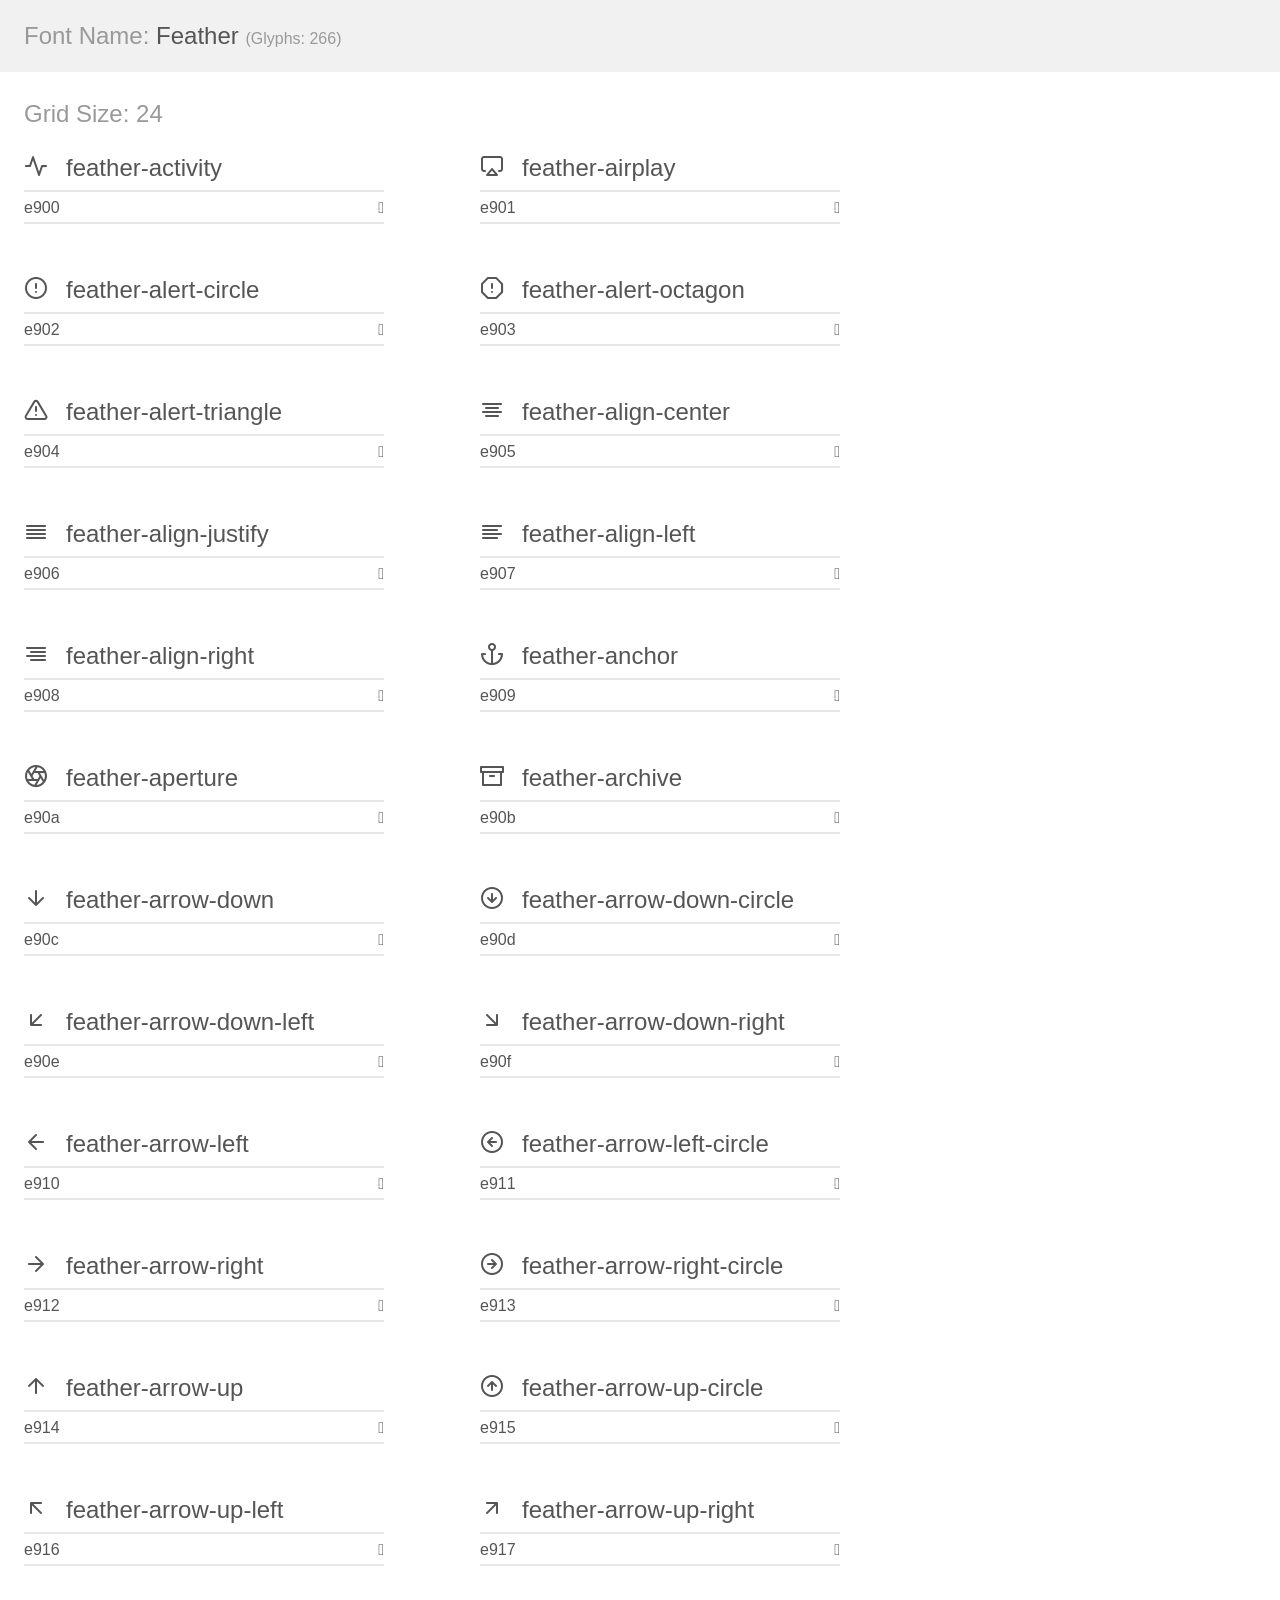
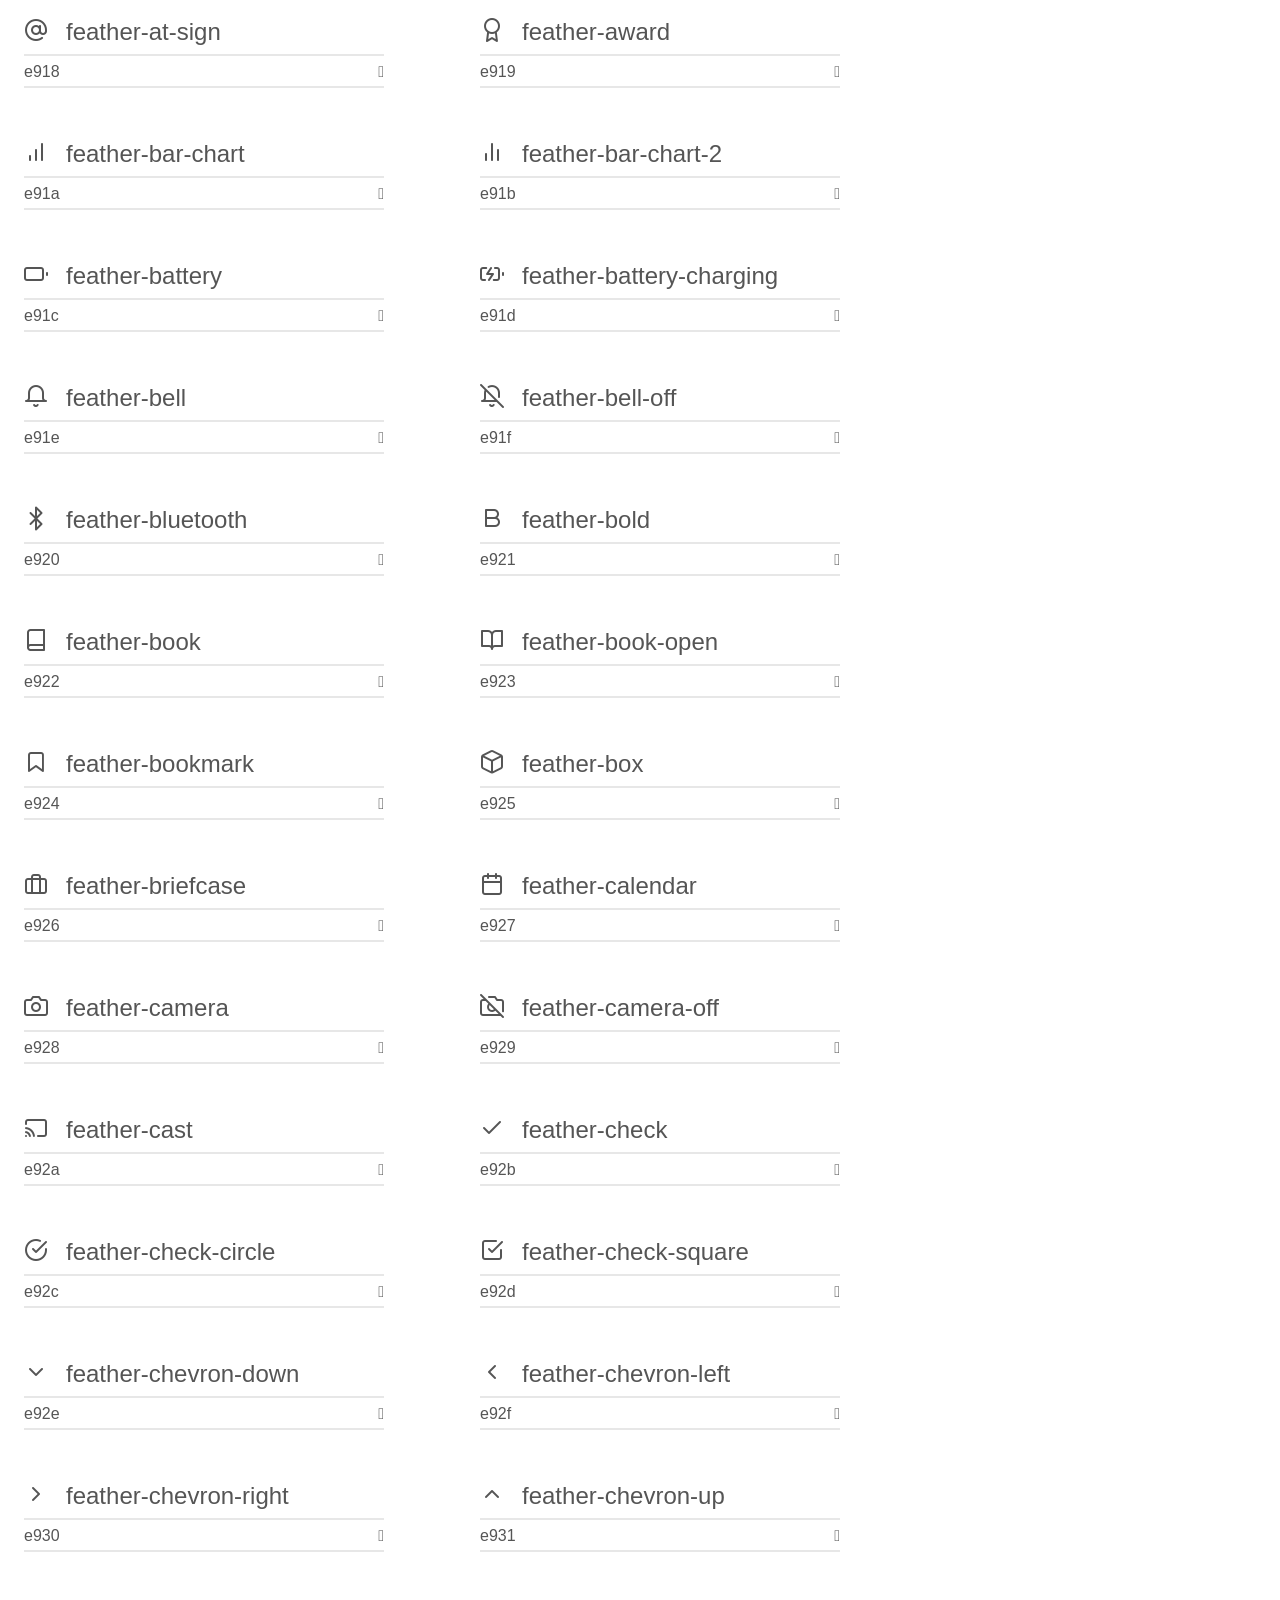
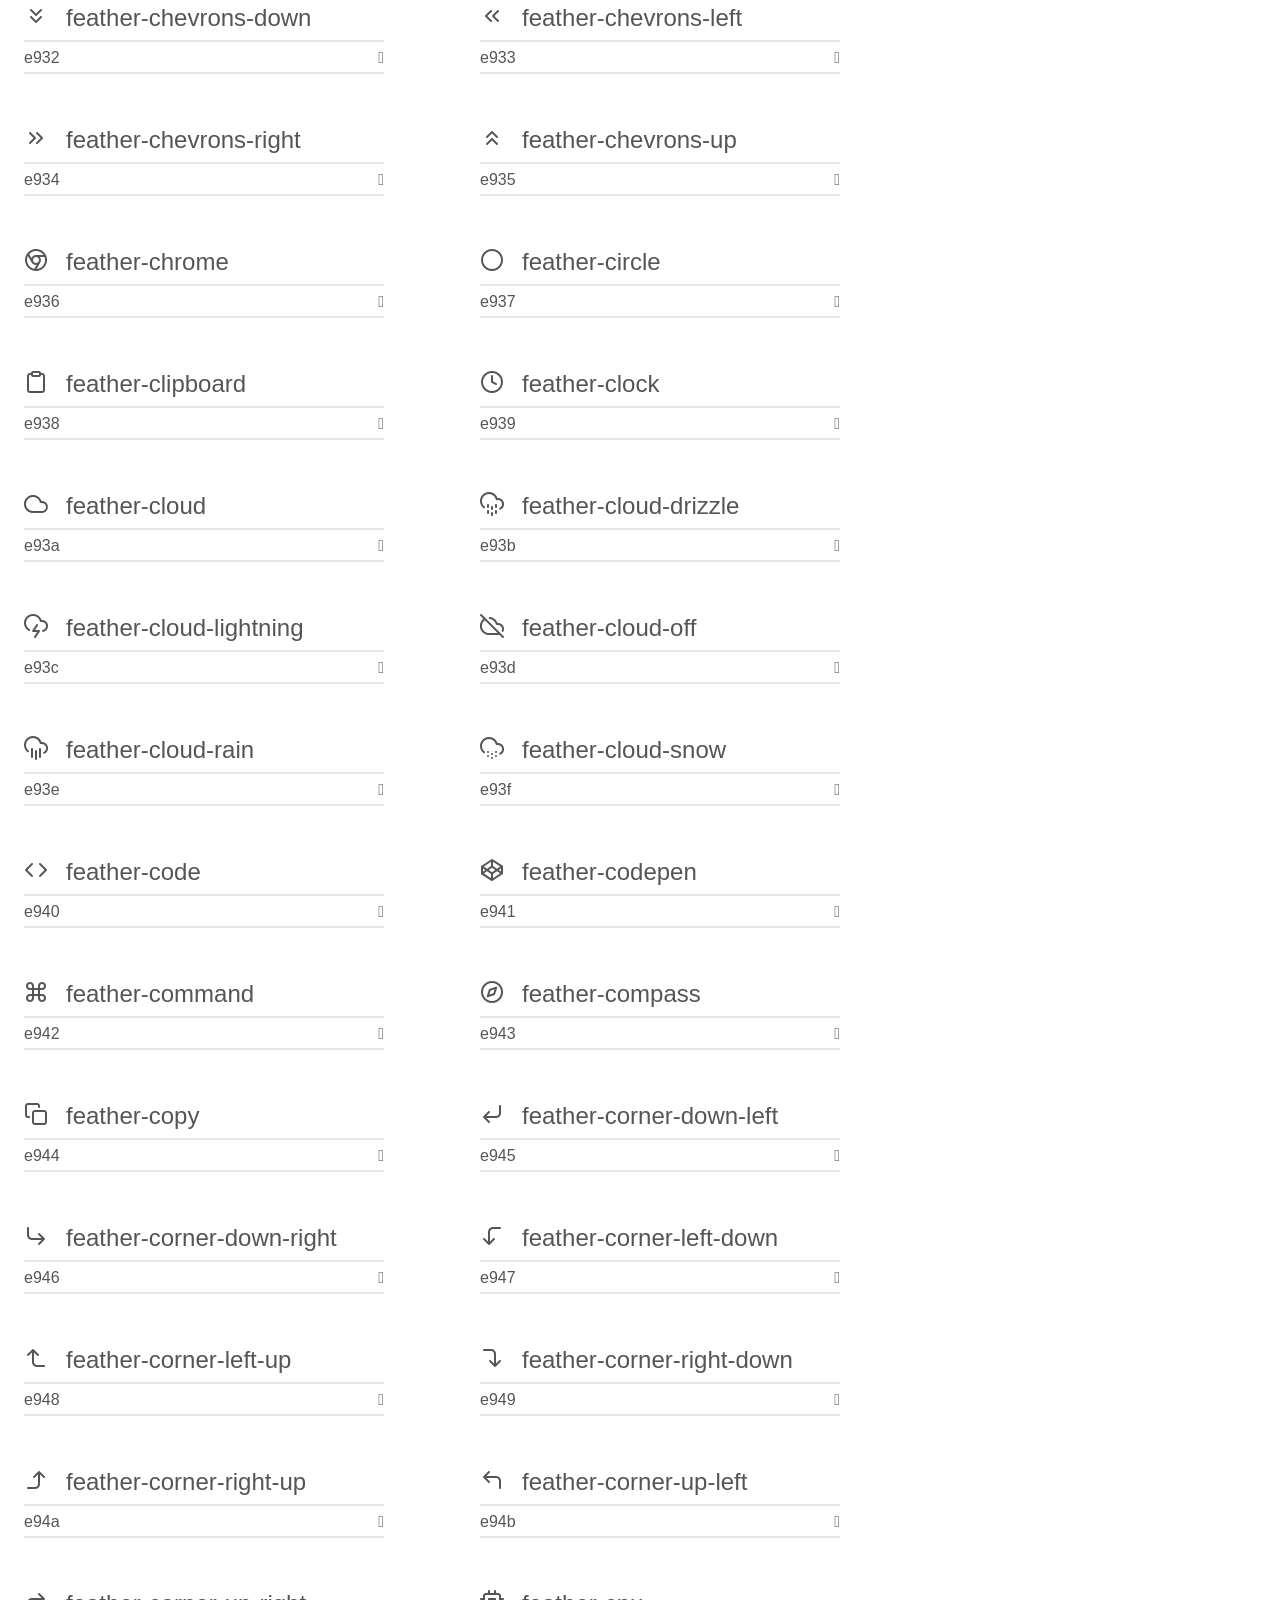
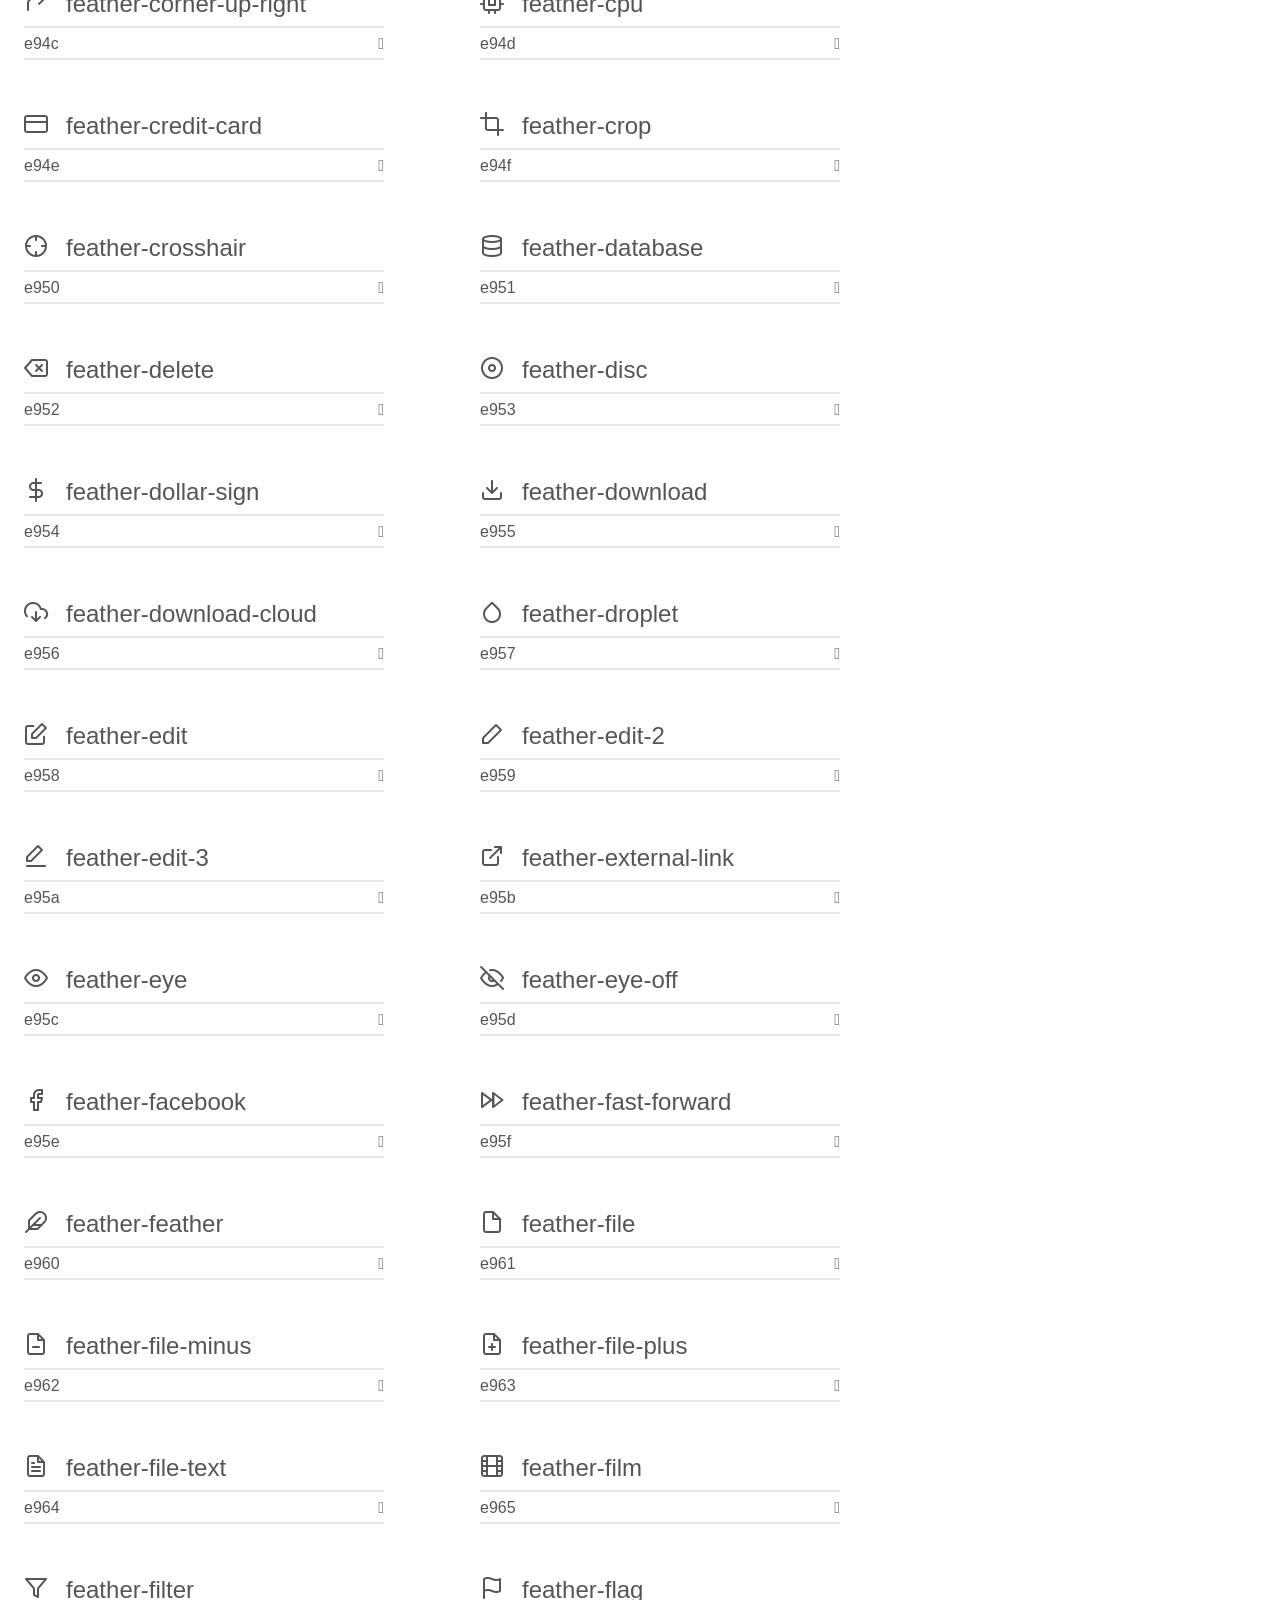
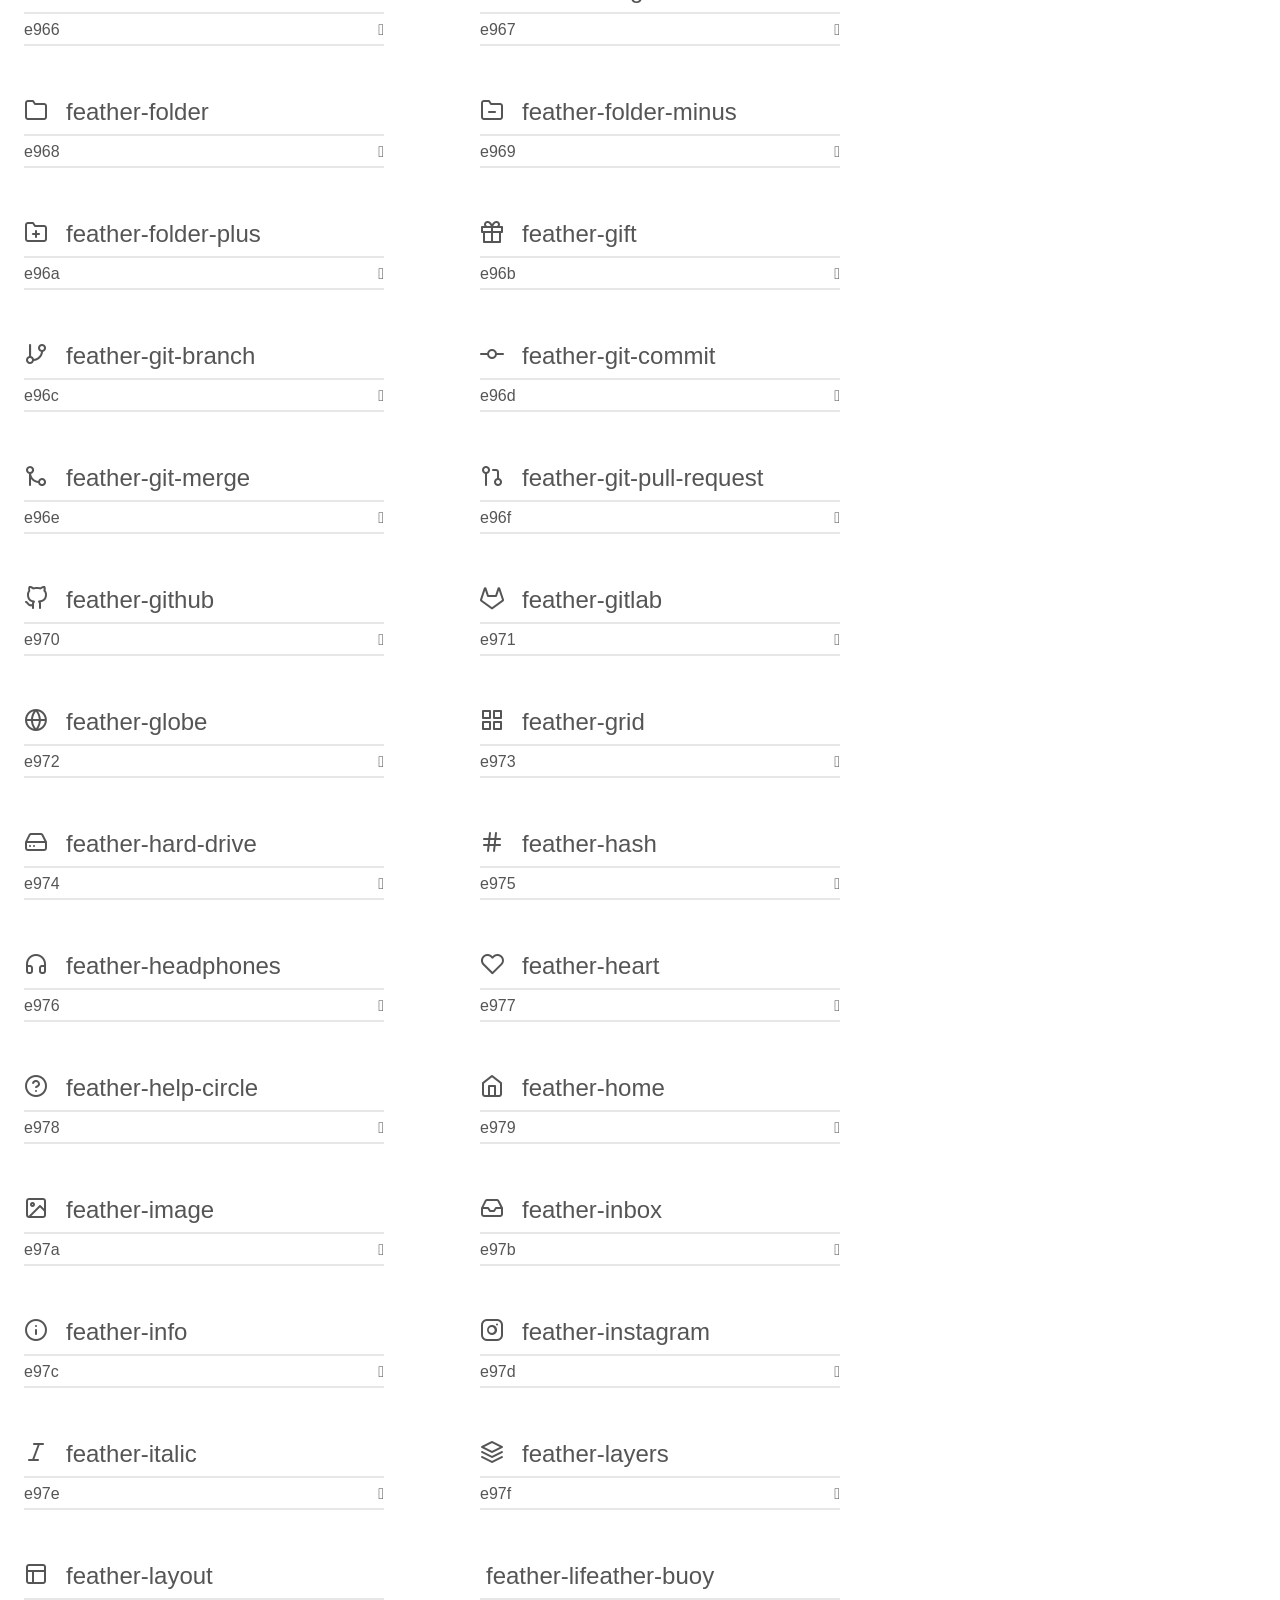
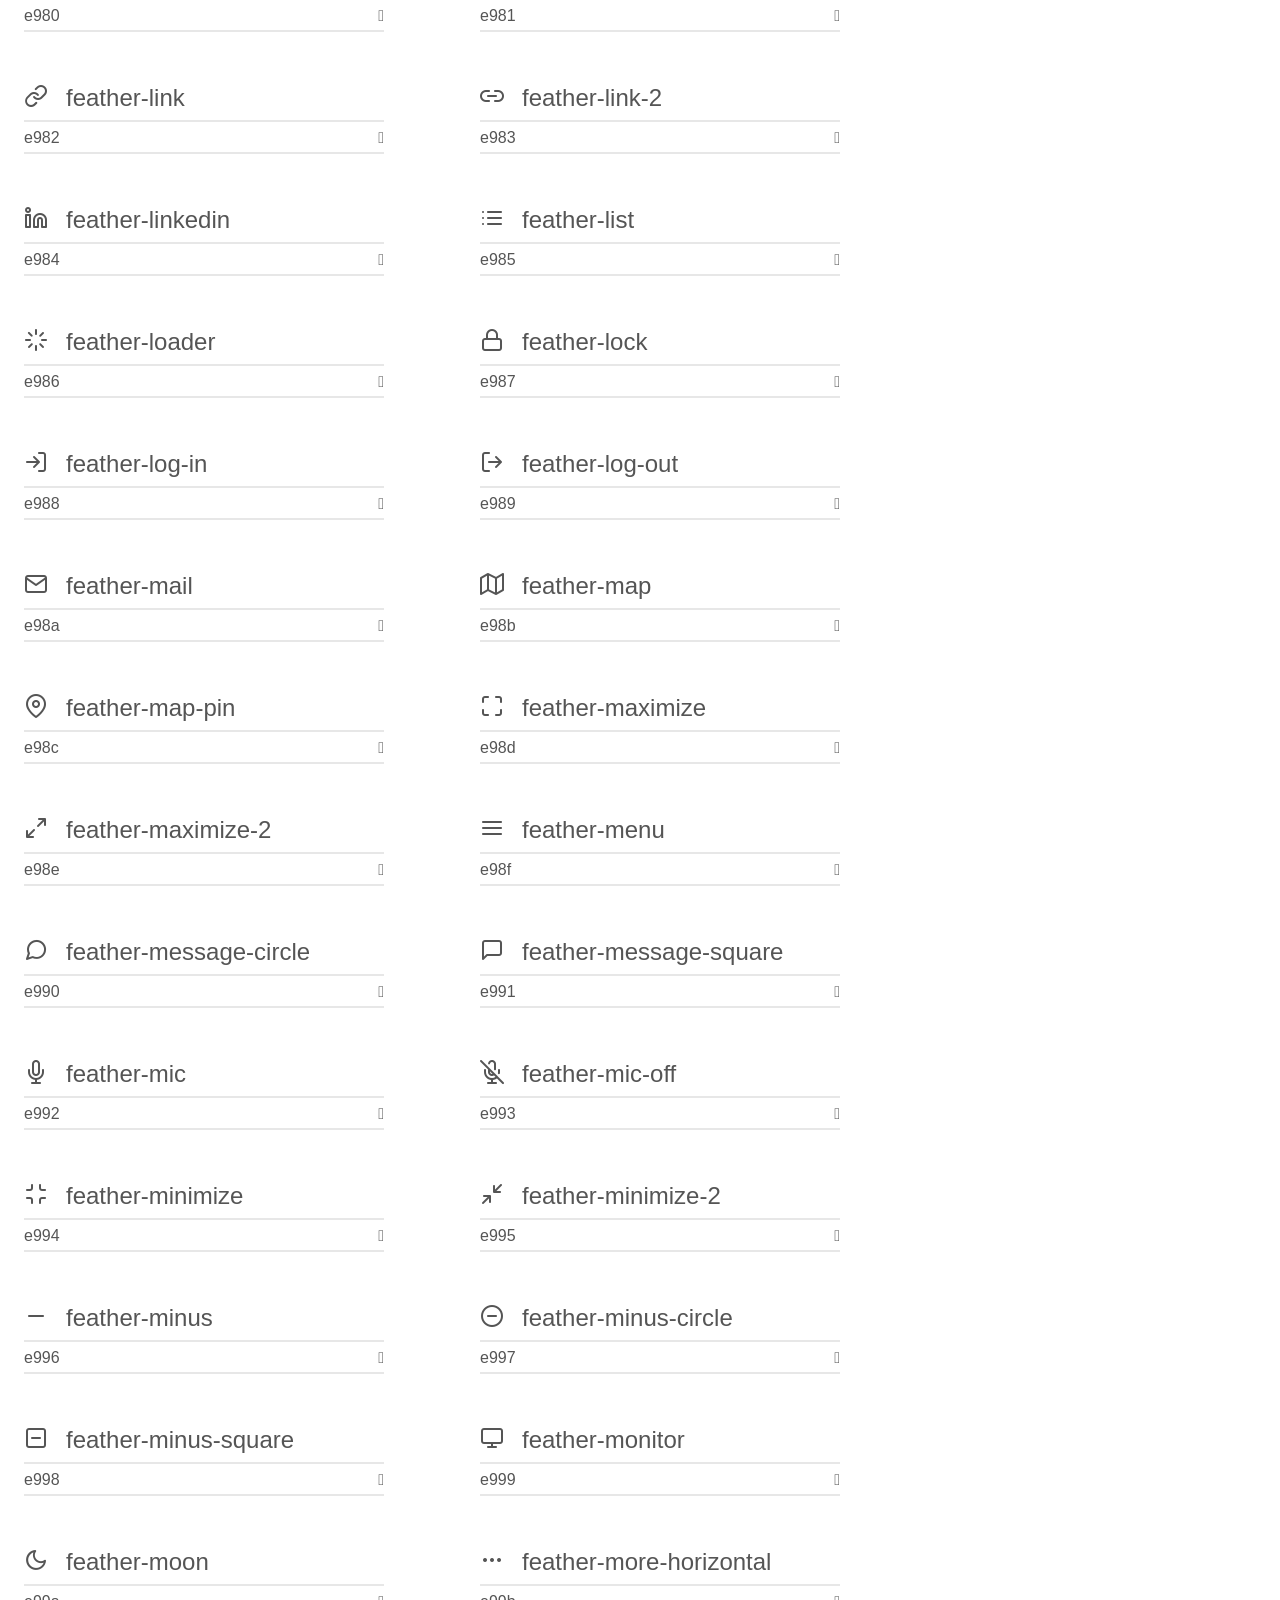
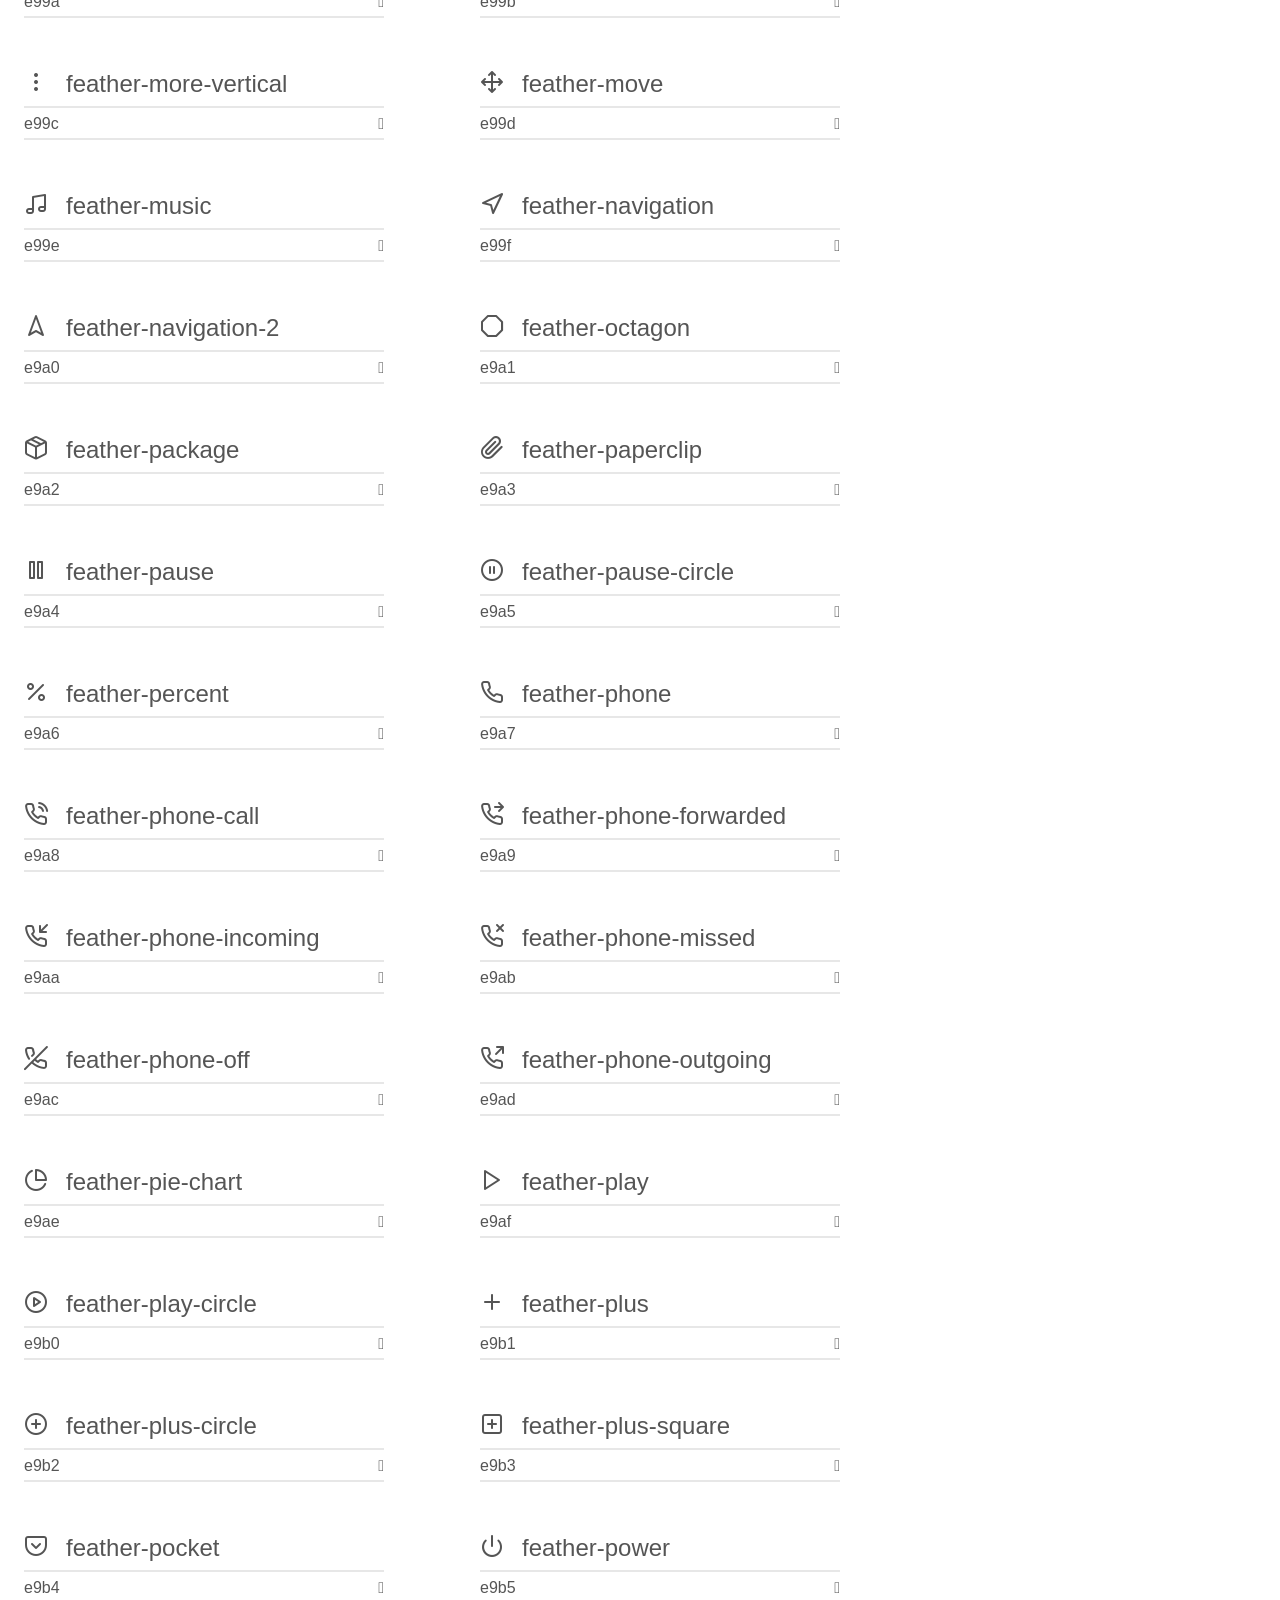
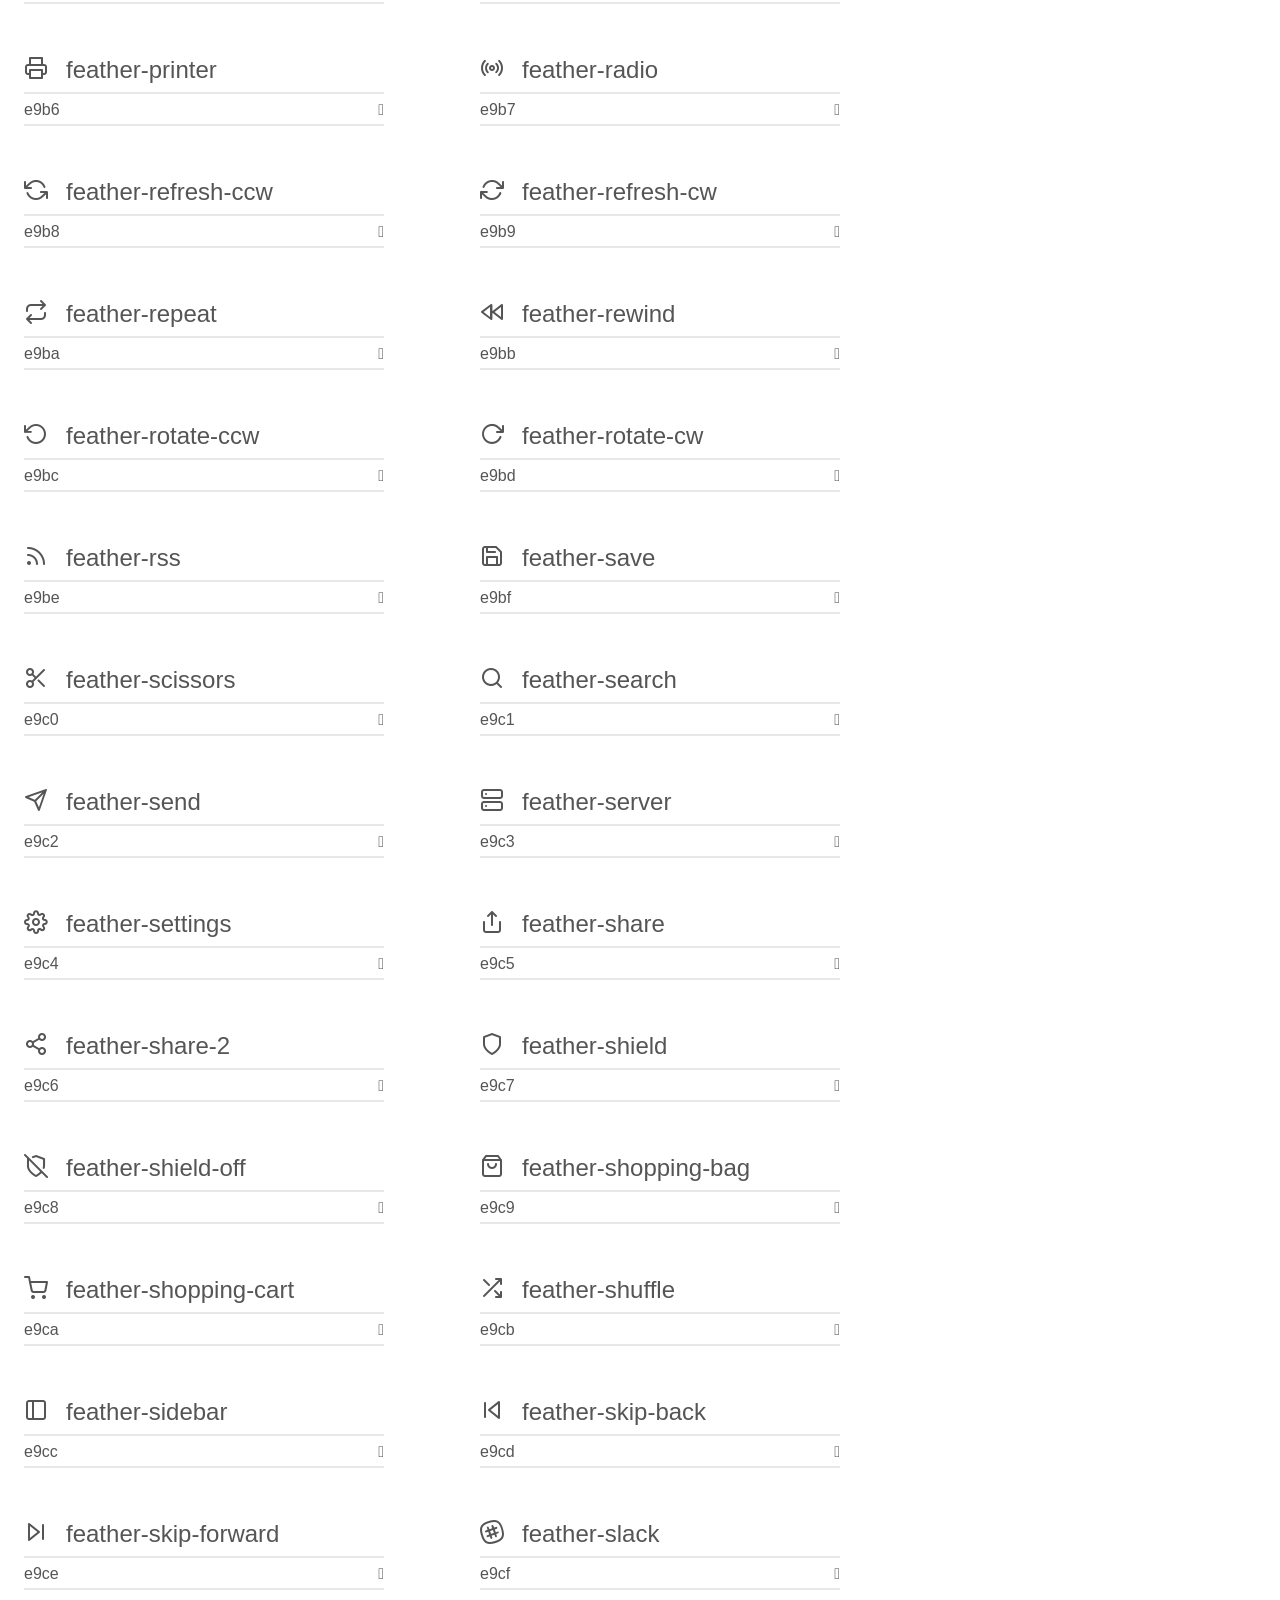
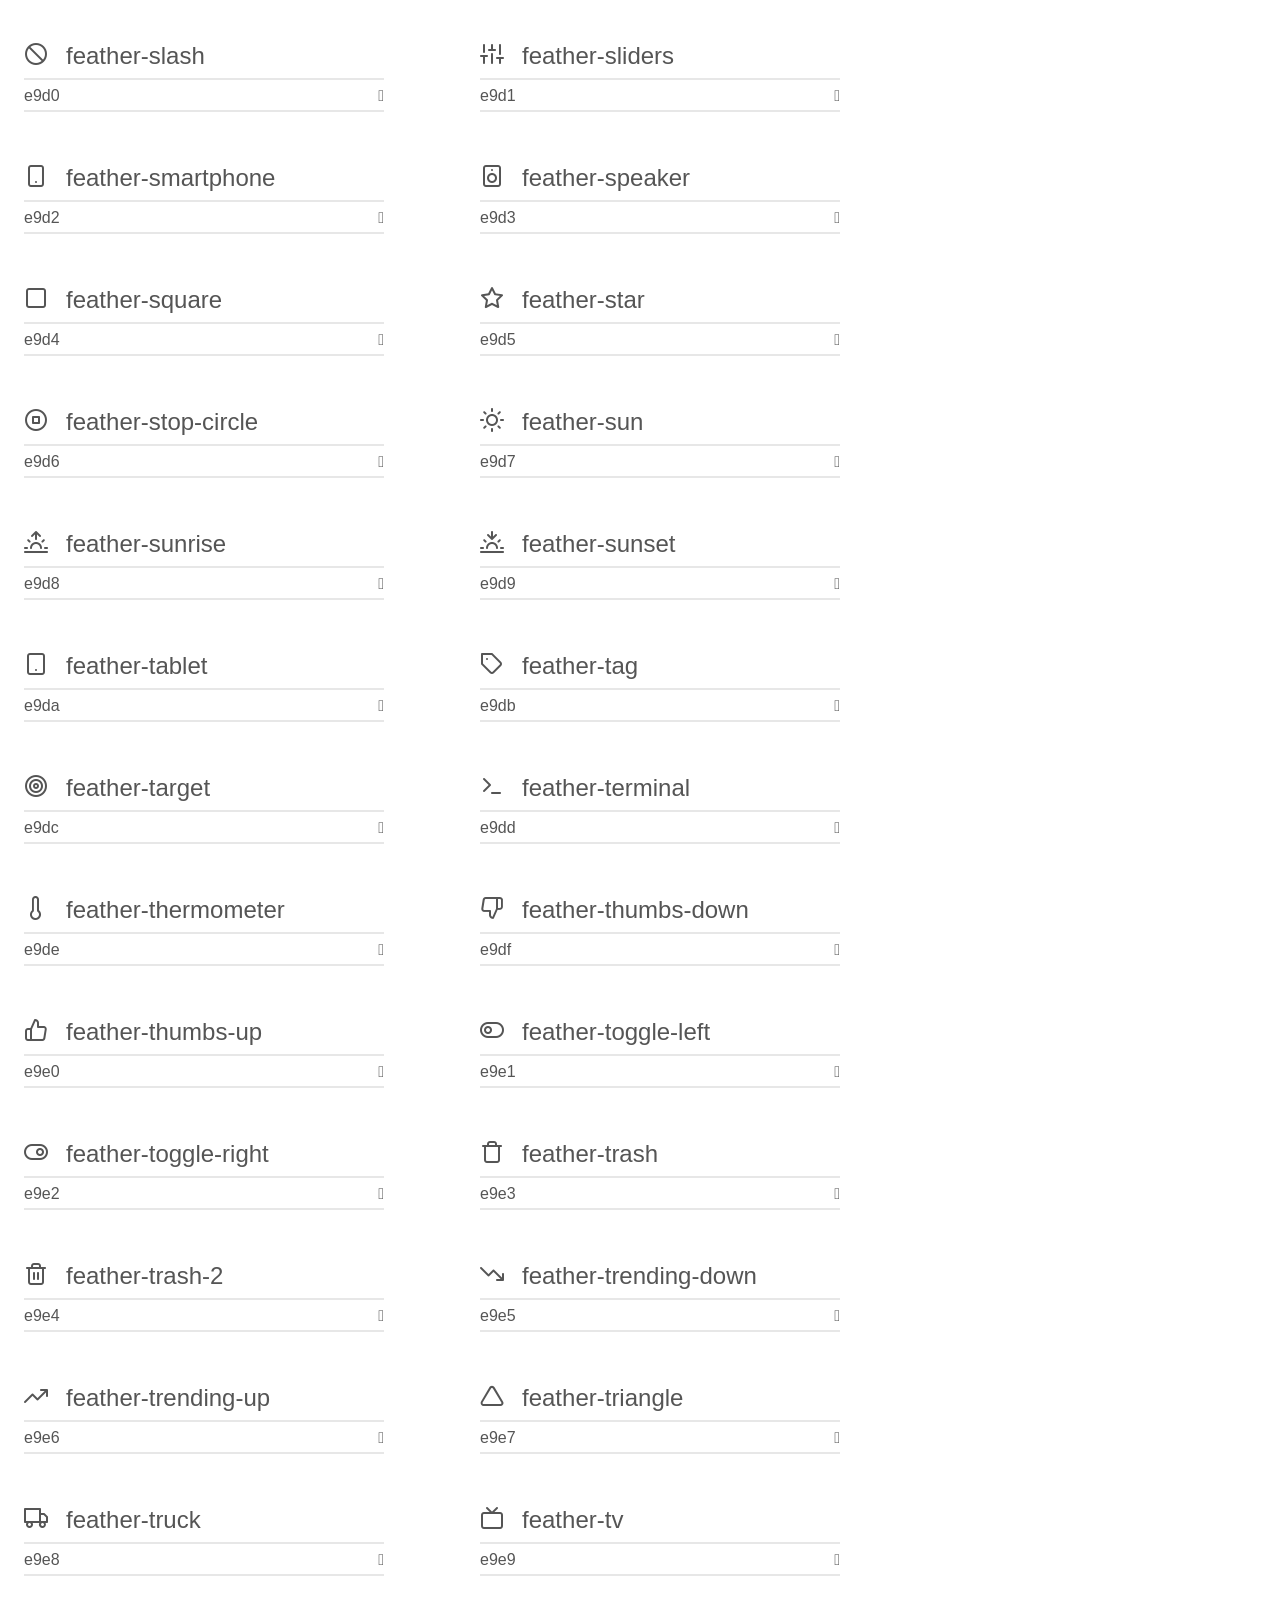
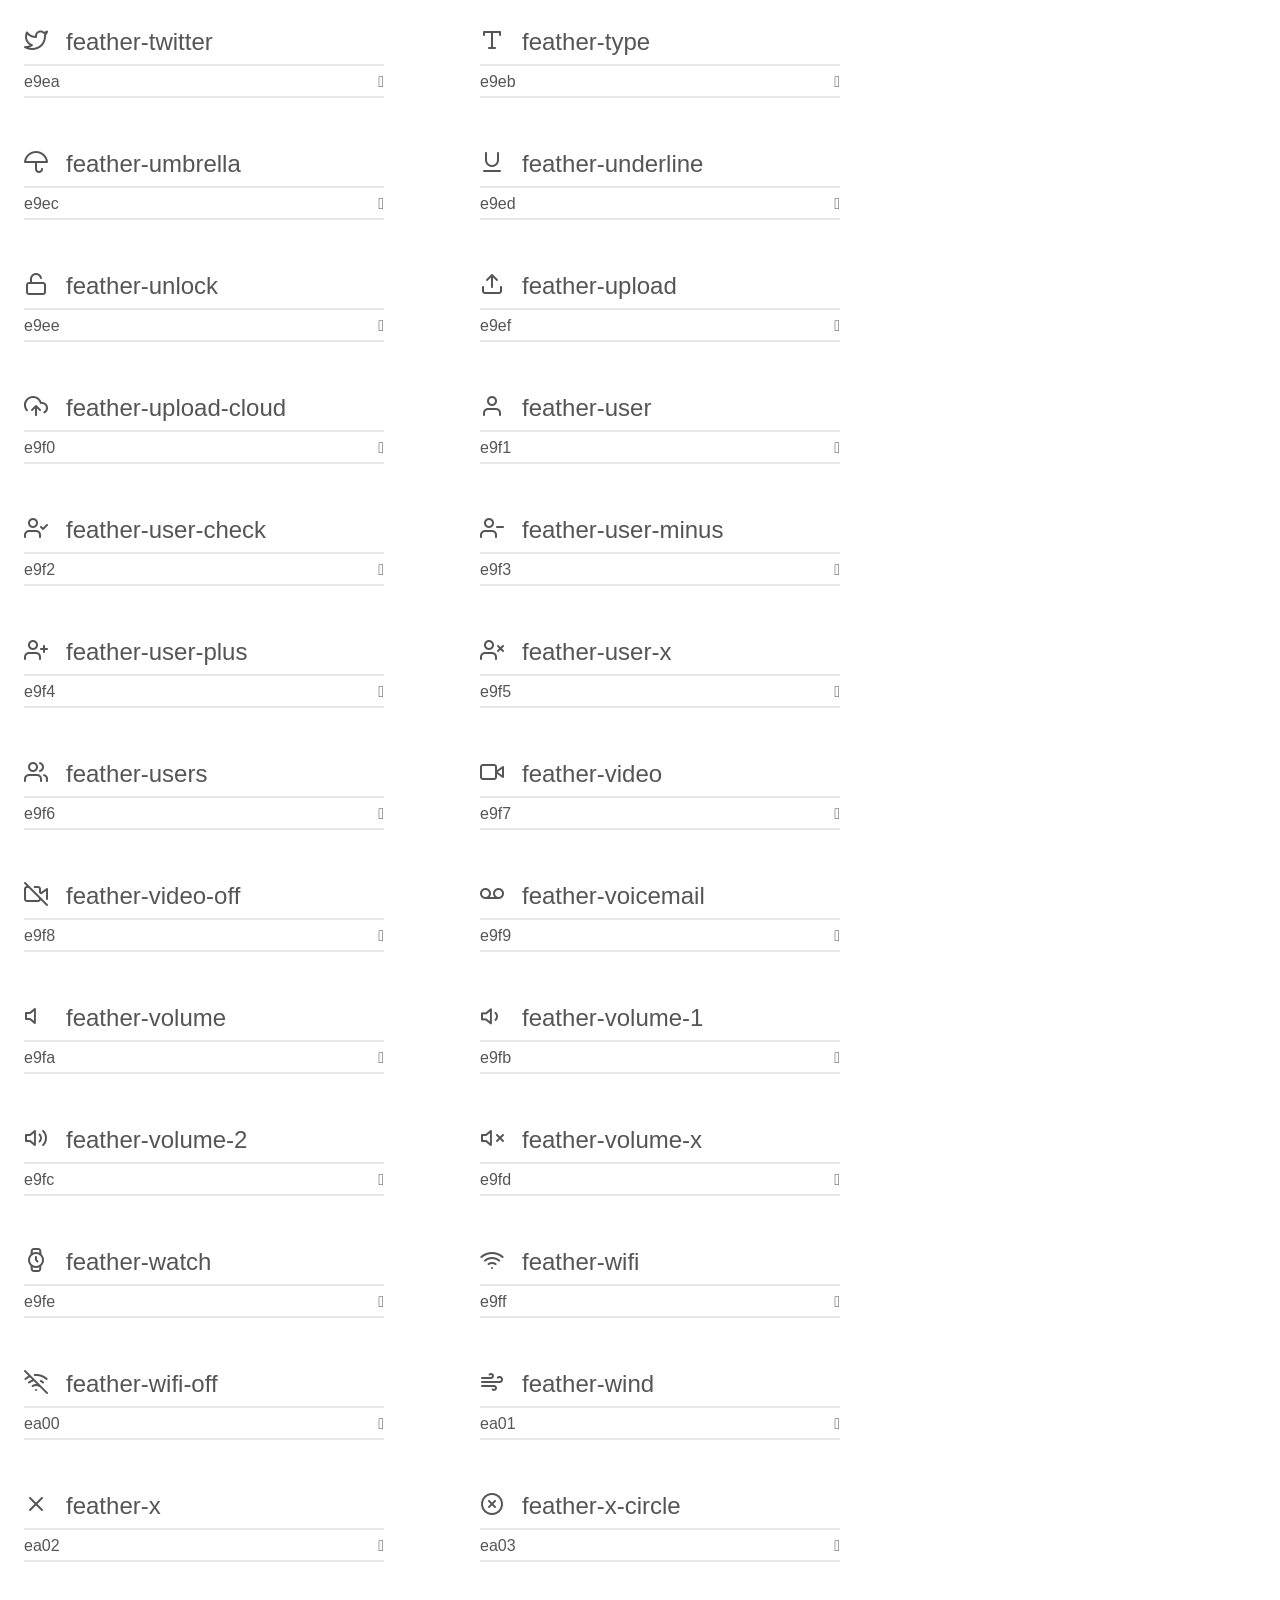
<file: src/assets/fonts/feather-icons-web/index.html>
<!doctype html>
<html>
<head>
    <meta charset="utf-8">
    <title>IcoMoon Demo</title>
    <meta name="description" content="An Icon Font Generated By IcoMoon.io">
    <meta name="viewport" content="width=device-width, initial-scale=1">
    <link rel="stylesheet" href="demo.css">
    <link rel="stylesheet" href="feather.css"></head>
<body>
    <div class="bgc1 clearfix">
        <h1 class="mhmm mvm"><span class="fgc1">Font Name:</span> Feather <small class="fgc1">(Glyphs:&nbsp;266)</small></h1>
    </div>
    <div class="clearfix mhl ptl">
        <h1 class="mvm mtn fgc1">Grid Size: 24</h1>
        <div class="glyph fs1">
            <div class="clearfix bshadow0 pbs">
                <span class="feather-activity">

                </span>
                <span class="mls"> feather-activity</span>
            </div>
            <fieldset class="fs0 size1of1 clearfix hidden-false">
                <input type="text" readonly value="e900" class="unit size1of2" />
                <input type="text" maxlength="1" readonly value="&#xe900;" class="unitRight size1of2 talign-right" />
            </fieldset>
            <div class="fs0 bshadow0 clearfix hidden-true">
                <span class="unit pvs fgc1">liga: </span>
                <input type="text" readonly value="" class="liga unitRight" />
            </div>
        </div>
        <div class="glyph fs1">
            <div class="clearfix bshadow0 pbs">
                <span class="feather-airplay">

                </span>
                <span class="mls"> feather-airplay</span>
            </div>
            <fieldset class="fs0 size1of1 clearfix hidden-false">
                <input type="text" readonly value="e901" class="unit size1of2" />
                <input type="text" maxlength="1" readonly value="&#xe901;" class="unitRight size1of2 talign-right" />
            </fieldset>
            <div class="fs0 bshadow0 clearfix hidden-true">
                <span class="unit pvs fgc1">liga: </span>
                <input type="text" readonly value="" class="liga unitRight" />
            </div>
        </div>
        <div class="glyph fs1">
            <div class="clearfix bshadow0 pbs">
                <span class="feather-alert-circle">

                </span>
                <span class="mls"> feather-alert-circle</span>
            </div>
            <fieldset class="fs0 size1of1 clearfix hidden-false">
                <input type="text" readonly value="e902" class="unit size1of2" />
                <input type="text" maxlength="1" readonly value="&#xe902;" class="unitRight size1of2 talign-right" />
            </fieldset>
            <div class="fs0 bshadow0 clearfix hidden-true">
                <span class="unit pvs fgc1">liga: </span>
                <input type="text" readonly value="" class="liga unitRight" />
            </div>
        </div>
        <div class="glyph fs1">
            <div class="clearfix bshadow0 pbs">
                <span class="feather-alert-octagon">

                </span>
                <span class="mls"> feather-alert-octagon</span>
            </div>
            <fieldset class="fs0 size1of1 clearfix hidden-false">
                <input type="text" readonly value="e903" class="unit size1of2" />
                <input type="text" maxlength="1" readonly value="&#xe903;" class="unitRight size1of2 talign-right" />
            </fieldset>
            <div class="fs0 bshadow0 clearfix hidden-true">
                <span class="unit pvs fgc1">liga: </span>
                <input type="text" readonly value="" class="liga unitRight" />
            </div>
        </div>
        <div class="glyph fs1">
            <div class="clearfix bshadow0 pbs">
                <span class="feather-alert-triangle">

                </span>
                <span class="mls"> feather-alert-triangle</span>
            </div>
            <fieldset class="fs0 size1of1 clearfix hidden-false">
                <input type="text" readonly value="e904" class="unit size1of2" />
                <input type="text" maxlength="1" readonly value="&#xe904;" class="unitRight size1of2 talign-right" />
            </fieldset>
            <div class="fs0 bshadow0 clearfix hidden-true">
                <span class="unit pvs fgc1">liga: </span>
                <input type="text" readonly value="" class="liga unitRight" />
            </div>
        </div>
        <div class="glyph fs1">
            <div class="clearfix bshadow0 pbs">
                <span class="feather-align-center">

                </span>
                <span class="mls"> feather-align-center</span>
            </div>
            <fieldset class="fs0 size1of1 clearfix hidden-false">
                <input type="text" readonly value="e905" class="unit size1of2" />
                <input type="text" maxlength="1" readonly value="&#xe905;" class="unitRight size1of2 talign-right" />
            </fieldset>
            <div class="fs0 bshadow0 clearfix hidden-true">
                <span class="unit pvs fgc1">liga: </span>
                <input type="text" readonly value="" class="liga unitRight" />
            </div>
        </div>
        <div class="glyph fs1">
            <div class="clearfix bshadow0 pbs">
                <span class="feather-align-justify">

                </span>
                <span class="mls"> feather-align-justify</span>
            </div>
            <fieldset class="fs0 size1of1 clearfix hidden-false">
                <input type="text" readonly value="e906" class="unit size1of2" />
                <input type="text" maxlength="1" readonly value="&#xe906;" class="unitRight size1of2 talign-right" />
            </fieldset>
            <div class="fs0 bshadow0 clearfix hidden-true">
                <span class="unit pvs fgc1">liga: </span>
                <input type="text" readonly value="" class="liga unitRight" />
            </div>
        </div>
        <div class="glyph fs1">
            <div class="clearfix bshadow0 pbs">
                <span class="feather-align-left">

                </span>
                <span class="mls"> feather-align-left</span>
            </div>
            <fieldset class="fs0 size1of1 clearfix hidden-false">
                <input type="text" readonly value="e907" class="unit size1of2" />
                <input type="text" maxlength="1" readonly value="&#xe907;" class="unitRight size1of2 talign-right" />
            </fieldset>
            <div class="fs0 bshadow0 clearfix hidden-true">
                <span class="unit pvs fgc1">liga: </span>
                <input type="text" readonly value="" class="liga unitRight" />
            </div>
        </div>
        <div class="glyph fs1">
            <div class="clearfix bshadow0 pbs">
                <span class="feather-align-right">

                </span>
                <span class="mls"> feather-align-right</span>
            </div>
            <fieldset class="fs0 size1of1 clearfix hidden-false">
                <input type="text" readonly value="e908" class="unit size1of2" />
                <input type="text" maxlength="1" readonly value="&#xe908;" class="unitRight size1of2 talign-right" />
            </fieldset>
            <div class="fs0 bshadow0 clearfix hidden-true">
                <span class="unit pvs fgc1">liga: </span>
                <input type="text" readonly value="" class="liga unitRight" />
            </div>
        </div>
        <div class="glyph fs1">
            <div class="clearfix bshadow0 pbs">
                <span class="feather-anchor">

                </span>
                <span class="mls"> feather-anchor</span>
            </div>
            <fieldset class="fs0 size1of1 clearfix hidden-false">
                <input type="text" readonly value="e909" class="unit size1of2" />
                <input type="text" maxlength="1" readonly value="&#xe909;" class="unitRight size1of2 talign-right" />
            </fieldset>
            <div class="fs0 bshadow0 clearfix hidden-true">
                <span class="unit pvs fgc1">liga: </span>
                <input type="text" readonly value="" class="liga unitRight" />
            </div>
        </div>
        <div class="glyph fs1">
            <div class="clearfix bshadow0 pbs">
                <span class="feather-aperture">

                </span>
                <span class="mls"> feather-aperture</span>
            </div>
            <fieldset class="fs0 size1of1 clearfix hidden-false">
                <input type="text" readonly value="e90a" class="unit size1of2" />
                <input type="text" maxlength="1" readonly value="&#xe90a;" class="unitRight size1of2 talign-right" />
            </fieldset>
            <div class="fs0 bshadow0 clearfix hidden-true">
                <span class="unit pvs fgc1">liga: </span>
                <input type="text" readonly value="" class="liga unitRight" />
            </div>
        </div>
        <div class="glyph fs1">
            <div class="clearfix bshadow0 pbs">
                <span class="feather-archive">

                </span>
                <span class="mls"> feather-archive</span>
            </div>
            <fieldset class="fs0 size1of1 clearfix hidden-false">
                <input type="text" readonly value="e90b" class="unit size1of2" />
                <input type="text" maxlength="1" readonly value="&#xe90b;" class="unitRight size1of2 talign-right" />
            </fieldset>
            <div class="fs0 bshadow0 clearfix hidden-true">
                <span class="unit pvs fgc1">liga: </span>
                <input type="text" readonly value="" class="liga unitRight" />
            </div>
        </div>
        <div class="glyph fs1">
            <div class="clearfix bshadow0 pbs">
                <span class="feather-arrow-down">

                </span>
                <span class="mls"> feather-arrow-down</span>
            </div>
            <fieldset class="fs0 size1of1 clearfix hidden-false">
                <input type="text" readonly value="e90c" class="unit size1of2" />
                <input type="text" maxlength="1" readonly value="&#xe90c;" class="unitRight size1of2 talign-right" />
            </fieldset>
            <div class="fs0 bshadow0 clearfix hidden-true">
                <span class="unit pvs fgc1">liga: </span>
                <input type="text" readonly value="" class="liga unitRight" />
            </div>
        </div>
        <div class="glyph fs1">
            <div class="clearfix bshadow0 pbs">
                <span class="feather-arrow-down-circle">

                </span>
                <span class="mls"> feather-arrow-down-circle</span>
            </div>
            <fieldset class="fs0 size1of1 clearfix hidden-false">
                <input type="text" readonly value="e90d" class="unit size1of2" />
                <input type="text" maxlength="1" readonly value="&#xe90d;" class="unitRight size1of2 talign-right" />
            </fieldset>
            <div class="fs0 bshadow0 clearfix hidden-true">
                <span class="unit pvs fgc1">liga: </span>
                <input type="text" readonly value="" class="liga unitRight" />
            </div>
        </div>
        <div class="glyph fs1">
            <div class="clearfix bshadow0 pbs">
                <span class="feather-arrow-down-left">

                </span>
                <span class="mls"> feather-arrow-down-left</span>
            </div>
            <fieldset class="fs0 size1of1 clearfix hidden-false">
                <input type="text" readonly value="e90e" class="unit size1of2" />
                <input type="text" maxlength="1" readonly value="&#xe90e;" class="unitRight size1of2 talign-right" />
            </fieldset>
            <div class="fs0 bshadow0 clearfix hidden-true">
                <span class="unit pvs fgc1">liga: </span>
                <input type="text" readonly value="" class="liga unitRight" />
            </div>
        </div>
        <div class="glyph fs1">
            <div class="clearfix bshadow0 pbs">
                <span class="feather-arrow-down-right">

                </span>
                <span class="mls"> feather-arrow-down-right</span>
            </div>
            <fieldset class="fs0 size1of1 clearfix hidden-false">
                <input type="text" readonly value="e90f" class="unit size1of2" />
                <input type="text" maxlength="1" readonly value="&#xe90f;" class="unitRight size1of2 talign-right" />
            </fieldset>
            <div class="fs0 bshadow0 clearfix hidden-true">
                <span class="unit pvs fgc1">liga: </span>
                <input type="text" readonly value="" class="liga unitRight" />
            </div>
        </div>
        <div class="glyph fs1">
            <div class="clearfix bshadow0 pbs">
                <span class="feather-arrow-left">

                </span>
                <span class="mls"> feather-arrow-left</span>
            </div>
            <fieldset class="fs0 size1of1 clearfix hidden-false">
                <input type="text" readonly value="e910" class="unit size1of2" />
                <input type="text" maxlength="1" readonly value="&#xe910;" class="unitRight size1of2 talign-right" />
            </fieldset>
            <div class="fs0 bshadow0 clearfix hidden-true">
                <span class="unit pvs fgc1">liga: </span>
                <input type="text" readonly value="" class="liga unitRight" />
            </div>
        </div>
        <div class="glyph fs1">
            <div class="clearfix bshadow0 pbs">
                <span class="feather-arrow-left-circle">

                </span>
                <span class="mls"> feather-arrow-left-circle</span>
            </div>
            <fieldset class="fs0 size1of1 clearfix hidden-false">
                <input type="text" readonly value="e911" class="unit size1of2" />
                <input type="text" maxlength="1" readonly value="&#xe911;" class="unitRight size1of2 talign-right" />
            </fieldset>
            <div class="fs0 bshadow0 clearfix hidden-true">
                <span class="unit pvs fgc1">liga: </span>
                <input type="text" readonly value="" class="liga unitRight" />
            </div>
        </div>
        <div class="glyph fs1">
            <div class="clearfix bshadow0 pbs">
                <span class="feather-arrow-right">

                </span>
                <span class="mls"> feather-arrow-right</span>
            </div>
            <fieldset class="fs0 size1of1 clearfix hidden-false">
                <input type="text" readonly value="e912" class="unit size1of2" />
                <input type="text" maxlength="1" readonly value="&#xe912;" class="unitRight size1of2 talign-right" />
            </fieldset>
            <div class="fs0 bshadow0 clearfix hidden-true">
                <span class="unit pvs fgc1">liga: </span>
                <input type="text" readonly value="" class="liga unitRight" />
            </div>
        </div>
        <div class="glyph fs1">
            <div class="clearfix bshadow0 pbs">
                <span class="feather-arrow-right-circle">

                </span>
                <span class="mls"> feather-arrow-right-circle</span>
            </div>
            <fieldset class="fs0 size1of1 clearfix hidden-false">
                <input type="text" readonly value="e913" class="unit size1of2" />
                <input type="text" maxlength="1" readonly value="&#xe913;" class="unitRight size1of2 talign-right" />
            </fieldset>
            <div class="fs0 bshadow0 clearfix hidden-true">
                <span class="unit pvs fgc1">liga: </span>
                <input type="text" readonly value="" class="liga unitRight" />
            </div>
        </div>
        <div class="glyph fs1">
            <div class="clearfix bshadow0 pbs">
                <span class="feather-arrow-up">

                </span>
                <span class="mls"> feather-arrow-up</span>
            </div>
            <fieldset class="fs0 size1of1 clearfix hidden-false">
                <input type="text" readonly value="e914" class="unit size1of2" />
                <input type="text" maxlength="1" readonly value="&#xe914;" class="unitRight size1of2 talign-right" />
            </fieldset>
            <div class="fs0 bshadow0 clearfix hidden-true">
                <span class="unit pvs fgc1">liga: </span>
                <input type="text" readonly value="" class="liga unitRight" />
            </div>
        </div>
        <div class="glyph fs1">
            <div class="clearfix bshadow0 pbs">
                <span class="feather-arrow-up-circle">

                </span>
                <span class="mls"> feather-arrow-up-circle</span>
            </div>
            <fieldset class="fs0 size1of1 clearfix hidden-false">
                <input type="text" readonly value="e915" class="unit size1of2" />
                <input type="text" maxlength="1" readonly value="&#xe915;" class="unitRight size1of2 talign-right" />
            </fieldset>
            <div class="fs0 bshadow0 clearfix hidden-true">
                <span class="unit pvs fgc1">liga: </span>
                <input type="text" readonly value="" class="liga unitRight" />
            </div>
        </div>
        <div class="glyph fs1">
            <div class="clearfix bshadow0 pbs">
                <span class="feather-arrow-up-left">

                </span>
                <span class="mls"> feather-arrow-up-left</span>
            </div>
            <fieldset class="fs0 size1of1 clearfix hidden-false">
                <input type="text" readonly value="e916" class="unit size1of2" />
                <input type="text" maxlength="1" readonly value="&#xe916;" class="unitRight size1of2 talign-right" />
            </fieldset>
            <div class="fs0 bshadow0 clearfix hidden-true">
                <span class="unit pvs fgc1">liga: </span>
                <input type="text" readonly value="" class="liga unitRight" />
            </div>
        </div>
        <div class="glyph fs1">
            <div class="clearfix bshadow0 pbs">
                <span class="feather-arrow-up-right">

                </span>
                <span class="mls"> feather-arrow-up-right</span>
            </div>
            <fieldset class="fs0 size1of1 clearfix hidden-false">
                <input type="text" readonly value="e917" class="unit size1of2" />
                <input type="text" maxlength="1" readonly value="&#xe917;" class="unitRight size1of2 talign-right" />
            </fieldset>
            <div class="fs0 bshadow0 clearfix hidden-true">
                <span class="unit pvs fgc1">liga: </span>
                <input type="text" readonly value="" class="liga unitRight" />
            </div>
        </div>
        <div class="glyph fs1">
            <div class="clearfix bshadow0 pbs">
                <span class="feather-at-sign">

                </span>
                <span class="mls"> feather-at-sign</span>
            </div>
            <fieldset class="fs0 size1of1 clearfix hidden-false">
                <input type="text" readonly value="e918" class="unit size1of2" />
                <input type="text" maxlength="1" readonly value="&#xe918;" class="unitRight size1of2 talign-right" />
            </fieldset>
            <div class="fs0 bshadow0 clearfix hidden-true">
                <span class="unit pvs fgc1">liga: </span>
                <input type="text" readonly value="" class="liga unitRight" />
            </div>
        </div>
        <div class="glyph fs1">
            <div class="clearfix bshadow0 pbs">
                <span class="feather-award">

                </span>
                <span class="mls"> feather-award</span>
            </div>
            <fieldset class="fs0 size1of1 clearfix hidden-false">
                <input type="text" readonly value="e919" class="unit size1of2" />
                <input type="text" maxlength="1" readonly value="&#xe919;" class="unitRight size1of2 talign-right" />
            </fieldset>
            <div class="fs0 bshadow0 clearfix hidden-true">
                <span class="unit pvs fgc1">liga: </span>
                <input type="text" readonly value="" class="liga unitRight" />
            </div>
        </div>
        <div class="glyph fs1">
            <div class="clearfix bshadow0 pbs">
                <span class="feather-bar-chart">

                </span>
                <span class="mls"> feather-bar-chart</span>
            </div>
            <fieldset class="fs0 size1of1 clearfix hidden-false">
                <input type="text" readonly value="e91a" class="unit size1of2" />
                <input type="text" maxlength="1" readonly value="&#xe91a;" class="unitRight size1of2 talign-right" />
            </fieldset>
            <div class="fs0 bshadow0 clearfix hidden-true">
                <span class="unit pvs fgc1">liga: </span>
                <input type="text" readonly value="" class="liga unitRight" />
            </div>
        </div>
        <div class="glyph fs1">
            <div class="clearfix bshadow0 pbs">
                <span class="feather-bar-chart-2">

                </span>
                <span class="mls"> feather-bar-chart-2</span>
            </div>
            <fieldset class="fs0 size1of1 clearfix hidden-false">
                <input type="text" readonly value="e91b" class="unit size1of2" />
                <input type="text" maxlength="1" readonly value="&#xe91b;" class="unitRight size1of2 talign-right" />
            </fieldset>
            <div class="fs0 bshadow0 clearfix hidden-true">
                <span class="unit pvs fgc1">liga: </span>
                <input type="text" readonly value="" class="liga unitRight" />
            </div>
        </div>
        <div class="glyph fs1">
            <div class="clearfix bshadow0 pbs">
                <span class="feather-battery">

                </span>
                <span class="mls"> feather-battery</span>
            </div>
            <fieldset class="fs0 size1of1 clearfix hidden-false">
                <input type="text" readonly value="e91c" class="unit size1of2" />
                <input type="text" maxlength="1" readonly value="&#xe91c;" class="unitRight size1of2 talign-right" />
            </fieldset>
            <div class="fs0 bshadow0 clearfix hidden-true">
                <span class="unit pvs fgc1">liga: </span>
                <input type="text" readonly value="" class="liga unitRight" />
            </div>
        </div>
        <div class="glyph fs1">
            <div class="clearfix bshadow0 pbs">
                <span class="feather-battery-charging">

                </span>
                <span class="mls"> feather-battery-charging</span>
            </div>
            <fieldset class="fs0 size1of1 clearfix hidden-false">
                <input type="text" readonly value="e91d" class="unit size1of2" />
                <input type="text" maxlength="1" readonly value="&#xe91d;" class="unitRight size1of2 talign-right" />
            </fieldset>
            <div class="fs0 bshadow0 clearfix hidden-true">
                <span class="unit pvs fgc1">liga: </span>
                <input type="text" readonly value="" class="liga unitRight" />
            </div>
        </div>
        <div class="glyph fs1">
            <div class="clearfix bshadow0 pbs">
                <span class="feather-bell">

                </span>
                <span class="mls"> feather-bell</span>
            </div>
            <fieldset class="fs0 size1of1 clearfix hidden-false">
                <input type="text" readonly value="e91e" class="unit size1of2" />
                <input type="text" maxlength="1" readonly value="&#xe91e;" class="unitRight size1of2 talign-right" />
            </fieldset>
            <div class="fs0 bshadow0 clearfix hidden-true">
                <span class="unit pvs fgc1">liga: </span>
                <input type="text" readonly value="" class="liga unitRight" />
            </div>
        </div>
        <div class="glyph fs1">
            <div class="clearfix bshadow0 pbs">
                <span class="feather-bell-off">

                </span>
                <span class="mls"> feather-bell-off</span>
            </div>
            <fieldset class="fs0 size1of1 clearfix hidden-false">
                <input type="text" readonly value="e91f" class="unit size1of2" />
                <input type="text" maxlength="1" readonly value="&#xe91f;" class="unitRight size1of2 talign-right" />
            </fieldset>
            <div class="fs0 bshadow0 clearfix hidden-true">
                <span class="unit pvs fgc1">liga: </span>
                <input type="text" readonly value="" class="liga unitRight" />
            </div>
        </div>
        <div class="glyph fs1">
            <div class="clearfix bshadow0 pbs">
                <span class="feather-bluetooth">

                </span>
                <span class="mls"> feather-bluetooth</span>
            </div>
            <fieldset class="fs0 size1of1 clearfix hidden-false">
                <input type="text" readonly value="e920" class="unit size1of2" />
                <input type="text" maxlength="1" readonly value="&#xe920;" class="unitRight size1of2 talign-right" />
            </fieldset>
            <div class="fs0 bshadow0 clearfix hidden-true">
                <span class="unit pvs fgc1">liga: </span>
                <input type="text" readonly value="" class="liga unitRight" />
            </div>
        </div>
        <div class="glyph fs1">
            <div class="clearfix bshadow0 pbs">
                <span class="feather-bold">

                </span>
                <span class="mls"> feather-bold</span>
            </div>
            <fieldset class="fs0 size1of1 clearfix hidden-false">
                <input type="text" readonly value="e921" class="unit size1of2" />
                <input type="text" maxlength="1" readonly value="&#xe921;" class="unitRight size1of2 talign-right" />
            </fieldset>
            <div class="fs0 bshadow0 clearfix hidden-true">
                <span class="unit pvs fgc1">liga: </span>
                <input type="text" readonly value="" class="liga unitRight" />
            </div>
        </div>
        <div class="glyph fs1">
            <div class="clearfix bshadow0 pbs">
                <span class="feather-book">

                </span>
                <span class="mls"> feather-book</span>
            </div>
            <fieldset class="fs0 size1of1 clearfix hidden-false">
                <input type="text" readonly value="e922" class="unit size1of2" />
                <input type="text" maxlength="1" readonly value="&#xe922;" class="unitRight size1of2 talign-right" />
            </fieldset>
            <div class="fs0 bshadow0 clearfix hidden-true">
                <span class="unit pvs fgc1">liga: </span>
                <input type="text" readonly value="" class="liga unitRight" />
            </div>
        </div>
        <div class="glyph fs1">
            <div class="clearfix bshadow0 pbs">
                <span class="feather-book-open">

                </span>
                <span class="mls"> feather-book-open</span>
            </div>
            <fieldset class="fs0 size1of1 clearfix hidden-false">
                <input type="text" readonly value="e923" class="unit size1of2" />
                <input type="text" maxlength="1" readonly value="&#xe923;" class="unitRight size1of2 talign-right" />
            </fieldset>
            <div class="fs0 bshadow0 clearfix hidden-true">
                <span class="unit pvs fgc1">liga: </span>
                <input type="text" readonly value="" class="liga unitRight" />
            </div>
        </div>
        <div class="glyph fs1">
            <div class="clearfix bshadow0 pbs">
                <span class="feather-bookmark">

                </span>
                <span class="mls"> feather-bookmark</span>
            </div>
            <fieldset class="fs0 size1of1 clearfix hidden-false">
                <input type="text" readonly value="e924" class="unit size1of2" />
                <input type="text" maxlength="1" readonly value="&#xe924;" class="unitRight size1of2 talign-right" />
            </fieldset>
            <div class="fs0 bshadow0 clearfix hidden-true">
                <span class="unit pvs fgc1">liga: </span>
                <input type="text" readonly value="" class="liga unitRight" />
            </div>
        </div>
        <div class="glyph fs1">
            <div class="clearfix bshadow0 pbs">
                <span class="feather-box">

                </span>
                <span class="mls"> feather-box</span>
            </div>
            <fieldset class="fs0 size1of1 clearfix hidden-false">
                <input type="text" readonly value="e925" class="unit size1of2" />
                <input type="text" maxlength="1" readonly value="&#xe925;" class="unitRight size1of2 talign-right" />
            </fieldset>
            <div class="fs0 bshadow0 clearfix hidden-true">
                <span class="unit pvs fgc1">liga: </span>
                <input type="text" readonly value="" class="liga unitRight" />
            </div>
        </div>
        <div class="glyph fs1">
            <div class="clearfix bshadow0 pbs">
                <span class="feather-briefcase">

                </span>
                <span class="mls"> feather-briefcase</span>
            </div>
            <fieldset class="fs0 size1of1 clearfix hidden-false">
                <input type="text" readonly value="e926" class="unit size1of2" />
                <input type="text" maxlength="1" readonly value="&#xe926;" class="unitRight size1of2 talign-right" />
            </fieldset>
            <div class="fs0 bshadow0 clearfix hidden-true">
                <span class="unit pvs fgc1">liga: </span>
                <input type="text" readonly value="" class="liga unitRight" />
            </div>
        </div>
        <div class="glyph fs1">
            <div class="clearfix bshadow0 pbs">
                <span class="feather-calendar">

                </span>
                <span class="mls"> feather-calendar</span>
            </div>
            <fieldset class="fs0 size1of1 clearfix hidden-false">
                <input type="text" readonly value="e927" class="unit size1of2" />
                <input type="text" maxlength="1" readonly value="&#xe927;" class="unitRight size1of2 talign-right" />
            </fieldset>
            <div class="fs0 bshadow0 clearfix hidden-true">
                <span class="unit pvs fgc1">liga: </span>
                <input type="text" readonly value="" class="liga unitRight" />
            </div>
        </div>
        <div class="glyph fs1">
            <div class="clearfix bshadow0 pbs">
                <span class="feather-camera">

                </span>
                <span class="mls"> feather-camera</span>
            </div>
            <fieldset class="fs0 size1of1 clearfix hidden-false">
                <input type="text" readonly value="e928" class="unit size1of2" />
                <input type="text" maxlength="1" readonly value="&#xe928;" class="unitRight size1of2 talign-right" />
            </fieldset>
            <div class="fs0 bshadow0 clearfix hidden-true">
                <span class="unit pvs fgc1">liga: </span>
                <input type="text" readonly value="" class="liga unitRight" />
            </div>
        </div>
        <div class="glyph fs1">
            <div class="clearfix bshadow0 pbs">
                <span class="feather-camera-off">

                </span>
                <span class="mls"> feather-camera-off</span>
            </div>
            <fieldset class="fs0 size1of1 clearfix hidden-false">
                <input type="text" readonly value="e929" class="unit size1of2" />
                <input type="text" maxlength="1" readonly value="&#xe929;" class="unitRight size1of2 talign-right" />
            </fieldset>
            <div class="fs0 bshadow0 clearfix hidden-true">
                <span class="unit pvs fgc1">liga: </span>
                <input type="text" readonly value="" class="liga unitRight" />
            </div>
        </div>
        <div class="glyph fs1">
            <div class="clearfix bshadow0 pbs">
                <span class="feather-cast">

                </span>
                <span class="mls"> feather-cast</span>
            </div>
            <fieldset class="fs0 size1of1 clearfix hidden-false">
                <input type="text" readonly value="e92a" class="unit size1of2" />
                <input type="text" maxlength="1" readonly value="&#xe92a;" class="unitRight size1of2 talign-right" />
            </fieldset>
            <div class="fs0 bshadow0 clearfix hidden-true">
                <span class="unit pvs fgc1">liga: </span>
                <input type="text" readonly value="" class="liga unitRight" />
            </div>
        </div>
        <div class="glyph fs1">
            <div class="clearfix bshadow0 pbs">
                <span class="feather-check">

                </span>
                <span class="mls"> feather-check</span>
            </div>
            <fieldset class="fs0 size1of1 clearfix hidden-false">
                <input type="text" readonly value="e92b" class="unit size1of2" />
                <input type="text" maxlength="1" readonly value="&#xe92b;" class="unitRight size1of2 talign-right" />
            </fieldset>
            <div class="fs0 bshadow0 clearfix hidden-true">
                <span class="unit pvs fgc1">liga: </span>
                <input type="text" readonly value="" class="liga unitRight" />
            </div>
        </div>
        <div class="glyph fs1">
            <div class="clearfix bshadow0 pbs">
                <span class="feather-check-circle">

                </span>
                <span class="mls"> feather-check-circle</span>
            </div>
            <fieldset class="fs0 size1of1 clearfix hidden-false">
                <input type="text" readonly value="e92c" class="unit size1of2" />
                <input type="text" maxlength="1" readonly value="&#xe92c;" class="unitRight size1of2 talign-right" />
            </fieldset>
            <div class="fs0 bshadow0 clearfix hidden-true">
                <span class="unit pvs fgc1">liga: </span>
                <input type="text" readonly value="" class="liga unitRight" />
            </div>
        </div>
        <div class="glyph fs1">
            <div class="clearfix bshadow0 pbs">
                <span class="feather-check-square">

                </span>
                <span class="mls"> feather-check-square</span>
            </div>
            <fieldset class="fs0 size1of1 clearfix hidden-false">
                <input type="text" readonly value="e92d" class="unit size1of2" />
                <input type="text" maxlength="1" readonly value="&#xe92d;" class="unitRight size1of2 talign-right" />
            </fieldset>
            <div class="fs0 bshadow0 clearfix hidden-true">
                <span class="unit pvs fgc1">liga: </span>
                <input type="text" readonly value="" class="liga unitRight" />
            </div>
        </div>
        <div class="glyph fs1">
            <div class="clearfix bshadow0 pbs">
                <span class="feather-chevron-down">

                </span>
                <span class="mls"> feather-chevron-down</span>
            </div>
            <fieldset class="fs0 size1of1 clearfix hidden-false">
                <input type="text" readonly value="e92e" class="unit size1of2" />
                <input type="text" maxlength="1" readonly value="&#xe92e;" class="unitRight size1of2 talign-right" />
            </fieldset>
            <div class="fs0 bshadow0 clearfix hidden-true">
                <span class="unit pvs fgc1">liga: </span>
                <input type="text" readonly value="" class="liga unitRight" />
            </div>
        </div>
        <div class="glyph fs1">
            <div class="clearfix bshadow0 pbs">
                <span class="feather-chevron-left">

                </span>
                <span class="mls"> feather-chevron-left</span>
            </div>
            <fieldset class="fs0 size1of1 clearfix hidden-false">
                <input type="text" readonly value="e92f" class="unit size1of2" />
                <input type="text" maxlength="1" readonly value="&#xe92f;" class="unitRight size1of2 talign-right" />
            </fieldset>
            <div class="fs0 bshadow0 clearfix hidden-true">
                <span class="unit pvs fgc1">liga: </span>
                <input type="text" readonly value="" class="liga unitRight" />
            </div>
        </div>
        <div class="glyph fs1">
            <div class="clearfix bshadow0 pbs">
                <span class="feather-chevron-right">

                </span>
                <span class="mls"> feather-chevron-right</span>
            </div>
            <fieldset class="fs0 size1of1 clearfix hidden-false">
                <input type="text" readonly value="e930" class="unit size1of2" />
                <input type="text" maxlength="1" readonly value="&#xe930;" class="unitRight size1of2 talign-right" />
            </fieldset>
            <div class="fs0 bshadow0 clearfix hidden-true">
                <span class="unit pvs fgc1">liga: </span>
                <input type="text" readonly value="" class="liga unitRight" />
            </div>
        </div>
        <div class="glyph fs1">
            <div class="clearfix bshadow0 pbs">
                <span class="feather-chevron-up">

                </span>
                <span class="mls"> feather-chevron-up</span>
            </div>
            <fieldset class="fs0 size1of1 clearfix hidden-false">
                <input type="text" readonly value="e931" class="unit size1of2" />
                <input type="text" maxlength="1" readonly value="&#xe931;" class="unitRight size1of2 talign-right" />
            </fieldset>
            <div class="fs0 bshadow0 clearfix hidden-true">
                <span class="unit pvs fgc1">liga: </span>
                <input type="text" readonly value="" class="liga unitRight" />
            </div>
        </div>
        <div class="glyph fs1">
            <div class="clearfix bshadow0 pbs">
                <span class="feather-chevrons-down">

                </span>
                <span class="mls"> feather-chevrons-down</span>
            </div>
            <fieldset class="fs0 size1of1 clearfix hidden-false">
                <input type="text" readonly value="e932" class="unit size1of2" />
                <input type="text" maxlength="1" readonly value="&#xe932;" class="unitRight size1of2 talign-right" />
            </fieldset>
            <div class="fs0 bshadow0 clearfix hidden-true">
                <span class="unit pvs fgc1">liga: </span>
                <input type="text" readonly value="" class="liga unitRight" />
            </div>
        </div>
        <div class="glyph fs1">
            <div class="clearfix bshadow0 pbs">
                <span class="feather-chevrons-left">

                </span>
                <span class="mls"> feather-chevrons-left</span>
            </div>
            <fieldset class="fs0 size1of1 clearfix hidden-false">
                <input type="text" readonly value="e933" class="unit size1of2" />
                <input type="text" maxlength="1" readonly value="&#xe933;" class="unitRight size1of2 talign-right" />
            </fieldset>
            <div class="fs0 bshadow0 clearfix hidden-true">
                <span class="unit pvs fgc1">liga: </span>
                <input type="text" readonly value="" class="liga unitRight" />
            </div>
        </div>
        <div class="glyph fs1">
            <div class="clearfix bshadow0 pbs">
                <span class="feather-chevrons-right">

                </span>
                <span class="mls"> feather-chevrons-right</span>
            </div>
            <fieldset class="fs0 size1of1 clearfix hidden-false">
                <input type="text" readonly value="e934" class="unit size1of2" />
                <input type="text" maxlength="1" readonly value="&#xe934;" class="unitRight size1of2 talign-right" />
            </fieldset>
            <div class="fs0 bshadow0 clearfix hidden-true">
                <span class="unit pvs fgc1">liga: </span>
                <input type="text" readonly value="" class="liga unitRight" />
            </div>
        </div>
        <div class="glyph fs1">
            <div class="clearfix bshadow0 pbs">
                <span class="feather-chevrons-up">

                </span>
                <span class="mls"> feather-chevrons-up</span>
            </div>
            <fieldset class="fs0 size1of1 clearfix hidden-false">
                <input type="text" readonly value="e935" class="unit size1of2" />
                <input type="text" maxlength="1" readonly value="&#xe935;" class="unitRight size1of2 talign-right" />
            </fieldset>
            <div class="fs0 bshadow0 clearfix hidden-true">
                <span class="unit pvs fgc1">liga: </span>
                <input type="text" readonly value="" class="liga unitRight" />
            </div>
        </div>
        <div class="glyph fs1">
            <div class="clearfix bshadow0 pbs">
                <span class="feather-chrome">

                </span>
                <span class="mls"> feather-chrome</span>
            </div>
            <fieldset class="fs0 size1of1 clearfix hidden-false">
                <input type="text" readonly value="e936" class="unit size1of2" />
                <input type="text" maxlength="1" readonly value="&#xe936;" class="unitRight size1of2 talign-right" />
            </fieldset>
            <div class="fs0 bshadow0 clearfix hidden-true">
                <span class="unit pvs fgc1">liga: </span>
                <input type="text" readonly value="" class="liga unitRight" />
            </div>
        </div>
        <div class="glyph fs1">
            <div class="clearfix bshadow0 pbs">
                <span class="feather-circle">

                </span>
                <span class="mls"> feather-circle</span>
            </div>
            <fieldset class="fs0 size1of1 clearfix hidden-false">
                <input type="text" readonly value="e937" class="unit size1of2" />
                <input type="text" maxlength="1" readonly value="&#xe937;" class="unitRight size1of2 talign-right" />
            </fieldset>
            <div class="fs0 bshadow0 clearfix hidden-true">
                <span class="unit pvs fgc1">liga: </span>
                <input type="text" readonly value="" class="liga unitRight" />
            </div>
        </div>
        <div class="glyph fs1">
            <div class="clearfix bshadow0 pbs">
                <span class="feather-clipboard">

                </span>
                <span class="mls"> feather-clipboard</span>
            </div>
            <fieldset class="fs0 size1of1 clearfix hidden-false">
                <input type="text" readonly value="e938" class="unit size1of2" />
                <input type="text" maxlength="1" readonly value="&#xe938;" class="unitRight size1of2 talign-right" />
            </fieldset>
            <div class="fs0 bshadow0 clearfix hidden-true">
                <span class="unit pvs fgc1">liga: </span>
                <input type="text" readonly value="" class="liga unitRight" />
            </div>
        </div>
        <div class="glyph fs1">
            <div class="clearfix bshadow0 pbs">
                <span class="feather-clock">

                </span>
                <span class="mls"> feather-clock</span>
            </div>
            <fieldset class="fs0 size1of1 clearfix hidden-false">
                <input type="text" readonly value="e939" class="unit size1of2" />
                <input type="text" maxlength="1" readonly value="&#xe939;" class="unitRight size1of2 talign-right" />
            </fieldset>
            <div class="fs0 bshadow0 clearfix hidden-true">
                <span class="unit pvs fgc1">liga: </span>
                <input type="text" readonly value="" class="liga unitRight" />
            </div>
        </div>
        <div class="glyph fs1">
            <div class="clearfix bshadow0 pbs">
                <span class="feather-cloud">

                </span>
                <span class="mls"> feather-cloud</span>
            </div>
            <fieldset class="fs0 size1of1 clearfix hidden-false">
                <input type="text" readonly value="e93a" class="unit size1of2" />
                <input type="text" maxlength="1" readonly value="&#xe93a;" class="unitRight size1of2 talign-right" />
            </fieldset>
            <div class="fs0 bshadow0 clearfix hidden-true">
                <span class="unit pvs fgc1">liga: </span>
                <input type="text" readonly value="" class="liga unitRight" />
            </div>
        </div>
        <div class="glyph fs1">
            <div class="clearfix bshadow0 pbs">
                <span class="feather-cloud-drizzle">

                </span>
                <span class="mls"> feather-cloud-drizzle</span>
            </div>
            <fieldset class="fs0 size1of1 clearfix hidden-false">
                <input type="text" readonly value="e93b" class="unit size1of2" />
                <input type="text" maxlength="1" readonly value="&#xe93b;" class="unitRight size1of2 talign-right" />
            </fieldset>
            <div class="fs0 bshadow0 clearfix hidden-true">
                <span class="unit pvs fgc1">liga: </span>
                <input type="text" readonly value="" class="liga unitRight" />
            </div>
        </div>
        <div class="glyph fs1">
            <div class="clearfix bshadow0 pbs">
                <span class="feather-cloud-lightning">

                </span>
                <span class="mls"> feather-cloud-lightning</span>
            </div>
            <fieldset class="fs0 size1of1 clearfix hidden-false">
                <input type="text" readonly value="e93c" class="unit size1of2" />
                <input type="text" maxlength="1" readonly value="&#xe93c;" class="unitRight size1of2 talign-right" />
            </fieldset>
            <div class="fs0 bshadow0 clearfix hidden-true">
                <span class="unit pvs fgc1">liga: </span>
                <input type="text" readonly value="" class="liga unitRight" />
            </div>
        </div>
        <div class="glyph fs1">
            <div class="clearfix bshadow0 pbs">
                <span class="feather-cloud-off">

                </span>
                <span class="mls"> feather-cloud-off</span>
            </div>
            <fieldset class="fs0 size1of1 clearfix hidden-false">
                <input type="text" readonly value="e93d" class="unit size1of2" />
                <input type="text" maxlength="1" readonly value="&#xe93d;" class="unitRight size1of2 talign-right" />
            </fieldset>
            <div class="fs0 bshadow0 clearfix hidden-true">
                <span class="unit pvs fgc1">liga: </span>
                <input type="text" readonly value="" class="liga unitRight" />
            </div>
        </div>
        <div class="glyph fs1">
            <div class="clearfix bshadow0 pbs">
                <span class="feather-cloud-rain">

                </span>
                <span class="mls"> feather-cloud-rain</span>
            </div>
            <fieldset class="fs0 size1of1 clearfix hidden-false">
                <input type="text" readonly value="e93e" class="unit size1of2" />
                <input type="text" maxlength="1" readonly value="&#xe93e;" class="unitRight size1of2 talign-right" />
            </fieldset>
            <div class="fs0 bshadow0 clearfix hidden-true">
                <span class="unit pvs fgc1">liga: </span>
                <input type="text" readonly value="" class="liga unitRight" />
            </div>
        </div>
        <div class="glyph fs1">
            <div class="clearfix bshadow0 pbs">
                <span class="feather-cloud-snow">

                </span>
                <span class="mls"> feather-cloud-snow</span>
            </div>
            <fieldset class="fs0 size1of1 clearfix hidden-false">
                <input type="text" readonly value="e93f" class="unit size1of2" />
                <input type="text" maxlength="1" readonly value="&#xe93f;" class="unitRight size1of2 talign-right" />
            </fieldset>
            <div class="fs0 bshadow0 clearfix hidden-true">
                <span class="unit pvs fgc1">liga: </span>
                <input type="text" readonly value="" class="liga unitRight" />
            </div>
        </div>
        <div class="glyph fs1">
            <div class="clearfix bshadow0 pbs">
                <span class="feather-code">

                </span>
                <span class="mls"> feather-code</span>
            </div>
            <fieldset class="fs0 size1of1 clearfix hidden-false">
                <input type="text" readonly value="e940" class="unit size1of2" />
                <input type="text" maxlength="1" readonly value="&#xe940;" class="unitRight size1of2 talign-right" />
            </fieldset>
            <div class="fs0 bshadow0 clearfix hidden-true">
                <span class="unit pvs fgc1">liga: </span>
                <input type="text" readonly value="" class="liga unitRight" />
            </div>
        </div>
        <div class="glyph fs1">
            <div class="clearfix bshadow0 pbs">
                <span class="feather-codepen">

                </span>
                <span class="mls"> feather-codepen</span>
            </div>
            <fieldset class="fs0 size1of1 clearfix hidden-false">
                <input type="text" readonly value="e941" class="unit size1of2" />
                <input type="text" maxlength="1" readonly value="&#xe941;" class="unitRight size1of2 talign-right" />
            </fieldset>
            <div class="fs0 bshadow0 clearfix hidden-true">
                <span class="unit pvs fgc1">liga: </span>
                <input type="text" readonly value="" class="liga unitRight" />
            </div>
        </div>
        <div class="glyph fs1">
            <div class="clearfix bshadow0 pbs">
                <span class="feather-command">

                </span>
                <span class="mls"> feather-command</span>
            </div>
            <fieldset class="fs0 size1of1 clearfix hidden-false">
                <input type="text" readonly value="e942" class="unit size1of2" />
                <input type="text" maxlength="1" readonly value="&#xe942;" class="unitRight size1of2 talign-right" />
            </fieldset>
            <div class="fs0 bshadow0 clearfix hidden-true">
                <span class="unit pvs fgc1">liga: </span>
                <input type="text" readonly value="" class="liga unitRight" />
            </div>
        </div>
        <div class="glyph fs1">
            <div class="clearfix bshadow0 pbs">
                <span class="feather-compass">

                </span>
                <span class="mls"> feather-compass</span>
            </div>
            <fieldset class="fs0 size1of1 clearfix hidden-false">
                <input type="text" readonly value="e943" class="unit size1of2" />
                <input type="text" maxlength="1" readonly value="&#xe943;" class="unitRight size1of2 talign-right" />
            </fieldset>
            <div class="fs0 bshadow0 clearfix hidden-true">
                <span class="unit pvs fgc1">liga: </span>
                <input type="text" readonly value="" class="liga unitRight" />
            </div>
        </div>
        <div class="glyph fs1">
            <div class="clearfix bshadow0 pbs">
                <span class="feather-copy">

                </span>
                <span class="mls"> feather-copy</span>
            </div>
            <fieldset class="fs0 size1of1 clearfix hidden-false">
                <input type="text" readonly value="e944" class="unit size1of2" />
                <input type="text" maxlength="1" readonly value="&#xe944;" class="unitRight size1of2 talign-right" />
            </fieldset>
            <div class="fs0 bshadow0 clearfix hidden-true">
                <span class="unit pvs fgc1">liga: </span>
                <input type="text" readonly value="" class="liga unitRight" />
            </div>
        </div>
        <div class="glyph fs1">
            <div class="clearfix bshadow0 pbs">
                <span class="feather-corner-down-left">

                </span>
                <span class="mls"> feather-corner-down-left</span>
            </div>
            <fieldset class="fs0 size1of1 clearfix hidden-false">
                <input type="text" readonly value="e945" class="unit size1of2" />
                <input type="text" maxlength="1" readonly value="&#xe945;" class="unitRight size1of2 talign-right" />
            </fieldset>
            <div class="fs0 bshadow0 clearfix hidden-true">
                <span class="unit pvs fgc1">liga: </span>
                <input type="text" readonly value="" class="liga unitRight" />
            </div>
        </div>
        <div class="glyph fs1">
            <div class="clearfix bshadow0 pbs">
                <span class="feather-corner-down-right">

                </span>
                <span class="mls"> feather-corner-down-right</span>
            </div>
            <fieldset class="fs0 size1of1 clearfix hidden-false">
                <input type="text" readonly value="e946" class="unit size1of2" />
                <input type="text" maxlength="1" readonly value="&#xe946;" class="unitRight size1of2 talign-right" />
            </fieldset>
            <div class="fs0 bshadow0 clearfix hidden-true">
                <span class="unit pvs fgc1">liga: </span>
                <input type="text" readonly value="" class="liga unitRight" />
            </div>
        </div>
        <div class="glyph fs1">
            <div class="clearfix bshadow0 pbs">
                <span class="feather-corner-left-down">

                </span>
                <span class="mls"> feather-corner-left-down</span>
            </div>
            <fieldset class="fs0 size1of1 clearfix hidden-false">
                <input type="text" readonly value="e947" class="unit size1of2" />
                <input type="text" maxlength="1" readonly value="&#xe947;" class="unitRight size1of2 talign-right" />
            </fieldset>
            <div class="fs0 bshadow0 clearfix hidden-true">
                <span class="unit pvs fgc1">liga: </span>
                <input type="text" readonly value="" class="liga unitRight" />
            </div>
        </div>
        <div class="glyph fs1">
            <div class="clearfix bshadow0 pbs">
                <span class="feather-corner-left-up">

                </span>
                <span class="mls"> feather-corner-left-up</span>
            </div>
            <fieldset class="fs0 size1of1 clearfix hidden-false">
                <input type="text" readonly value="e948" class="unit size1of2" />
                <input type="text" maxlength="1" readonly value="&#xe948;" class="unitRight size1of2 talign-right" />
            </fieldset>
            <div class="fs0 bshadow0 clearfix hidden-true">
                <span class="unit pvs fgc1">liga: </span>
                <input type="text" readonly value="" class="liga unitRight" />
            </div>
        </div>
        <div class="glyph fs1">
            <div class="clearfix bshadow0 pbs">
                <span class="feather-corner-right-down">

                </span>
                <span class="mls"> feather-corner-right-down</span>
            </div>
            <fieldset class="fs0 size1of1 clearfix hidden-false">
                <input type="text" readonly value="e949" class="unit size1of2" />
                <input type="text" maxlength="1" readonly value="&#xe949;" class="unitRight size1of2 talign-right" />
            </fieldset>
            <div class="fs0 bshadow0 clearfix hidden-true">
                <span class="unit pvs fgc1">liga: </span>
                <input type="text" readonly value="" class="liga unitRight" />
            </div>
        </div>
        <div class="glyph fs1">
            <div class="clearfix bshadow0 pbs">
                <span class="feather-corner-right-up">

                </span>
                <span class="mls"> feather-corner-right-up</span>
            </div>
            <fieldset class="fs0 size1of1 clearfix hidden-false">
                <input type="text" readonly value="e94a" class="unit size1of2" />
                <input type="text" maxlength="1" readonly value="&#xe94a;" class="unitRight size1of2 talign-right" />
            </fieldset>
            <div class="fs0 bshadow0 clearfix hidden-true">
                <span class="unit pvs fgc1">liga: </span>
                <input type="text" readonly value="" class="liga unitRight" />
            </div>
        </div>
        <div class="glyph fs1">
            <div class="clearfix bshadow0 pbs">
                <span class="feather-corner-up-left">

                </span>
                <span class="mls"> feather-corner-up-left</span>
            </div>
            <fieldset class="fs0 size1of1 clearfix hidden-false">
                <input type="text" readonly value="e94b" class="unit size1of2" />
                <input type="text" maxlength="1" readonly value="&#xe94b;" class="unitRight size1of2 talign-right" />
            </fieldset>
            <div class="fs0 bshadow0 clearfix hidden-true">
                <span class="unit pvs fgc1">liga: </span>
                <input type="text" readonly value="" class="liga unitRight" />
            </div>
        </div>
        <div class="glyph fs1">
            <div class="clearfix bshadow0 pbs">
                <span class="feather-corner-up-right">

                </span>
                <span class="mls"> feather-corner-up-right</span>
            </div>
            <fieldset class="fs0 size1of1 clearfix hidden-false">
                <input type="text" readonly value="e94c" class="unit size1of2" />
                <input type="text" maxlength="1" readonly value="&#xe94c;" class="unitRight size1of2 talign-right" />
            </fieldset>
            <div class="fs0 bshadow0 clearfix hidden-true">
                <span class="unit pvs fgc1">liga: </span>
                <input type="text" readonly value="" class="liga unitRight" />
            </div>
        </div>
        <div class="glyph fs1">
            <div class="clearfix bshadow0 pbs">
                <span class="feather-cpu">

                </span>
                <span class="mls"> feather-cpu</span>
            </div>
            <fieldset class="fs0 size1of1 clearfix hidden-false">
                <input type="text" readonly value="e94d" class="unit size1of2" />
                <input type="text" maxlength="1" readonly value="&#xe94d;" class="unitRight size1of2 talign-right" />
            </fieldset>
            <div class="fs0 bshadow0 clearfix hidden-true">
                <span class="unit pvs fgc1">liga: </span>
                <input type="text" readonly value="" class="liga unitRight" />
            </div>
        </div>
        <div class="glyph fs1">
            <div class="clearfix bshadow0 pbs">
                <span class="feather-credit-card">

                </span>
                <span class="mls"> feather-credit-card</span>
            </div>
            <fieldset class="fs0 size1of1 clearfix hidden-false">
                <input type="text" readonly value="e94e" class="unit size1of2" />
                <input type="text" maxlength="1" readonly value="&#xe94e;" class="unitRight size1of2 talign-right" />
            </fieldset>
            <div class="fs0 bshadow0 clearfix hidden-true">
                <span class="unit pvs fgc1">liga: </span>
                <input type="text" readonly value="" class="liga unitRight" />
            </div>
        </div>
        <div class="glyph fs1">
            <div class="clearfix bshadow0 pbs">
                <span class="feather-crop">

                </span>
                <span class="mls"> feather-crop</span>
            </div>
            <fieldset class="fs0 size1of1 clearfix hidden-false">
                <input type="text" readonly value="e94f" class="unit size1of2" />
                <input type="text" maxlength="1" readonly value="&#xe94f;" class="unitRight size1of2 talign-right" />
            </fieldset>
            <div class="fs0 bshadow0 clearfix hidden-true">
                <span class="unit pvs fgc1">liga: </span>
                <input type="text" readonly value="" class="liga unitRight" />
            </div>
        </div>
        <div class="glyph fs1">
            <div class="clearfix bshadow0 pbs">
                <span class="feather-crosshair">

                </span>
                <span class="mls"> feather-crosshair</span>
            </div>
            <fieldset class="fs0 size1of1 clearfix hidden-false">
                <input type="text" readonly value="e950" class="unit size1of2" />
                <input type="text" maxlength="1" readonly value="&#xe950;" class="unitRight size1of2 talign-right" />
            </fieldset>
            <div class="fs0 bshadow0 clearfix hidden-true">
                <span class="unit pvs fgc1">liga: </span>
                <input type="text" readonly value="" class="liga unitRight" />
            </div>
        </div>
        <div class="glyph fs1">
            <div class="clearfix bshadow0 pbs">
                <span class="feather-database">

                </span>
                <span class="mls"> feather-database</span>
            </div>
            <fieldset class="fs0 size1of1 clearfix hidden-false">
                <input type="text" readonly value="e951" class="unit size1of2" />
                <input type="text" maxlength="1" readonly value="&#xe951;" class="unitRight size1of2 talign-right" />
            </fieldset>
            <div class="fs0 bshadow0 clearfix hidden-true">
                <span class="unit pvs fgc1">liga: </span>
                <input type="text" readonly value="" class="liga unitRight" />
            </div>
        </div>
        <div class="glyph fs1">
            <div class="clearfix bshadow0 pbs">
                <span class="feather-delete">

                </span>
                <span class="mls"> feather-delete</span>
            </div>
            <fieldset class="fs0 size1of1 clearfix hidden-false">
                <input type="text" readonly value="e952" class="unit size1of2" />
                <input type="text" maxlength="1" readonly value="&#xe952;" class="unitRight size1of2 talign-right" />
            </fieldset>
            <div class="fs0 bshadow0 clearfix hidden-true">
                <span class="unit pvs fgc1">liga: </span>
                <input type="text" readonly value="" class="liga unitRight" />
            </div>
        </div>
        <div class="glyph fs1">
            <div class="clearfix bshadow0 pbs">
                <span class="feather-disc">

                </span>
                <span class="mls"> feather-disc</span>
            </div>
            <fieldset class="fs0 size1of1 clearfix hidden-false">
                <input type="text" readonly value="e953" class="unit size1of2" />
                <input type="text" maxlength="1" readonly value="&#xe953;" class="unitRight size1of2 talign-right" />
            </fieldset>
            <div class="fs0 bshadow0 clearfix hidden-true">
                <span class="unit pvs fgc1">liga: </span>
                <input type="text" readonly value="" class="liga unitRight" />
            </div>
        </div>
        <div class="glyph fs1">
            <div class="clearfix bshadow0 pbs">
                <span class="feather-dollar-sign">

                </span>
                <span class="mls"> feather-dollar-sign</span>
            </div>
            <fieldset class="fs0 size1of1 clearfix hidden-false">
                <input type="text" readonly value="e954" class="unit size1of2" />
                <input type="text" maxlength="1" readonly value="&#xe954;" class="unitRight size1of2 talign-right" />
            </fieldset>
            <div class="fs0 bshadow0 clearfix hidden-true">
                <span class="unit pvs fgc1">liga: </span>
                <input type="text" readonly value="" class="liga unitRight" />
            </div>
        </div>
        <div class="glyph fs1">
            <div class="clearfix bshadow0 pbs">
                <span class="feather-download">

                </span>
                <span class="mls"> feather-download</span>
            </div>
            <fieldset class="fs0 size1of1 clearfix hidden-false">
                <input type="text" readonly value="e955" class="unit size1of2" />
                <input type="text" maxlength="1" readonly value="&#xe955;" class="unitRight size1of2 talign-right" />
            </fieldset>
            <div class="fs0 bshadow0 clearfix hidden-true">
                <span class="unit pvs fgc1">liga: </span>
                <input type="text" readonly value="" class="liga unitRight" />
            </div>
        </div>
        <div class="glyph fs1">
            <div class="clearfix bshadow0 pbs">
                <span class="feather-download-cloud">

                </span>
                <span class="mls"> feather-download-cloud</span>
            </div>
            <fieldset class="fs0 size1of1 clearfix hidden-false">
                <input type="text" readonly value="e956" class="unit size1of2" />
                <input type="text" maxlength="1" readonly value="&#xe956;" class="unitRight size1of2 talign-right" />
            </fieldset>
            <div class="fs0 bshadow0 clearfix hidden-true">
                <span class="unit pvs fgc1">liga: </span>
                <input type="text" readonly value="" class="liga unitRight" />
            </div>
        </div>
        <div class="glyph fs1">
            <div class="clearfix bshadow0 pbs">
                <span class="feather-droplet">

                </span>
                <span class="mls"> feather-droplet</span>
            </div>
            <fieldset class="fs0 size1of1 clearfix hidden-false">
                <input type="text" readonly value="e957" class="unit size1of2" />
                <input type="text" maxlength="1" readonly value="&#xe957;" class="unitRight size1of2 talign-right" />
            </fieldset>
            <div class="fs0 bshadow0 clearfix hidden-true">
                <span class="unit pvs fgc1">liga: </span>
                <input type="text" readonly value="" class="liga unitRight" />
            </div>
        </div>
        <div class="glyph fs1">
            <div class="clearfix bshadow0 pbs">
                <span class="feather-edit">

                </span>
                <span class="mls"> feather-edit</span>
            </div>
            <fieldset class="fs0 size1of1 clearfix hidden-false">
                <input type="text" readonly value="e958" class="unit size1of2" />
                <input type="text" maxlength="1" readonly value="&#xe958;" class="unitRight size1of2 talign-right" />
            </fieldset>
            <div class="fs0 bshadow0 clearfix hidden-true">
                <span class="unit pvs fgc1">liga: </span>
                <input type="text" readonly value="" class="liga unitRight" />
            </div>
        </div>
        <div class="glyph fs1">
            <div class="clearfix bshadow0 pbs">
                <span class="feather-edit-2">

                </span>
                <span class="mls"> feather-edit-2</span>
            </div>
            <fieldset class="fs0 size1of1 clearfix hidden-false">
                <input type="text" readonly value="e959" class="unit size1of2" />
                <input type="text" maxlength="1" readonly value="&#xe959;" class="unitRight size1of2 talign-right" />
            </fieldset>
            <div class="fs0 bshadow0 clearfix hidden-true">
                <span class="unit pvs fgc1">liga: </span>
                <input type="text" readonly value="" class="liga unitRight" />
            </div>
        </div>
        <div class="glyph fs1">
            <div class="clearfix bshadow0 pbs">
                <span class="feather-edit-3">

                </span>
                <span class="mls"> feather-edit-3</span>
            </div>
            <fieldset class="fs0 size1of1 clearfix hidden-false">
                <input type="text" readonly value="e95a" class="unit size1of2" />
                <input type="text" maxlength="1" readonly value="&#xe95a;" class="unitRight size1of2 talign-right" />
            </fieldset>
            <div class="fs0 bshadow0 clearfix hidden-true">
                <span class="unit pvs fgc1">liga: </span>
                <input type="text" readonly value="" class="liga unitRight" />
            </div>
        </div>
        <div class="glyph fs1">
            <div class="clearfix bshadow0 pbs">
                <span class="feather-external-link">

                </span>
                <span class="mls"> feather-external-link</span>
            </div>
            <fieldset class="fs0 size1of1 clearfix hidden-false">
                <input type="text" readonly value="e95b" class="unit size1of2" />
                <input type="text" maxlength="1" readonly value="&#xe95b;" class="unitRight size1of2 talign-right" />
            </fieldset>
            <div class="fs0 bshadow0 clearfix hidden-true">
                <span class="unit pvs fgc1">liga: </span>
                <input type="text" readonly value="" class="liga unitRight" />
            </div>
        </div>
        <div class="glyph fs1">
            <div class="clearfix bshadow0 pbs">
                <span class="feather-eye">

                </span>
                <span class="mls"> feather-eye</span>
            </div>
            <fieldset class="fs0 size1of1 clearfix hidden-false">
                <input type="text" readonly value="e95c" class="unit size1of2" />
                <input type="text" maxlength="1" readonly value="&#xe95c;" class="unitRight size1of2 talign-right" />
            </fieldset>
            <div class="fs0 bshadow0 clearfix hidden-true">
                <span class="unit pvs fgc1">liga: </span>
                <input type="text" readonly value="" class="liga unitRight" />
            </div>
        </div>
        <div class="glyph fs1">
            <div class="clearfix bshadow0 pbs">
                <span class="feather-eye-off">

                </span>
                <span class="mls"> feather-eye-off</span>
            </div>
            <fieldset class="fs0 size1of1 clearfix hidden-false">
                <input type="text" readonly value="e95d" class="unit size1of2" />
                <input type="text" maxlength="1" readonly value="&#xe95d;" class="unitRight size1of2 talign-right" />
            </fieldset>
            <div class="fs0 bshadow0 clearfix hidden-true">
                <span class="unit pvs fgc1">liga: </span>
                <input type="text" readonly value="" class="liga unitRight" />
            </div>
        </div>
        <div class="glyph fs1">
            <div class="clearfix bshadow0 pbs">
                <span class="feather-facebook">

                </span>
                <span class="mls"> feather-facebook</span>
            </div>
            <fieldset class="fs0 size1of1 clearfix hidden-false">
                <input type="text" readonly value="e95e" class="unit size1of2" />
                <input type="text" maxlength="1" readonly value="&#xe95e;" class="unitRight size1of2 talign-right" />
            </fieldset>
            <div class="fs0 bshadow0 clearfix hidden-true">
                <span class="unit pvs fgc1">liga: </span>
                <input type="text" readonly value="" class="liga unitRight" />
            </div>
        </div>
        <div class="glyph fs1">
            <div class="clearfix bshadow0 pbs">
                <span class="feather-fast-forward">

                </span>
                <span class="mls"> feather-fast-forward</span>
            </div>
            <fieldset class="fs0 size1of1 clearfix hidden-false">
                <input type="text" readonly value="e95f" class="unit size1of2" />
                <input type="text" maxlength="1" readonly value="&#xe95f;" class="unitRight size1of2 talign-right" />
            </fieldset>
            <div class="fs0 bshadow0 clearfix hidden-true">
                <span class="unit pvs fgc1">liga: </span>
                <input type="text" readonly value="" class="liga unitRight" />
            </div>
        </div>
        <div class="glyph fs1">
            <div class="clearfix bshadow0 pbs">
                <span class="feather-feather">

                </span>
                <span class="mls"> feather-feather</span>
            </div>
            <fieldset class="fs0 size1of1 clearfix hidden-false">
                <input type="text" readonly value="e960" class="unit size1of2" />
                <input type="text" maxlength="1" readonly value="&#xe960;" class="unitRight size1of2 talign-right" />
            </fieldset>
            <div class="fs0 bshadow0 clearfix hidden-true">
                <span class="unit pvs fgc1">liga: </span>
                <input type="text" readonly value="" class="liga unitRight" />
            </div>
        </div>
        <div class="glyph fs1">
            <div class="clearfix bshadow0 pbs">
                <span class="feather-file">

                </span>
                <span class="mls"> feather-file</span>
            </div>
            <fieldset class="fs0 size1of1 clearfix hidden-false">
                <input type="text" readonly value="e961" class="unit size1of2" />
                <input type="text" maxlength="1" readonly value="&#xe961;" class="unitRight size1of2 talign-right" />
            </fieldset>
            <div class="fs0 bshadow0 clearfix hidden-true">
                <span class="unit pvs fgc1">liga: </span>
                <input type="text" readonly value="" class="liga unitRight" />
            </div>
        </div>
        <div class="glyph fs1">
            <div class="clearfix bshadow0 pbs">
                <span class="feather-file-minus">

                </span>
                <span class="mls"> feather-file-minus</span>
            </div>
            <fieldset class="fs0 size1of1 clearfix hidden-false">
                <input type="text" readonly value="e962" class="unit size1of2" />
                <input type="text" maxlength="1" readonly value="&#xe962;" class="unitRight size1of2 talign-right" />
            </fieldset>
            <div class="fs0 bshadow0 clearfix hidden-true">
                <span class="unit pvs fgc1">liga: </span>
                <input type="text" readonly value="" class="liga unitRight" />
            </div>
        </div>
        <div class="glyph fs1">
            <div class="clearfix bshadow0 pbs">
                <span class="feather-file-plus">

                </span>
                <span class="mls"> feather-file-plus</span>
            </div>
            <fieldset class="fs0 size1of1 clearfix hidden-false">
                <input type="text" readonly value="e963" class="unit size1of2" />
                <input type="text" maxlength="1" readonly value="&#xe963;" class="unitRight size1of2 talign-right" />
            </fieldset>
            <div class="fs0 bshadow0 clearfix hidden-true">
                <span class="unit pvs fgc1">liga: </span>
                <input type="text" readonly value="" class="liga unitRight" />
            </div>
        </div>
        <div class="glyph fs1">
            <div class="clearfix bshadow0 pbs">
                <span class="feather-file-text">

                </span>
                <span class="mls"> feather-file-text</span>
            </div>
            <fieldset class="fs0 size1of1 clearfix hidden-false">
                <input type="text" readonly value="e964" class="unit size1of2" />
                <input type="text" maxlength="1" readonly value="&#xe964;" class="unitRight size1of2 talign-right" />
            </fieldset>
            <div class="fs0 bshadow0 clearfix hidden-true">
                <span class="unit pvs fgc1">liga: </span>
                <input type="text" readonly value="" class="liga unitRight" />
            </div>
        </div>
        <div class="glyph fs1">
            <div class="clearfix bshadow0 pbs">
                <span class="feather-film">

                </span>
                <span class="mls"> feather-film</span>
            </div>
            <fieldset class="fs0 size1of1 clearfix hidden-false">
                <input type="text" readonly value="e965" class="unit size1of2" />
                <input type="text" maxlength="1" readonly value="&#xe965;" class="unitRight size1of2 talign-right" />
            </fieldset>
            <div class="fs0 bshadow0 clearfix hidden-true">
                <span class="unit pvs fgc1">liga: </span>
                <input type="text" readonly value="" class="liga unitRight" />
            </div>
        </div>
        <div class="glyph fs1">
            <div class="clearfix bshadow0 pbs">
                <span class="feather-filter">

                </span>
                <span class="mls"> feather-filter</span>
            </div>
            <fieldset class="fs0 size1of1 clearfix hidden-false">
                <input type="text" readonly value="e966" class="unit size1of2" />
                <input type="text" maxlength="1" readonly value="&#xe966;" class="unitRight size1of2 talign-right" />
            </fieldset>
            <div class="fs0 bshadow0 clearfix hidden-true">
                <span class="unit pvs fgc1">liga: </span>
                <input type="text" readonly value="" class="liga unitRight" />
            </div>
        </div>
        <div class="glyph fs1">
            <div class="clearfix bshadow0 pbs">
                <span class="feather-flag">

                </span>
                <span class="mls"> feather-flag</span>
            </div>
            <fieldset class="fs0 size1of1 clearfix hidden-false">
                <input type="text" readonly value="e967" class="unit size1of2" />
                <input type="text" maxlength="1" readonly value="&#xe967;" class="unitRight size1of2 talign-right" />
            </fieldset>
            <div class="fs0 bshadow0 clearfix hidden-true">
                <span class="unit pvs fgc1">liga: </span>
                <input type="text" readonly value="" class="liga unitRight" />
            </div>
        </div>
        <div class="glyph fs1">
            <div class="clearfix bshadow0 pbs">
                <span class="feather-folder">

                </span>
                <span class="mls"> feather-folder</span>
            </div>
            <fieldset class="fs0 size1of1 clearfix hidden-false">
                <input type="text" readonly value="e968" class="unit size1of2" />
                <input type="text" maxlength="1" readonly value="&#xe968;" class="unitRight size1of2 talign-right" />
            </fieldset>
            <div class="fs0 bshadow0 clearfix hidden-true">
                <span class="unit pvs fgc1">liga: </span>
                <input type="text" readonly value="" class="liga unitRight" />
            </div>
        </div>
        <div class="glyph fs1">
            <div class="clearfix bshadow0 pbs">
                <span class="feather-folder-minus">

                </span>
                <span class="mls"> feather-folder-minus</span>
            </div>
            <fieldset class="fs0 size1of1 clearfix hidden-false">
                <input type="text" readonly value="e969" class="unit size1of2" />
                <input type="text" maxlength="1" readonly value="&#xe969;" class="unitRight size1of2 talign-right" />
            </fieldset>
            <div class="fs0 bshadow0 clearfix hidden-true">
                <span class="unit pvs fgc1">liga: </span>
                <input type="text" readonly value="" class="liga unitRight" />
            </div>
        </div>
        <div class="glyph fs1">
            <div class="clearfix bshadow0 pbs">
                <span class="feather-folder-plus">

                </span>
                <span class="mls"> feather-folder-plus</span>
            </div>
            <fieldset class="fs0 size1of1 clearfix hidden-false">
                <input type="text" readonly value="e96a" class="unit size1of2" />
                <input type="text" maxlength="1" readonly value="&#xe96a;" class="unitRight size1of2 talign-right" />
            </fieldset>
            <div class="fs0 bshadow0 clearfix hidden-true">
                <span class="unit pvs fgc1">liga: </span>
                <input type="text" readonly value="" class="liga unitRight" />
            </div>
        </div>
        <div class="glyph fs1">
            <div class="clearfix bshadow0 pbs">
                <span class="feather-gift">

                </span>
                <span class="mls"> feather-gift</span>
            </div>
            <fieldset class="fs0 size1of1 clearfix hidden-false">
                <input type="text" readonly value="e96b" class="unit size1of2" />
                <input type="text" maxlength="1" readonly value="&#xe96b;" class="unitRight size1of2 talign-right" />
            </fieldset>
            <div class="fs0 bshadow0 clearfix hidden-true">
                <span class="unit pvs fgc1">liga: </span>
                <input type="text" readonly value="" class="liga unitRight" />
            </div>
        </div>
        <div class="glyph fs1">
            <div class="clearfix bshadow0 pbs">
                <span class="feather-git-branch">

                </span>
                <span class="mls"> feather-git-branch</span>
            </div>
            <fieldset class="fs0 size1of1 clearfix hidden-false">
                <input type="text" readonly value="e96c" class="unit size1of2" />
                <input type="text" maxlength="1" readonly value="&#xe96c;" class="unitRight size1of2 talign-right" />
            </fieldset>
            <div class="fs0 bshadow0 clearfix hidden-true">
                <span class="unit pvs fgc1">liga: </span>
                <input type="text" readonly value="" class="liga unitRight" />
            </div>
        </div>
        <div class="glyph fs1">
            <div class="clearfix bshadow0 pbs">
                <span class="feather-git-commit">

                </span>
                <span class="mls"> feather-git-commit</span>
            </div>
            <fieldset class="fs0 size1of1 clearfix hidden-false">
                <input type="text" readonly value="e96d" class="unit size1of2" />
                <input type="text" maxlength="1" readonly value="&#xe96d;" class="unitRight size1of2 talign-right" />
            </fieldset>
            <div class="fs0 bshadow0 clearfix hidden-true">
                <span class="unit pvs fgc1">liga: </span>
                <input type="text" readonly value="" class="liga unitRight" />
            </div>
        </div>
        <div class="glyph fs1">
            <div class="clearfix bshadow0 pbs">
                <span class="feather-git-merge">

                </span>
                <span class="mls"> feather-git-merge</span>
            </div>
            <fieldset class="fs0 size1of1 clearfix hidden-false">
                <input type="text" readonly value="e96e" class="unit size1of2" />
                <input type="text" maxlength="1" readonly value="&#xe96e;" class="unitRight size1of2 talign-right" />
            </fieldset>
            <div class="fs0 bshadow0 clearfix hidden-true">
                <span class="unit pvs fgc1">liga: </span>
                <input type="text" readonly value="" class="liga unitRight" />
            </div>
        </div>
        <div class="glyph fs1">
            <div class="clearfix bshadow0 pbs">
                <span class="feather-git-pull-request">

                </span>
                <span class="mls"> feather-git-pull-request</span>
            </div>
            <fieldset class="fs0 size1of1 clearfix hidden-false">
                <input type="text" readonly value="e96f" class="unit size1of2" />
                <input type="text" maxlength="1" readonly value="&#xe96f;" class="unitRight size1of2 talign-right" />
            </fieldset>
            <div class="fs0 bshadow0 clearfix hidden-true">
                <span class="unit pvs fgc1">liga: </span>
                <input type="text" readonly value="" class="liga unitRight" />
            </div>
        </div>
        <div class="glyph fs1">
            <div class="clearfix bshadow0 pbs">
                <span class="feather-github">

                </span>
                <span class="mls"> feather-github</span>
            </div>
            <fieldset class="fs0 size1of1 clearfix hidden-false">
                <input type="text" readonly value="e970" class="unit size1of2" />
                <input type="text" maxlength="1" readonly value="&#xe970;" class="unitRight size1of2 talign-right" />
            </fieldset>
            <div class="fs0 bshadow0 clearfix hidden-true">
                <span class="unit pvs fgc1">liga: </span>
                <input type="text" readonly value="" class="liga unitRight" />
            </div>
        </div>
        <div class="glyph fs1">
            <div class="clearfix bshadow0 pbs">
                <span class="feather-gitlab">

                </span>
                <span class="mls"> feather-gitlab</span>
            </div>
            <fieldset class="fs0 size1of1 clearfix hidden-false">
                <input type="text" readonly value="e971" class="unit size1of2" />
                <input type="text" maxlength="1" readonly value="&#xe971;" class="unitRight size1of2 talign-right" />
            </fieldset>
            <div class="fs0 bshadow0 clearfix hidden-true">
                <span class="unit pvs fgc1">liga: </span>
                <input type="text" readonly value="" class="liga unitRight" />
            </div>
        </div>
        <div class="glyph fs1">
            <div class="clearfix bshadow0 pbs">
                <span class="feather-globe">

                </span>
                <span class="mls"> feather-globe</span>
            </div>
            <fieldset class="fs0 size1of1 clearfix hidden-false">
                <input type="text" readonly value="e972" class="unit size1of2" />
                <input type="text" maxlength="1" readonly value="&#xe972;" class="unitRight size1of2 talign-right" />
            </fieldset>
            <div class="fs0 bshadow0 clearfix hidden-true">
                <span class="unit pvs fgc1">liga: </span>
                <input type="text" readonly value="" class="liga unitRight" />
            </div>
        </div>
        <div class="glyph fs1">
            <div class="clearfix bshadow0 pbs">
                <span class="feather-grid">

                </span>
                <span class="mls"> feather-grid</span>
            </div>
            <fieldset class="fs0 size1of1 clearfix hidden-false">
                <input type="text" readonly value="e973" class="unit size1of2" />
                <input type="text" maxlength="1" readonly value="&#xe973;" class="unitRight size1of2 talign-right" />
            </fieldset>
            <div class="fs0 bshadow0 clearfix hidden-true">
                <span class="unit pvs fgc1">liga: </span>
                <input type="text" readonly value="" class="liga unitRight" />
            </div>
        </div>
        <div class="glyph fs1">
            <div class="clearfix bshadow0 pbs">
                <span class="feather-hard-drive">

                </span>
                <span class="mls"> feather-hard-drive</span>
            </div>
            <fieldset class="fs0 size1of1 clearfix hidden-false">
                <input type="text" readonly value="e974" class="unit size1of2" />
                <input type="text" maxlength="1" readonly value="&#xe974;" class="unitRight size1of2 talign-right" />
            </fieldset>
            <div class="fs0 bshadow0 clearfix hidden-true">
                <span class="unit pvs fgc1">liga: </span>
                <input type="text" readonly value="" class="liga unitRight" />
            </div>
        </div>
        <div class="glyph fs1">
            <div class="clearfix bshadow0 pbs">
                <span class="feather-hash">

                </span>
                <span class="mls"> feather-hash</span>
            </div>
            <fieldset class="fs0 size1of1 clearfix hidden-false">
                <input type="text" readonly value="e975" class="unit size1of2" />
                <input type="text" maxlength="1" readonly value="&#xe975;" class="unitRight size1of2 talign-right" />
            </fieldset>
            <div class="fs0 bshadow0 clearfix hidden-true">
                <span class="unit pvs fgc1">liga: </span>
                <input type="text" readonly value="" class="liga unitRight" />
            </div>
        </div>
        <div class="glyph fs1">
            <div class="clearfix bshadow0 pbs">
                <span class="feather-headphones">

                </span>
                <span class="mls"> feather-headphones</span>
            </div>
            <fieldset class="fs0 size1of1 clearfix hidden-false">
                <input type="text" readonly value="e976" class="unit size1of2" />
                <input type="text" maxlength="1" readonly value="&#xe976;" class="unitRight size1of2 talign-right" />
            </fieldset>
            <div class="fs0 bshadow0 clearfix hidden-true">
                <span class="unit pvs fgc1">liga: </span>
                <input type="text" readonly value="" class="liga unitRight" />
            </div>
        </div>
        <div class="glyph fs1">
            <div class="clearfix bshadow0 pbs">
                <span class="feather-heart">

                </span>
                <span class="mls"> feather-heart</span>
            </div>
            <fieldset class="fs0 size1of1 clearfix hidden-false">
                <input type="text" readonly value="e977" class="unit size1of2" />
                <input type="text" maxlength="1" readonly value="&#xe977;" class="unitRight size1of2 talign-right" />
            </fieldset>
            <div class="fs0 bshadow0 clearfix hidden-true">
                <span class="unit pvs fgc1">liga: </span>
                <input type="text" readonly value="" class="liga unitRight" />
            </div>
        </div>
        <div class="glyph fs1">
            <div class="clearfix bshadow0 pbs">
                <span class="feather-help-circle">

                </span>
                <span class="mls"> feather-help-circle</span>
            </div>
            <fieldset class="fs0 size1of1 clearfix hidden-false">
                <input type="text" readonly value="e978" class="unit size1of2" />
                <input type="text" maxlength="1" readonly value="&#xe978;" class="unitRight size1of2 talign-right" />
            </fieldset>
            <div class="fs0 bshadow0 clearfix hidden-true">
                <span class="unit pvs fgc1">liga: </span>
                <input type="text" readonly value="" class="liga unitRight" />
            </div>
        </div>
        <div class="glyph fs1">
            <div class="clearfix bshadow0 pbs">
                <span class="feather-home">

                </span>
                <span class="mls"> feather-home</span>
            </div>
            <fieldset class="fs0 size1of1 clearfix hidden-false">
                <input type="text" readonly value="e979" class="unit size1of2" />
                <input type="text" maxlength="1" readonly value="&#xe979;" class="unitRight size1of2 talign-right" />
            </fieldset>
            <div class="fs0 bshadow0 clearfix hidden-true">
                <span class="unit pvs fgc1">liga: </span>
                <input type="text" readonly value="" class="liga unitRight" />
            </div>
        </div>
        <div class="glyph fs1">
            <div class="clearfix bshadow0 pbs">
                <span class="feather-image">

                </span>
                <span class="mls"> feather-image</span>
            </div>
            <fieldset class="fs0 size1of1 clearfix hidden-false">
                <input type="text" readonly value="e97a" class="unit size1of2" />
                <input type="text" maxlength="1" readonly value="&#xe97a;" class="unitRight size1of2 talign-right" />
            </fieldset>
            <div class="fs0 bshadow0 clearfix hidden-true">
                <span class="unit pvs fgc1">liga: </span>
                <input type="text" readonly value="" class="liga unitRight" />
            </div>
        </div>
        <div class="glyph fs1">
            <div class="clearfix bshadow0 pbs">
                <span class="feather-inbox">

                </span>
                <span class="mls"> feather-inbox</span>
            </div>
            <fieldset class="fs0 size1of1 clearfix hidden-false">
                <input type="text" readonly value="e97b" class="unit size1of2" />
                <input type="text" maxlength="1" readonly value="&#xe97b;" class="unitRight size1of2 talign-right" />
            </fieldset>
            <div class="fs0 bshadow0 clearfix hidden-true">
                <span class="unit pvs fgc1">liga: </span>
                <input type="text" readonly value="" class="liga unitRight" />
            </div>
        </div>
        <div class="glyph fs1">
            <div class="clearfix bshadow0 pbs">
                <span class="feather-info">

                </span>
                <span class="mls"> feather-info</span>
            </div>
            <fieldset class="fs0 size1of1 clearfix hidden-false">
                <input type="text" readonly value="e97c" class="unit size1of2" />
                <input type="text" maxlength="1" readonly value="&#xe97c;" class="unitRight size1of2 talign-right" />
            </fieldset>
            <div class="fs0 bshadow0 clearfix hidden-true">
                <span class="unit pvs fgc1">liga: </span>
                <input type="text" readonly value="" class="liga unitRight" />
            </div>
        </div>
        <div class="glyph fs1">
            <div class="clearfix bshadow0 pbs">
                <span class="feather-instagram">

                </span>
                <span class="mls"> feather-instagram</span>
            </div>
            <fieldset class="fs0 size1of1 clearfix hidden-false">
                <input type="text" readonly value="e97d" class="unit size1of2" />
                <input type="text" maxlength="1" readonly value="&#xe97d;" class="unitRight size1of2 talign-right" />
            </fieldset>
            <div class="fs0 bshadow0 clearfix hidden-true">
                <span class="unit pvs fgc1">liga: </span>
                <input type="text" readonly value="" class="liga unitRight" />
            </div>
        </div>
        <div class="glyph fs1">
            <div class="clearfix bshadow0 pbs">
                <span class="feather-italic">

                </span>
                <span class="mls"> feather-italic</span>
            </div>
            <fieldset class="fs0 size1of1 clearfix hidden-false">
                <input type="text" readonly value="e97e" class="unit size1of2" />
                <input type="text" maxlength="1" readonly value="&#xe97e;" class="unitRight size1of2 talign-right" />
            </fieldset>
            <div class="fs0 bshadow0 clearfix hidden-true">
                <span class="unit pvs fgc1">liga: </span>
                <input type="text" readonly value="" class="liga unitRight" />
            </div>
        </div>
        <div class="glyph fs1">
            <div class="clearfix bshadow0 pbs">
                <span class="feather-layers">

                </span>
                <span class="mls"> feather-layers</span>
            </div>
            <fieldset class="fs0 size1of1 clearfix hidden-false">
                <input type="text" readonly value="e97f" class="unit size1of2" />
                <input type="text" maxlength="1" readonly value="&#xe97f;" class="unitRight size1of2 talign-right" />
            </fieldset>
            <div class="fs0 bshadow0 clearfix hidden-true">
                <span class="unit pvs fgc1">liga: </span>
                <input type="text" readonly value="" class="liga unitRight" />
            </div>
        </div>
        <div class="glyph fs1">
            <div class="clearfix bshadow0 pbs">
                <span class="feather-layout">

                </span>
                <span class="mls"> feather-layout</span>
            </div>
            <fieldset class="fs0 size1of1 clearfix hidden-false">
                <input type="text" readonly value="e980" class="unit size1of2" />
                <input type="text" maxlength="1" readonly value="&#xe980;" class="unitRight size1of2 talign-right" />
            </fieldset>
            <div class="fs0 bshadow0 clearfix hidden-true">
                <span class="unit pvs fgc1">liga: </span>
                <input type="text" readonly value="" class="liga unitRight" />
            </div>
        </div>
        <div class="glyph fs1">
            <div class="clearfix bshadow0 pbs">
                <span class="feather-lifeather-buoy">

                </span>
                <span class="mls"> feather-lifeather-buoy</span>
            </div>
            <fieldset class="fs0 size1of1 clearfix hidden-false">
                <input type="text" readonly value="e981" class="unit size1of2" />
                <input type="text" maxlength="1" readonly value="&#xe981;" class="unitRight size1of2 talign-right" />
            </fieldset>
            <div class="fs0 bshadow0 clearfix hidden-true">
                <span class="unit pvs fgc1">liga: </span>
                <input type="text" readonly value="" class="liga unitRight" />
            </div>
        </div>
        <div class="glyph fs1">
            <div class="clearfix bshadow0 pbs">
                <span class="feather-link">

                </span>
                <span class="mls"> feather-link</span>
            </div>
            <fieldset class="fs0 size1of1 clearfix hidden-false">
                <input type="text" readonly value="e982" class="unit size1of2" />
                <input type="text" maxlength="1" readonly value="&#xe982;" class="unitRight size1of2 talign-right" />
            </fieldset>
            <div class="fs0 bshadow0 clearfix hidden-true">
                <span class="unit pvs fgc1">liga: </span>
                <input type="text" readonly value="" class="liga unitRight" />
            </div>
        </div>
        <div class="glyph fs1">
            <div class="clearfix bshadow0 pbs">
                <span class="feather-link-2">

                </span>
                <span class="mls"> feather-link-2</span>
            </div>
            <fieldset class="fs0 size1of1 clearfix hidden-false">
                <input type="text" readonly value="e983" class="unit size1of2" />
                <input type="text" maxlength="1" readonly value="&#xe983;" class="unitRight size1of2 talign-right" />
            </fieldset>
            <div class="fs0 bshadow0 clearfix hidden-true">
                <span class="unit pvs fgc1">liga: </span>
                <input type="text" readonly value="" class="liga unitRight" />
            </div>
        </div>
        <div class="glyph fs1">
            <div class="clearfix bshadow0 pbs">
                <span class="feather-linkedin">

                </span>
                <span class="mls"> feather-linkedin</span>
            </div>
            <fieldset class="fs0 size1of1 clearfix hidden-false">
                <input type="text" readonly value="e984" class="unit size1of2" />
                <input type="text" maxlength="1" readonly value="&#xe984;" class="unitRight size1of2 talign-right" />
            </fieldset>
            <div class="fs0 bshadow0 clearfix hidden-true">
                <span class="unit pvs fgc1">liga: </span>
                <input type="text" readonly value="" class="liga unitRight" />
            </div>
        </div>
        <div class="glyph fs1">
            <div class="clearfix bshadow0 pbs">
                <span class="feather-list">

                </span>
                <span class="mls"> feather-list</span>
            </div>
            <fieldset class="fs0 size1of1 clearfix hidden-false">
                <input type="text" readonly value="e985" class="unit size1of2" />
                <input type="text" maxlength="1" readonly value="&#xe985;" class="unitRight size1of2 talign-right" />
            </fieldset>
            <div class="fs0 bshadow0 clearfix hidden-true">
                <span class="unit pvs fgc1">liga: </span>
                <input type="text" readonly value="" class="liga unitRight" />
            </div>
        </div>
        <div class="glyph fs1">
            <div class="clearfix bshadow0 pbs">
                <span class="feather-loader">

                </span>
                <span class="mls"> feather-loader</span>
            </div>
            <fieldset class="fs0 size1of1 clearfix hidden-false">
                <input type="text" readonly value="e986" class="unit size1of2" />
                <input type="text" maxlength="1" readonly value="&#xe986;" class="unitRight size1of2 talign-right" />
            </fieldset>
            <div class="fs0 bshadow0 clearfix hidden-true">
                <span class="unit pvs fgc1">liga: </span>
                <input type="text" readonly value="" class="liga unitRight" />
            </div>
        </div>
        <div class="glyph fs1">
            <div class="clearfix bshadow0 pbs">
                <span class="feather-lock">

                </span>
                <span class="mls"> feather-lock</span>
            </div>
            <fieldset class="fs0 size1of1 clearfix hidden-false">
                <input type="text" readonly value="e987" class="unit size1of2" />
                <input type="text" maxlength="1" readonly value="&#xe987;" class="unitRight size1of2 talign-right" />
            </fieldset>
            <div class="fs0 bshadow0 clearfix hidden-true">
                <span class="unit pvs fgc1">liga: </span>
                <input type="text" readonly value="" class="liga unitRight" />
            </div>
        </div>
        <div class="glyph fs1">
            <div class="clearfix bshadow0 pbs">
                <span class="feather-log-in">

                </span>
                <span class="mls"> feather-log-in</span>
            </div>
            <fieldset class="fs0 size1of1 clearfix hidden-false">
                <input type="text" readonly value="e988" class="unit size1of2" />
                <input type="text" maxlength="1" readonly value="&#xe988;" class="unitRight size1of2 talign-right" />
            </fieldset>
            <div class="fs0 bshadow0 clearfix hidden-true">
                <span class="unit pvs fgc1">liga: </span>
                <input type="text" readonly value="" class="liga unitRight" />
            </div>
        </div>
        <div class="glyph fs1">
            <div class="clearfix bshadow0 pbs">
                <span class="feather-log-out">

                </span>
                <span class="mls"> feather-log-out</span>
            </div>
            <fieldset class="fs0 size1of1 clearfix hidden-false">
                <input type="text" readonly value="e989" class="unit size1of2" />
                <input type="text" maxlength="1" readonly value="&#xe989;" class="unitRight size1of2 talign-right" />
            </fieldset>
            <div class="fs0 bshadow0 clearfix hidden-true">
                <span class="unit pvs fgc1">liga: </span>
                <input type="text" readonly value="" class="liga unitRight" />
            </div>
        </div>
        <div class="glyph fs1">
            <div class="clearfix bshadow0 pbs">
                <span class="feather-mail">

                </span>
                <span class="mls"> feather-mail</span>
            </div>
            <fieldset class="fs0 size1of1 clearfix hidden-false">
                <input type="text" readonly value="e98a" class="unit size1of2" />
                <input type="text" maxlength="1" readonly value="&#xe98a;" class="unitRight size1of2 talign-right" />
            </fieldset>
            <div class="fs0 bshadow0 clearfix hidden-true">
                <span class="unit pvs fgc1">liga: </span>
                <input type="text" readonly value="" class="liga unitRight" />
            </div>
        </div>
        <div class="glyph fs1">
            <div class="clearfix bshadow0 pbs">
                <span class="feather-map">

                </span>
                <span class="mls"> feather-map</span>
            </div>
            <fieldset class="fs0 size1of1 clearfix hidden-false">
                <input type="text" readonly value="e98b" class="unit size1of2" />
                <input type="text" maxlength="1" readonly value="&#xe98b;" class="unitRight size1of2 talign-right" />
            </fieldset>
            <div class="fs0 bshadow0 clearfix hidden-true">
                <span class="unit pvs fgc1">liga: </span>
                <input type="text" readonly value="" class="liga unitRight" />
            </div>
        </div>
        <div class="glyph fs1">
            <div class="clearfix bshadow0 pbs">
                <span class="feather-map-pin">

                </span>
                <span class="mls"> feather-map-pin</span>
            </div>
            <fieldset class="fs0 size1of1 clearfix hidden-false">
                <input type="text" readonly value="e98c" class="unit size1of2" />
                <input type="text" maxlength="1" readonly value="&#xe98c;" class="unitRight size1of2 talign-right" />
            </fieldset>
            <div class="fs0 bshadow0 clearfix hidden-true">
                <span class="unit pvs fgc1">liga: </span>
                <input type="text" readonly value="" class="liga unitRight" />
            </div>
        </div>
        <div class="glyph fs1">
            <div class="clearfix bshadow0 pbs">
                <span class="feather-maximize">

                </span>
                <span class="mls"> feather-maximize</span>
            </div>
            <fieldset class="fs0 size1of1 clearfix hidden-false">
                <input type="text" readonly value="e98d" class="unit size1of2" />
                <input type="text" maxlength="1" readonly value="&#xe98d;" class="unitRight size1of2 talign-right" />
            </fieldset>
            <div class="fs0 bshadow0 clearfix hidden-true">
                <span class="unit pvs fgc1">liga: </span>
                <input type="text" readonly value="" class="liga unitRight" />
            </div>
        </div>
        <div class="glyph fs1">
            <div class="clearfix bshadow0 pbs">
                <span class="feather-maximize-2">

                </span>
                <span class="mls"> feather-maximize-2</span>
            </div>
            <fieldset class="fs0 size1of1 clearfix hidden-false">
                <input type="text" readonly value="e98e" class="unit size1of2" />
                <input type="text" maxlength="1" readonly value="&#xe98e;" class="unitRight size1of2 talign-right" />
            </fieldset>
            <div class="fs0 bshadow0 clearfix hidden-true">
                <span class="unit pvs fgc1">liga: </span>
                <input type="text" readonly value="" class="liga unitRight" />
            </div>
        </div>
        <div class="glyph fs1">
            <div class="clearfix bshadow0 pbs">
                <span class="feather-menu">

                </span>
                <span class="mls"> feather-menu</span>
            </div>
            <fieldset class="fs0 size1of1 clearfix hidden-false">
                <input type="text" readonly value="e98f" class="unit size1of2" />
                <input type="text" maxlength="1" readonly value="&#xe98f;" class="unitRight size1of2 talign-right" />
            </fieldset>
            <div class="fs0 bshadow0 clearfix hidden-true">
                <span class="unit pvs fgc1">liga: </span>
                <input type="text" readonly value="" class="liga unitRight" />
            </div>
        </div>
        <div class="glyph fs1">
            <div class="clearfix bshadow0 pbs">
                <span class="feather-message-circle">

                </span>
                <span class="mls"> feather-message-circle</span>
            </div>
            <fieldset class="fs0 size1of1 clearfix hidden-false">
                <input type="text" readonly value="e990" class="unit size1of2" />
                <input type="text" maxlength="1" readonly value="&#xe990;" class="unitRight size1of2 talign-right" />
            </fieldset>
            <div class="fs0 bshadow0 clearfix hidden-true">
                <span class="unit pvs fgc1">liga: </span>
                <input type="text" readonly value="" class="liga unitRight" />
            </div>
        </div>
        <div class="glyph fs1">
            <div class="clearfix bshadow0 pbs">
                <span class="feather-message-square">

                </span>
                <span class="mls"> feather-message-square</span>
            </div>
            <fieldset class="fs0 size1of1 clearfix hidden-false">
                <input type="text" readonly value="e991" class="unit size1of2" />
                <input type="text" maxlength="1" readonly value="&#xe991;" class="unitRight size1of2 talign-right" />
            </fieldset>
            <div class="fs0 bshadow0 clearfix hidden-true">
                <span class="unit pvs fgc1">liga: </span>
                <input type="text" readonly value="" class="liga unitRight" />
            </div>
        </div>
        <div class="glyph fs1">
            <div class="clearfix bshadow0 pbs">
                <span class="feather-mic">

                </span>
                <span class="mls"> feather-mic</span>
            </div>
            <fieldset class="fs0 size1of1 clearfix hidden-false">
                <input type="text" readonly value="e992" class="unit size1of2" />
                <input type="text" maxlength="1" readonly value="&#xe992;" class="unitRight size1of2 talign-right" />
            </fieldset>
            <div class="fs0 bshadow0 clearfix hidden-true">
                <span class="unit pvs fgc1">liga: </span>
                <input type="text" readonly value="" class="liga unitRight" />
            </div>
        </div>
        <div class="glyph fs1">
            <div class="clearfix bshadow0 pbs">
                <span class="feather-mic-off">

                </span>
                <span class="mls"> feather-mic-off</span>
            </div>
            <fieldset class="fs0 size1of1 clearfix hidden-false">
                <input type="text" readonly value="e993" class="unit size1of2" />
                <input type="text" maxlength="1" readonly value="&#xe993;" class="unitRight size1of2 talign-right" />
            </fieldset>
            <div class="fs0 bshadow0 clearfix hidden-true">
                <span class="unit pvs fgc1">liga: </span>
                <input type="text" readonly value="" class="liga unitRight" />
            </div>
        </div>
        <div class="glyph fs1">
            <div class="clearfix bshadow0 pbs">
                <span class="feather-minimize">

                </span>
                <span class="mls"> feather-minimize</span>
            </div>
            <fieldset class="fs0 size1of1 clearfix hidden-false">
                <input type="text" readonly value="e994" class="unit size1of2" />
                <input type="text" maxlength="1" readonly value="&#xe994;" class="unitRight size1of2 talign-right" />
            </fieldset>
            <div class="fs0 bshadow0 clearfix hidden-true">
                <span class="unit pvs fgc1">liga: </span>
                <input type="text" readonly value="" class="liga unitRight" />
            </div>
        </div>
        <div class="glyph fs1">
            <div class="clearfix bshadow0 pbs">
                <span class="feather-minimize-2">

                </span>
                <span class="mls"> feather-minimize-2</span>
            </div>
            <fieldset class="fs0 size1of1 clearfix hidden-false">
                <input type="text" readonly value="e995" class="unit size1of2" />
                <input type="text" maxlength="1" readonly value="&#xe995;" class="unitRight size1of2 talign-right" />
            </fieldset>
            <div class="fs0 bshadow0 clearfix hidden-true">
                <span class="unit pvs fgc1">liga: </span>
                <input type="text" readonly value="" class="liga unitRight" />
            </div>
        </div>
        <div class="glyph fs1">
            <div class="clearfix bshadow0 pbs">
                <span class="feather-minus">

                </span>
                <span class="mls"> feather-minus</span>
            </div>
            <fieldset class="fs0 size1of1 clearfix hidden-false">
                <input type="text" readonly value="e996" class="unit size1of2" />
                <input type="text" maxlength="1" readonly value="&#xe996;" class="unitRight size1of2 talign-right" />
            </fieldset>
            <div class="fs0 bshadow0 clearfix hidden-true">
                <span class="unit pvs fgc1">liga: </span>
                <input type="text" readonly value="" class="liga unitRight" />
            </div>
        </div>
        <div class="glyph fs1">
            <div class="clearfix bshadow0 pbs">
                <span class="feather-minus-circle">

                </span>
                <span class="mls"> feather-minus-circle</span>
            </div>
            <fieldset class="fs0 size1of1 clearfix hidden-false">
                <input type="text" readonly value="e997" class="unit size1of2" />
                <input type="text" maxlength="1" readonly value="&#xe997;" class="unitRight size1of2 talign-right" />
            </fieldset>
            <div class="fs0 bshadow0 clearfix hidden-true">
                <span class="unit pvs fgc1">liga: </span>
                <input type="text" readonly value="" class="liga unitRight" />
            </div>
        </div>
        <div class="glyph fs1">
            <div class="clearfix bshadow0 pbs">
                <span class="feather-minus-square">

                </span>
                <span class="mls"> feather-minus-square</span>
            </div>
            <fieldset class="fs0 size1of1 clearfix hidden-false">
                <input type="text" readonly value="e998" class="unit size1of2" />
                <input type="text" maxlength="1" readonly value="&#xe998;" class="unitRight size1of2 talign-right" />
            </fieldset>
            <div class="fs0 bshadow0 clearfix hidden-true">
                <span class="unit pvs fgc1">liga: </span>
                <input type="text" readonly value="" class="liga unitRight" />
            </div>
        </div>
        <div class="glyph fs1">
            <div class="clearfix bshadow0 pbs">
                <span class="feather-monitor">

                </span>
                <span class="mls"> feather-monitor</span>
            </div>
            <fieldset class="fs0 size1of1 clearfix hidden-false">
                <input type="text" readonly value="e999" class="unit size1of2" />
                <input type="text" maxlength="1" readonly value="&#xe999;" class="unitRight size1of2 talign-right" />
            </fieldset>
            <div class="fs0 bshadow0 clearfix hidden-true">
                <span class="unit pvs fgc1">liga: </span>
                <input type="text" readonly value="" class="liga unitRight" />
            </div>
        </div>
        <div class="glyph fs1">
            <div class="clearfix bshadow0 pbs">
                <span class="feather-moon">

                </span>
                <span class="mls"> feather-moon</span>
            </div>
            <fieldset class="fs0 size1of1 clearfix hidden-false">
                <input type="text" readonly value="e99a" class="unit size1of2" />
                <input type="text" maxlength="1" readonly value="&#xe99a;" class="unitRight size1of2 talign-right" />
            </fieldset>
            <div class="fs0 bshadow0 clearfix hidden-true">
                <span class="unit pvs fgc1">liga: </span>
                <input type="text" readonly value="" class="liga unitRight" />
            </div>
        </div>
        <div class="glyph fs1">
            <div class="clearfix bshadow0 pbs">
                <span class="feather-more-horizontal">

                </span>
                <span class="mls"> feather-more-horizontal</span>
            </div>
            <fieldset class="fs0 size1of1 clearfix hidden-false">
                <input type="text" readonly value="e99b" class="unit size1of2" />
                <input type="text" maxlength="1" readonly value="&#xe99b;" class="unitRight size1of2 talign-right" />
            </fieldset>
            <div class="fs0 bshadow0 clearfix hidden-true">
                <span class="unit pvs fgc1">liga: </span>
                <input type="text" readonly value="" class="liga unitRight" />
            </div>
        </div>
        <div class="glyph fs1">
            <div class="clearfix bshadow0 pbs">
                <span class="feather-more-vertical">

                </span>
                <span class="mls"> feather-more-vertical</span>
            </div>
            <fieldset class="fs0 size1of1 clearfix hidden-false">
                <input type="text" readonly value="e99c" class="unit size1of2" />
                <input type="text" maxlength="1" readonly value="&#xe99c;" class="unitRight size1of2 talign-right" />
            </fieldset>
            <div class="fs0 bshadow0 clearfix hidden-true">
                <span class="unit pvs fgc1">liga: </span>
                <input type="text" readonly value="" class="liga unitRight" />
            </div>
        </div>
        <div class="glyph fs1">
            <div class="clearfix bshadow0 pbs">
                <span class="feather-move">

                </span>
                <span class="mls"> feather-move</span>
            </div>
            <fieldset class="fs0 size1of1 clearfix hidden-false">
                <input type="text" readonly value="e99d" class="unit size1of2" />
                <input type="text" maxlength="1" readonly value="&#xe99d;" class="unitRight size1of2 talign-right" />
            </fieldset>
            <div class="fs0 bshadow0 clearfix hidden-true">
                <span class="unit pvs fgc1">liga: </span>
                <input type="text" readonly value="" class="liga unitRight" />
            </div>
        </div>
        <div class="glyph fs1">
            <div class="clearfix bshadow0 pbs">
                <span class="feather-music">

                </span>
                <span class="mls"> feather-music</span>
            </div>
            <fieldset class="fs0 size1of1 clearfix hidden-false">
                <input type="text" readonly value="e99e" class="unit size1of2" />
                <input type="text" maxlength="1" readonly value="&#xe99e;" class="unitRight size1of2 talign-right" />
            </fieldset>
            <div class="fs0 bshadow0 clearfix hidden-true">
                <span class="unit pvs fgc1">liga: </span>
                <input type="text" readonly value="" class="liga unitRight" />
            </div>
        </div>
        <div class="glyph fs1">
            <div class="clearfix bshadow0 pbs">
                <span class="feather-navigation">

                </span>
                <span class="mls"> feather-navigation</span>
            </div>
            <fieldset class="fs0 size1of1 clearfix hidden-false">
                <input type="text" readonly value="e99f" class="unit size1of2" />
                <input type="text" maxlength="1" readonly value="&#xe99f;" class="unitRight size1of2 talign-right" />
            </fieldset>
            <div class="fs0 bshadow0 clearfix hidden-true">
                <span class="unit pvs fgc1">liga: </span>
                <input type="text" readonly value="" class="liga unitRight" />
            </div>
        </div>
        <div class="glyph fs1">
            <div class="clearfix bshadow0 pbs">
                <span class="feather-navigation-2">

                </span>
                <span class="mls"> feather-navigation-2</span>
            </div>
            <fieldset class="fs0 size1of1 clearfix hidden-false">
                <input type="text" readonly value="e9a0" class="unit size1of2" />
                <input type="text" maxlength="1" readonly value="&#xe9a0;" class="unitRight size1of2 talign-right" />
            </fieldset>
            <div class="fs0 bshadow0 clearfix hidden-true">
                <span class="unit pvs fgc1">liga: </span>
                <input type="text" readonly value="" class="liga unitRight" />
            </div>
        </div>
        <div class="glyph fs1">
            <div class="clearfix bshadow0 pbs">
                <span class="feather-octagon">

                </span>
                <span class="mls"> feather-octagon</span>
            </div>
            <fieldset class="fs0 size1of1 clearfix hidden-false">
                <input type="text" readonly value="e9a1" class="unit size1of2" />
                <input type="text" maxlength="1" readonly value="&#xe9a1;" class="unitRight size1of2 talign-right" />
            </fieldset>
            <div class="fs0 bshadow0 clearfix hidden-true">
                <span class="unit pvs fgc1">liga: </span>
                <input type="text" readonly value="" class="liga unitRight" />
            </div>
        </div>
        <div class="glyph fs1">
            <div class="clearfix bshadow0 pbs">
                <span class="feather-package">

                </span>
                <span class="mls"> feather-package</span>
            </div>
            <fieldset class="fs0 size1of1 clearfix hidden-false">
                <input type="text" readonly value="e9a2" class="unit size1of2" />
                <input type="text" maxlength="1" readonly value="&#xe9a2;" class="unitRight size1of2 talign-right" />
            </fieldset>
            <div class="fs0 bshadow0 clearfix hidden-true">
                <span class="unit pvs fgc1">liga: </span>
                <input type="text" readonly value="" class="liga unitRight" />
            </div>
        </div>
        <div class="glyph fs1">
            <div class="clearfix bshadow0 pbs">
                <span class="feather-paperclip">

                </span>
                <span class="mls"> feather-paperclip</span>
            </div>
            <fieldset class="fs0 size1of1 clearfix hidden-false">
                <input type="text" readonly value="e9a3" class="unit size1of2" />
                <input type="text" maxlength="1" readonly value="&#xe9a3;" class="unitRight size1of2 talign-right" />
            </fieldset>
            <div class="fs0 bshadow0 clearfix hidden-true">
                <span class="unit pvs fgc1">liga: </span>
                <input type="text" readonly value="" class="liga unitRight" />
            </div>
        </div>
        <div class="glyph fs1">
            <div class="clearfix bshadow0 pbs">
                <span class="feather-pause">

                </span>
                <span class="mls"> feather-pause</span>
            </div>
            <fieldset class="fs0 size1of1 clearfix hidden-false">
                <input type="text" readonly value="e9a4" class="unit size1of2" />
                <input type="text" maxlength="1" readonly value="&#xe9a4;" class="unitRight size1of2 talign-right" />
            </fieldset>
            <div class="fs0 bshadow0 clearfix hidden-true">
                <span class="unit pvs fgc1">liga: </span>
                <input type="text" readonly value="" class="liga unitRight" />
            </div>
        </div>
        <div class="glyph fs1">
            <div class="clearfix bshadow0 pbs">
                <span class="feather-pause-circle">

                </span>
                <span class="mls"> feather-pause-circle</span>
            </div>
            <fieldset class="fs0 size1of1 clearfix hidden-false">
                <input type="text" readonly value="e9a5" class="unit size1of2" />
                <input type="text" maxlength="1" readonly value="&#xe9a5;" class="unitRight size1of2 talign-right" />
            </fieldset>
            <div class="fs0 bshadow0 clearfix hidden-true">
                <span class="unit pvs fgc1">liga: </span>
                <input type="text" readonly value="" class="liga unitRight" />
            </div>
        </div>
        <div class="glyph fs1">
            <div class="clearfix bshadow0 pbs">
                <span class="feather-percent">

                </span>
                <span class="mls"> feather-percent</span>
            </div>
            <fieldset class="fs0 size1of1 clearfix hidden-false">
                <input type="text" readonly value="e9a6" class="unit size1of2" />
                <input type="text" maxlength="1" readonly value="&#xe9a6;" class="unitRight size1of2 talign-right" />
            </fieldset>
            <div class="fs0 bshadow0 clearfix hidden-true">
                <span class="unit pvs fgc1">liga: </span>
                <input type="text" readonly value="" class="liga unitRight" />
            </div>
        </div>
        <div class="glyph fs1">
            <div class="clearfix bshadow0 pbs">
                <span class="feather-phone">

                </span>
                <span class="mls"> feather-phone</span>
            </div>
            <fieldset class="fs0 size1of1 clearfix hidden-false">
                <input type="text" readonly value="e9a7" class="unit size1of2" />
                <input type="text" maxlength="1" readonly value="&#xe9a7;" class="unitRight size1of2 talign-right" />
            </fieldset>
            <div class="fs0 bshadow0 clearfix hidden-true">
                <span class="unit pvs fgc1">liga: </span>
                <input type="text" readonly value="" class="liga unitRight" />
            </div>
        </div>
        <div class="glyph fs1">
            <div class="clearfix bshadow0 pbs">
                <span class="feather-phone-call">

                </span>
                <span class="mls"> feather-phone-call</span>
            </div>
            <fieldset class="fs0 size1of1 clearfix hidden-false">
                <input type="text" readonly value="e9a8" class="unit size1of2" />
                <input type="text" maxlength="1" readonly value="&#xe9a8;" class="unitRight size1of2 talign-right" />
            </fieldset>
            <div class="fs0 bshadow0 clearfix hidden-true">
                <span class="unit pvs fgc1">liga: </span>
                <input type="text" readonly value="" class="liga unitRight" />
            </div>
        </div>
        <div class="glyph fs1">
            <div class="clearfix bshadow0 pbs">
                <span class="feather-phone-forwarded">

                </span>
                <span class="mls"> feather-phone-forwarded</span>
            </div>
            <fieldset class="fs0 size1of1 clearfix hidden-false">
                <input type="text" readonly value="e9a9" class="unit size1of2" />
                <input type="text" maxlength="1" readonly value="&#xe9a9;" class="unitRight size1of2 talign-right" />
            </fieldset>
            <div class="fs0 bshadow0 clearfix hidden-true">
                <span class="unit pvs fgc1">liga: </span>
                <input type="text" readonly value="" class="liga unitRight" />
            </div>
        </div>
        <div class="glyph fs1">
            <div class="clearfix bshadow0 pbs">
                <span class="feather-phone-incoming">

                </span>
                <span class="mls"> feather-phone-incoming</span>
            </div>
            <fieldset class="fs0 size1of1 clearfix hidden-false">
                <input type="text" readonly value="e9aa" class="unit size1of2" />
                <input type="text" maxlength="1" readonly value="&#xe9aa;" class="unitRight size1of2 talign-right" />
            </fieldset>
            <div class="fs0 bshadow0 clearfix hidden-true">
                <span class="unit pvs fgc1">liga: </span>
                <input type="text" readonly value="" class="liga unitRight" />
            </div>
        </div>
        <div class="glyph fs1">
            <div class="clearfix bshadow0 pbs">
                <span class="feather-phone-missed">

                </span>
                <span class="mls"> feather-phone-missed</span>
            </div>
            <fieldset class="fs0 size1of1 clearfix hidden-false">
                <input type="text" readonly value="e9ab" class="unit size1of2" />
                <input type="text" maxlength="1" readonly value="&#xe9ab;" class="unitRight size1of2 talign-right" />
            </fieldset>
            <div class="fs0 bshadow0 clearfix hidden-true">
                <span class="unit pvs fgc1">liga: </span>
                <input type="text" readonly value="" class="liga unitRight" />
            </div>
        </div>
        <div class="glyph fs1">
            <div class="clearfix bshadow0 pbs">
                <span class="feather-phone-off">

                </span>
                <span class="mls"> feather-phone-off</span>
            </div>
            <fieldset class="fs0 size1of1 clearfix hidden-false">
                <input type="text" readonly value="e9ac" class="unit size1of2" />
                <input type="text" maxlength="1" readonly value="&#xe9ac;" class="unitRight size1of2 talign-right" />
            </fieldset>
            <div class="fs0 bshadow0 clearfix hidden-true">
                <span class="unit pvs fgc1">liga: </span>
                <input type="text" readonly value="" class="liga unitRight" />
            </div>
        </div>
        <div class="glyph fs1">
            <div class="clearfix bshadow0 pbs">
                <span class="feather-phone-outgoing">

                </span>
                <span class="mls"> feather-phone-outgoing</span>
            </div>
            <fieldset class="fs0 size1of1 clearfix hidden-false">
                <input type="text" readonly value="e9ad" class="unit size1of2" />
                <input type="text" maxlength="1" readonly value="&#xe9ad;" class="unitRight size1of2 talign-right" />
            </fieldset>
            <div class="fs0 bshadow0 clearfix hidden-true">
                <span class="unit pvs fgc1">liga: </span>
                <input type="text" readonly value="" class="liga unitRight" />
            </div>
        </div>
        <div class="glyph fs1">
            <div class="clearfix bshadow0 pbs">
                <span class="feather-pie-chart">

                </span>
                <span class="mls"> feather-pie-chart</span>
            </div>
            <fieldset class="fs0 size1of1 clearfix hidden-false">
                <input type="text" readonly value="e9ae" class="unit size1of2" />
                <input type="text" maxlength="1" readonly value="&#xe9ae;" class="unitRight size1of2 talign-right" />
            </fieldset>
            <div class="fs0 bshadow0 clearfix hidden-true">
                <span class="unit pvs fgc1">liga: </span>
                <input type="text" readonly value="" class="liga unitRight" />
            </div>
        </div>
        <div class="glyph fs1">
            <div class="clearfix bshadow0 pbs">
                <span class="feather-play">

                </span>
                <span class="mls"> feather-play</span>
            </div>
            <fieldset class="fs0 size1of1 clearfix hidden-false">
                <input type="text" readonly value="e9af" class="unit size1of2" />
                <input type="text" maxlength="1" readonly value="&#xe9af;" class="unitRight size1of2 talign-right" />
            </fieldset>
            <div class="fs0 bshadow0 clearfix hidden-true">
                <span class="unit pvs fgc1">liga: </span>
                <input type="text" readonly value="" class="liga unitRight" />
            </div>
        </div>
        <div class="glyph fs1">
            <div class="clearfix bshadow0 pbs">
                <span class="feather-play-circle">

                </span>
                <span class="mls"> feather-play-circle</span>
            </div>
            <fieldset class="fs0 size1of1 clearfix hidden-false">
                <input type="text" readonly value="e9b0" class="unit size1of2" />
                <input type="text" maxlength="1" readonly value="&#xe9b0;" class="unitRight size1of2 talign-right" />
            </fieldset>
            <div class="fs0 bshadow0 clearfix hidden-true">
                <span class="unit pvs fgc1">liga: </span>
                <input type="text" readonly value="" class="liga unitRight" />
            </div>
        </div>
        <div class="glyph fs1">
            <div class="clearfix bshadow0 pbs">
                <span class="feather-plus">

                </span>
                <span class="mls"> feather-plus</span>
            </div>
            <fieldset class="fs0 size1of1 clearfix hidden-false">
                <input type="text" readonly value="e9b1" class="unit size1of2" />
                <input type="text" maxlength="1" readonly value="&#xe9b1;" class="unitRight size1of2 talign-right" />
            </fieldset>
            <div class="fs0 bshadow0 clearfix hidden-true">
                <span class="unit pvs fgc1">liga: </span>
                <input type="text" readonly value="" class="liga unitRight" />
            </div>
        </div>
        <div class="glyph fs1">
            <div class="clearfix bshadow0 pbs">
                <span class="feather-plus-circle">

                </span>
                <span class="mls"> feather-plus-circle</span>
            </div>
            <fieldset class="fs0 size1of1 clearfix hidden-false">
                <input type="text" readonly value="e9b2" class="unit size1of2" />
                <input type="text" maxlength="1" readonly value="&#xe9b2;" class="unitRight size1of2 talign-right" />
            </fieldset>
            <div class="fs0 bshadow0 clearfix hidden-true">
                <span class="unit pvs fgc1">liga: </span>
                <input type="text" readonly value="" class="liga unitRight" />
            </div>
        </div>
        <div class="glyph fs1">
            <div class="clearfix bshadow0 pbs">
                <span class="feather-plus-square">

                </span>
                <span class="mls"> feather-plus-square</span>
            </div>
            <fieldset class="fs0 size1of1 clearfix hidden-false">
                <input type="text" readonly value="e9b3" class="unit size1of2" />
                <input type="text" maxlength="1" readonly value="&#xe9b3;" class="unitRight size1of2 talign-right" />
            </fieldset>
            <div class="fs0 bshadow0 clearfix hidden-true">
                <span class="unit pvs fgc1">liga: </span>
                <input type="text" readonly value="" class="liga unitRight" />
            </div>
        </div>
        <div class="glyph fs1">
            <div class="clearfix bshadow0 pbs">
                <span class="feather-pocket">

                </span>
                <span class="mls"> feather-pocket</span>
            </div>
            <fieldset class="fs0 size1of1 clearfix hidden-false">
                <input type="text" readonly value="e9b4" class="unit size1of2" />
                <input type="text" maxlength="1" readonly value="&#xe9b4;" class="unitRight size1of2 talign-right" />
            </fieldset>
            <div class="fs0 bshadow0 clearfix hidden-true">
                <span class="unit pvs fgc1">liga: </span>
                <input type="text" readonly value="" class="liga unitRight" />
            </div>
        </div>
        <div class="glyph fs1">
            <div class="clearfix bshadow0 pbs">
                <span class="feather-power">

                </span>
                <span class="mls"> feather-power</span>
            </div>
            <fieldset class="fs0 size1of1 clearfix hidden-false">
                <input type="text" readonly value="e9b5" class="unit size1of2" />
                <input type="text" maxlength="1" readonly value="&#xe9b5;" class="unitRight size1of2 talign-right" />
            </fieldset>
            <div class="fs0 bshadow0 clearfix hidden-true">
                <span class="unit pvs fgc1">liga: </span>
                <input type="text" readonly value="" class="liga unitRight" />
            </div>
        </div>
        <div class="glyph fs1">
            <div class="clearfix bshadow0 pbs">
                <span class="feather-printer">

                </span>
                <span class="mls"> feather-printer</span>
            </div>
            <fieldset class="fs0 size1of1 clearfix hidden-false">
                <input type="text" readonly value="e9b6" class="unit size1of2" />
                <input type="text" maxlength="1" readonly value="&#xe9b6;" class="unitRight size1of2 talign-right" />
            </fieldset>
            <div class="fs0 bshadow0 clearfix hidden-true">
                <span class="unit pvs fgc1">liga: </span>
                <input type="text" readonly value="" class="liga unitRight" />
            </div>
        </div>
        <div class="glyph fs1">
            <div class="clearfix bshadow0 pbs">
                <span class="feather-radio">

                </span>
                <span class="mls"> feather-radio</span>
            </div>
            <fieldset class="fs0 size1of1 clearfix hidden-false">
                <input type="text" readonly value="e9b7" class="unit size1of2" />
                <input type="text" maxlength="1" readonly value="&#xe9b7;" class="unitRight size1of2 talign-right" />
            </fieldset>
            <div class="fs0 bshadow0 clearfix hidden-true">
                <span class="unit pvs fgc1">liga: </span>
                <input type="text" readonly value="" class="liga unitRight" />
            </div>
        </div>
        <div class="glyph fs1">
            <div class="clearfix bshadow0 pbs">
                <span class="feather-refresh-ccw">

                </span>
                <span class="mls"> feather-refresh-ccw</span>
            </div>
            <fieldset class="fs0 size1of1 clearfix hidden-false">
                <input type="text" readonly value="e9b8" class="unit size1of2" />
                <input type="text" maxlength="1" readonly value="&#xe9b8;" class="unitRight size1of2 talign-right" />
            </fieldset>
            <div class="fs0 bshadow0 clearfix hidden-true">
                <span class="unit pvs fgc1">liga: </span>
                <input type="text" readonly value="" class="liga unitRight" />
            </div>
        </div>
        <div class="glyph fs1">
            <div class="clearfix bshadow0 pbs">
                <span class="feather-refresh-cw">

                </span>
                <span class="mls"> feather-refresh-cw</span>
            </div>
            <fieldset class="fs0 size1of1 clearfix hidden-false">
                <input type="text" readonly value="e9b9" class="unit size1of2" />
                <input type="text" maxlength="1" readonly value="&#xe9b9;" class="unitRight size1of2 talign-right" />
            </fieldset>
            <div class="fs0 bshadow0 clearfix hidden-true">
                <span class="unit pvs fgc1">liga: </span>
                <input type="text" readonly value="" class="liga unitRight" />
            </div>
        </div>
        <div class="glyph fs1">
            <div class="clearfix bshadow0 pbs">
                <span class="feather-repeat">

                </span>
                <span class="mls"> feather-repeat</span>
            </div>
            <fieldset class="fs0 size1of1 clearfix hidden-false">
                <input type="text" readonly value="e9ba" class="unit size1of2" />
                <input type="text" maxlength="1" readonly value="&#xe9ba;" class="unitRight size1of2 talign-right" />
            </fieldset>
            <div class="fs0 bshadow0 clearfix hidden-true">
                <span class="unit pvs fgc1">liga: </span>
                <input type="text" readonly value="" class="liga unitRight" />
            </div>
        </div>
        <div class="glyph fs1">
            <div class="clearfix bshadow0 pbs">
                <span class="feather-rewind">

                </span>
                <span class="mls"> feather-rewind</span>
            </div>
            <fieldset class="fs0 size1of1 clearfix hidden-false">
                <input type="text" readonly value="e9bb" class="unit size1of2" />
                <input type="text" maxlength="1" readonly value="&#xe9bb;" class="unitRight size1of2 talign-right" />
            </fieldset>
            <div class="fs0 bshadow0 clearfix hidden-true">
                <span class="unit pvs fgc1">liga: </span>
                <input type="text" readonly value="" class="liga unitRight" />
            </div>
        </div>
        <div class="glyph fs1">
            <div class="clearfix bshadow0 pbs">
                <span class="feather-rotate-ccw">

                </span>
                <span class="mls"> feather-rotate-ccw</span>
            </div>
            <fieldset class="fs0 size1of1 clearfix hidden-false">
                <input type="text" readonly value="e9bc" class="unit size1of2" />
                <input type="text" maxlength="1" readonly value="&#xe9bc;" class="unitRight size1of2 talign-right" />
            </fieldset>
            <div class="fs0 bshadow0 clearfix hidden-true">
                <span class="unit pvs fgc1">liga: </span>
                <input type="text" readonly value="" class="liga unitRight" />
            </div>
        </div>
        <div class="glyph fs1">
            <div class="clearfix bshadow0 pbs">
                <span class="feather-rotate-cw">

                </span>
                <span class="mls"> feather-rotate-cw</span>
            </div>
            <fieldset class="fs0 size1of1 clearfix hidden-false">
                <input type="text" readonly value="e9bd" class="unit size1of2" />
                <input type="text" maxlength="1" readonly value="&#xe9bd;" class="unitRight size1of2 talign-right" />
            </fieldset>
            <div class="fs0 bshadow0 clearfix hidden-true">
                <span class="unit pvs fgc1">liga: </span>
                <input type="text" readonly value="" class="liga unitRight" />
            </div>
        </div>
        <div class="glyph fs1">
            <div class="clearfix bshadow0 pbs">
                <span class="feather-rss">

                </span>
                <span class="mls"> feather-rss</span>
            </div>
            <fieldset class="fs0 size1of1 clearfix hidden-false">
                <input type="text" readonly value="e9be" class="unit size1of2" />
                <input type="text" maxlength="1" readonly value="&#xe9be;" class="unitRight size1of2 talign-right" />
            </fieldset>
            <div class="fs0 bshadow0 clearfix hidden-true">
                <span class="unit pvs fgc1">liga: </span>
                <input type="text" readonly value="" class="liga unitRight" />
            </div>
        </div>
        <div class="glyph fs1">
            <div class="clearfix bshadow0 pbs">
                <span class="feather-save">

                </span>
                <span class="mls"> feather-save</span>
            </div>
            <fieldset class="fs0 size1of1 clearfix hidden-false">
                <input type="text" readonly value="e9bf" class="unit size1of2" />
                <input type="text" maxlength="1" readonly value="&#xe9bf;" class="unitRight size1of2 talign-right" />
            </fieldset>
            <div class="fs0 bshadow0 clearfix hidden-true">
                <span class="unit pvs fgc1">liga: </span>
                <input type="text" readonly value="" class="liga unitRight" />
            </div>
        </div>
        <div class="glyph fs1">
            <div class="clearfix bshadow0 pbs">
                <span class="feather-scissors">

                </span>
                <span class="mls"> feather-scissors</span>
            </div>
            <fieldset class="fs0 size1of1 clearfix hidden-false">
                <input type="text" readonly value="e9c0" class="unit size1of2" />
                <input type="text" maxlength="1" readonly value="&#xe9c0;" class="unitRight size1of2 talign-right" />
            </fieldset>
            <div class="fs0 bshadow0 clearfix hidden-true">
                <span class="unit pvs fgc1">liga: </span>
                <input type="text" readonly value="" class="liga unitRight" />
            </div>
        </div>
        <div class="glyph fs1">
            <div class="clearfix bshadow0 pbs">
                <span class="feather-search">

                </span>
                <span class="mls"> feather-search</span>
            </div>
            <fieldset class="fs0 size1of1 clearfix hidden-false">
                <input type="text" readonly value="e9c1" class="unit size1of2" />
                <input type="text" maxlength="1" readonly value="&#xe9c1;" class="unitRight size1of2 talign-right" />
            </fieldset>
            <div class="fs0 bshadow0 clearfix hidden-true">
                <span class="unit pvs fgc1">liga: </span>
                <input type="text" readonly value="" class="liga unitRight" />
            </div>
        </div>
        <div class="glyph fs1">
            <div class="clearfix bshadow0 pbs">
                <span class="feather-send">

                </span>
                <span class="mls"> feather-send</span>
            </div>
            <fieldset class="fs0 size1of1 clearfix hidden-false">
                <input type="text" readonly value="e9c2" class="unit size1of2" />
                <input type="text" maxlength="1" readonly value="&#xe9c2;" class="unitRight size1of2 talign-right" />
            </fieldset>
            <div class="fs0 bshadow0 clearfix hidden-true">
                <span class="unit pvs fgc1">liga: </span>
                <input type="text" readonly value="" class="liga unitRight" />
            </div>
        </div>
        <div class="glyph fs1">
            <div class="clearfix bshadow0 pbs">
                <span class="feather-server">

                </span>
                <span class="mls"> feather-server</span>
            </div>
            <fieldset class="fs0 size1of1 clearfix hidden-false">
                <input type="text" readonly value="e9c3" class="unit size1of2" />
                <input type="text" maxlength="1" readonly value="&#xe9c3;" class="unitRight size1of2 talign-right" />
            </fieldset>
            <div class="fs0 bshadow0 clearfix hidden-true">
                <span class="unit pvs fgc1">liga: </span>
                <input type="text" readonly value="" class="liga unitRight" />
            </div>
        </div>
        <div class="glyph fs1">
            <div class="clearfix bshadow0 pbs">
                <span class="feather-settings">

                </span>
                <span class="mls"> feather-settings</span>
            </div>
            <fieldset class="fs0 size1of1 clearfix hidden-false">
                <input type="text" readonly value="e9c4" class="unit size1of2" />
                <input type="text" maxlength="1" readonly value="&#xe9c4;" class="unitRight size1of2 talign-right" />
            </fieldset>
            <div class="fs0 bshadow0 clearfix hidden-true">
                <span class="unit pvs fgc1">liga: </span>
                <input type="text" readonly value="" class="liga unitRight" />
            </div>
        </div>
        <div class="glyph fs1">
            <div class="clearfix bshadow0 pbs">
                <span class="feather-share">

                </span>
                <span class="mls"> feather-share</span>
            </div>
            <fieldset class="fs0 size1of1 clearfix hidden-false">
                <input type="text" readonly value="e9c5" class="unit size1of2" />
                <input type="text" maxlength="1" readonly value="&#xe9c5;" class="unitRight size1of2 talign-right" />
            </fieldset>
            <div class="fs0 bshadow0 clearfix hidden-true">
                <span class="unit pvs fgc1">liga: </span>
                <input type="text" readonly value="" class="liga unitRight" />
            </div>
        </div>
        <div class="glyph fs1">
            <div class="clearfix bshadow0 pbs">
                <span class="feather-share-2">

                </span>
                <span class="mls"> feather-share-2</span>
            </div>
            <fieldset class="fs0 size1of1 clearfix hidden-false">
                <input type="text" readonly value="e9c6" class="unit size1of2" />
                <input type="text" maxlength="1" readonly value="&#xe9c6;" class="unitRight size1of2 talign-right" />
            </fieldset>
            <div class="fs0 bshadow0 clearfix hidden-true">
                <span class="unit pvs fgc1">liga: </span>
                <input type="text" readonly value="" class="liga unitRight" />
            </div>
        </div>
        <div class="glyph fs1">
            <div class="clearfix bshadow0 pbs">
                <span class="feather-shield">

                </span>
                <span class="mls"> feather-shield</span>
            </div>
            <fieldset class="fs0 size1of1 clearfix hidden-false">
                <input type="text" readonly value="e9c7" class="unit size1of2" />
                <input type="text" maxlength="1" readonly value="&#xe9c7;" class="unitRight size1of2 talign-right" />
            </fieldset>
            <div class="fs0 bshadow0 clearfix hidden-true">
                <span class="unit pvs fgc1">liga: </span>
                <input type="text" readonly value="" class="liga unitRight" />
            </div>
        </div>
        <div class="glyph fs1">
            <div class="clearfix bshadow0 pbs">
                <span class="feather-shield-off">

                </span>
                <span class="mls"> feather-shield-off</span>
            </div>
            <fieldset class="fs0 size1of1 clearfix hidden-false">
                <input type="text" readonly value="e9c8" class="unit size1of2" />
                <input type="text" maxlength="1" readonly value="&#xe9c8;" class="unitRight size1of2 talign-right" />
            </fieldset>
            <div class="fs0 bshadow0 clearfix hidden-true">
                <span class="unit pvs fgc1">liga: </span>
                <input type="text" readonly value="" class="liga unitRight" />
            </div>
        </div>
        <div class="glyph fs1">
            <div class="clearfix bshadow0 pbs">
                <span class="feather-shopping-bag">

                </span>
                <span class="mls"> feather-shopping-bag</span>
            </div>
            <fieldset class="fs0 size1of1 clearfix hidden-false">
                <input type="text" readonly value="e9c9" class="unit size1of2" />
                <input type="text" maxlength="1" readonly value="&#xe9c9;" class="unitRight size1of2 talign-right" />
            </fieldset>
            <div class="fs0 bshadow0 clearfix hidden-true">
                <span class="unit pvs fgc1">liga: </span>
                <input type="text" readonly value="" class="liga unitRight" />
            </div>
        </div>
        <div class="glyph fs1">
            <div class="clearfix bshadow0 pbs">
                <span class="feather-shopping-cart">

                </span>
                <span class="mls"> feather-shopping-cart</span>
            </div>
            <fieldset class="fs0 size1of1 clearfix hidden-false">
                <input type="text" readonly value="e9ca" class="unit size1of2" />
                <input type="text" maxlength="1" readonly value="&#xe9ca;" class="unitRight size1of2 talign-right" />
            </fieldset>
            <div class="fs0 bshadow0 clearfix hidden-true">
                <span class="unit pvs fgc1">liga: </span>
                <input type="text" readonly value="" class="liga unitRight" />
            </div>
        </div>
        <div class="glyph fs1">
            <div class="clearfix bshadow0 pbs">
                <span class="feather-shuffle">

                </span>
                <span class="mls"> feather-shuffle</span>
            </div>
            <fieldset class="fs0 size1of1 clearfix hidden-false">
                <input type="text" readonly value="e9cb" class="unit size1of2" />
                <input type="text" maxlength="1" readonly value="&#xe9cb;" class="unitRight size1of2 talign-right" />
            </fieldset>
            <div class="fs0 bshadow0 clearfix hidden-true">
                <span class="unit pvs fgc1">liga: </span>
                <input type="text" readonly value="" class="liga unitRight" />
            </div>
        </div>
        <div class="glyph fs1">
            <div class="clearfix bshadow0 pbs">
                <span class="feather-sidebar">

                </span>
                <span class="mls"> feather-sidebar</span>
            </div>
            <fieldset class="fs0 size1of1 clearfix hidden-false">
                <input type="text" readonly value="e9cc" class="unit size1of2" />
                <input type="text" maxlength="1" readonly value="&#xe9cc;" class="unitRight size1of2 talign-right" />
            </fieldset>
            <div class="fs0 bshadow0 clearfix hidden-true">
                <span class="unit pvs fgc1">liga: </span>
                <input type="text" readonly value="" class="liga unitRight" />
            </div>
        </div>
        <div class="glyph fs1">
            <div class="clearfix bshadow0 pbs">
                <span class="feather-skip-back">

                </span>
                <span class="mls"> feather-skip-back</span>
            </div>
            <fieldset class="fs0 size1of1 clearfix hidden-false">
                <input type="text" readonly value="e9cd" class="unit size1of2" />
                <input type="text" maxlength="1" readonly value="&#xe9cd;" class="unitRight size1of2 talign-right" />
            </fieldset>
            <div class="fs0 bshadow0 clearfix hidden-true">
                <span class="unit pvs fgc1">liga: </span>
                <input type="text" readonly value="" class="liga unitRight" />
            </div>
        </div>
        <div class="glyph fs1">
            <div class="clearfix bshadow0 pbs">
                <span class="feather-skip-forward">

                </span>
                <span class="mls"> feather-skip-forward</span>
            </div>
            <fieldset class="fs0 size1of1 clearfix hidden-false">
                <input type="text" readonly value="e9ce" class="unit size1of2" />
                <input type="text" maxlength="1" readonly value="&#xe9ce;" class="unitRight size1of2 talign-right" />
            </fieldset>
            <div class="fs0 bshadow0 clearfix hidden-true">
                <span class="unit pvs fgc1">liga: </span>
                <input type="text" readonly value="" class="liga unitRight" />
            </div>
        </div>
        <div class="glyph fs1">
            <div class="clearfix bshadow0 pbs">
                <span class="feather-slack">

                </span>
                <span class="mls"> feather-slack</span>
            </div>
            <fieldset class="fs0 size1of1 clearfix hidden-false">
                <input type="text" readonly value="e9cf" class="unit size1of2" />
                <input type="text" maxlength="1" readonly value="&#xe9cf;" class="unitRight size1of2 talign-right" />
            </fieldset>
            <div class="fs0 bshadow0 clearfix hidden-true">
                <span class="unit pvs fgc1">liga: </span>
                <input type="text" readonly value="" class="liga unitRight" />
            </div>
        </div>
        <div class="glyph fs1">
            <div class="clearfix bshadow0 pbs">
                <span class="feather-slash">

                </span>
                <span class="mls"> feather-slash</span>
            </div>
            <fieldset class="fs0 size1of1 clearfix hidden-false">
                <input type="text" readonly value="e9d0" class="unit size1of2" />
                <input type="text" maxlength="1" readonly value="&#xe9d0;" class="unitRight size1of2 talign-right" />
            </fieldset>
            <div class="fs0 bshadow0 clearfix hidden-true">
                <span class="unit pvs fgc1">liga: </span>
                <input type="text" readonly value="" class="liga unitRight" />
            </div>
        </div>
        <div class="glyph fs1">
            <div class="clearfix bshadow0 pbs">
                <span class="feather-sliders">

                </span>
                <span class="mls"> feather-sliders</span>
            </div>
            <fieldset class="fs0 size1of1 clearfix hidden-false">
                <input type="text" readonly value="e9d1" class="unit size1of2" />
                <input type="text" maxlength="1" readonly value="&#xe9d1;" class="unitRight size1of2 talign-right" />
            </fieldset>
            <div class="fs0 bshadow0 clearfix hidden-true">
                <span class="unit pvs fgc1">liga: </span>
                <input type="text" readonly value="" class="liga unitRight" />
            </div>
        </div>
        <div class="glyph fs1">
            <div class="clearfix bshadow0 pbs">
                <span class="feather-smartphone">

                </span>
                <span class="mls"> feather-smartphone</span>
            </div>
            <fieldset class="fs0 size1of1 clearfix hidden-false">
                <input type="text" readonly value="e9d2" class="unit size1of2" />
                <input type="text" maxlength="1" readonly value="&#xe9d2;" class="unitRight size1of2 talign-right" />
            </fieldset>
            <div class="fs0 bshadow0 clearfix hidden-true">
                <span class="unit pvs fgc1">liga: </span>
                <input type="text" readonly value="" class="liga unitRight" />
            </div>
        </div>
        <div class="glyph fs1">
            <div class="clearfix bshadow0 pbs">
                <span class="feather-speaker">

                </span>
                <span class="mls"> feather-speaker</span>
            </div>
            <fieldset class="fs0 size1of1 clearfix hidden-false">
                <input type="text" readonly value="e9d3" class="unit size1of2" />
                <input type="text" maxlength="1" readonly value="&#xe9d3;" class="unitRight size1of2 talign-right" />
            </fieldset>
            <div class="fs0 bshadow0 clearfix hidden-true">
                <span class="unit pvs fgc1">liga: </span>
                <input type="text" readonly value="" class="liga unitRight" />
            </div>
        </div>
        <div class="glyph fs1">
            <div class="clearfix bshadow0 pbs">
                <span class="feather-square">

                </span>
                <span class="mls"> feather-square</span>
            </div>
            <fieldset class="fs0 size1of1 clearfix hidden-false">
                <input type="text" readonly value="e9d4" class="unit size1of2" />
                <input type="text" maxlength="1" readonly value="&#xe9d4;" class="unitRight size1of2 talign-right" />
            </fieldset>
            <div class="fs0 bshadow0 clearfix hidden-true">
                <span class="unit pvs fgc1">liga: </span>
                <input type="text" readonly value="" class="liga unitRight" />
            </div>
        </div>
        <div class="glyph fs1">
            <div class="clearfix bshadow0 pbs">
                <span class="feather-star">

                </span>
                <span class="mls"> feather-star</span>
            </div>
            <fieldset class="fs0 size1of1 clearfix hidden-false">
                <input type="text" readonly value="e9d5" class="unit size1of2" />
                <input type="text" maxlength="1" readonly value="&#xe9d5;" class="unitRight size1of2 talign-right" />
            </fieldset>
            <div class="fs0 bshadow0 clearfix hidden-true">
                <span class="unit pvs fgc1">liga: </span>
                <input type="text" readonly value="" class="liga unitRight" />
            </div>
        </div>
        <div class="glyph fs1">
            <div class="clearfix bshadow0 pbs">
                <span class="feather-stop-circle">

                </span>
                <span class="mls"> feather-stop-circle</span>
            </div>
            <fieldset class="fs0 size1of1 clearfix hidden-false">
                <input type="text" readonly value="e9d6" class="unit size1of2" />
                <input type="text" maxlength="1" readonly value="&#xe9d6;" class="unitRight size1of2 talign-right" />
            </fieldset>
            <div class="fs0 bshadow0 clearfix hidden-true">
                <span class="unit pvs fgc1">liga: </span>
                <input type="text" readonly value="" class="liga unitRight" />
            </div>
        </div>
        <div class="glyph fs1">
            <div class="clearfix bshadow0 pbs">
                <span class="feather-sun">

                </span>
                <span class="mls"> feather-sun</span>
            </div>
            <fieldset class="fs0 size1of1 clearfix hidden-false">
                <input type="text" readonly value="e9d7" class="unit size1of2" />
                <input type="text" maxlength="1" readonly value="&#xe9d7;" class="unitRight size1of2 talign-right" />
            </fieldset>
            <div class="fs0 bshadow0 clearfix hidden-true">
                <span class="unit pvs fgc1">liga: </span>
                <input type="text" readonly value="" class="liga unitRight" />
            </div>
        </div>
        <div class="glyph fs1">
            <div class="clearfix bshadow0 pbs">
                <span class="feather-sunrise">

                </span>
                <span class="mls"> feather-sunrise</span>
            </div>
            <fieldset class="fs0 size1of1 clearfix hidden-false">
                <input type="text" readonly value="e9d8" class="unit size1of2" />
                <input type="text" maxlength="1" readonly value="&#xe9d8;" class="unitRight size1of2 talign-right" />
            </fieldset>
            <div class="fs0 bshadow0 clearfix hidden-true">
                <span class="unit pvs fgc1">liga: </span>
                <input type="text" readonly value="" class="liga unitRight" />
            </div>
        </div>
        <div class="glyph fs1">
            <div class="clearfix bshadow0 pbs">
                <span class="feather-sunset">

                </span>
                <span class="mls"> feather-sunset</span>
            </div>
            <fieldset class="fs0 size1of1 clearfix hidden-false">
                <input type="text" readonly value="e9d9" class="unit size1of2" />
                <input type="text" maxlength="1" readonly value="&#xe9d9;" class="unitRight size1of2 talign-right" />
            </fieldset>
            <div class="fs0 bshadow0 clearfix hidden-true">
                <span class="unit pvs fgc1">liga: </span>
                <input type="text" readonly value="" class="liga unitRight" />
            </div>
        </div>
        <div class="glyph fs1">
            <div class="clearfix bshadow0 pbs">
                <span class="feather-tablet">

                </span>
                <span class="mls"> feather-tablet</span>
            </div>
            <fieldset class="fs0 size1of1 clearfix hidden-false">
                <input type="text" readonly value="e9da" class="unit size1of2" />
                <input type="text" maxlength="1" readonly value="&#xe9da;" class="unitRight size1of2 talign-right" />
            </fieldset>
            <div class="fs0 bshadow0 clearfix hidden-true">
                <span class="unit pvs fgc1">liga: </span>
                <input type="text" readonly value="" class="liga unitRight" />
            </div>
        </div>
        <div class="glyph fs1">
            <div class="clearfix bshadow0 pbs">
                <span class="feather-tag">

                </span>
                <span class="mls"> feather-tag</span>
            </div>
            <fieldset class="fs0 size1of1 clearfix hidden-false">
                <input type="text" readonly value="e9db" class="unit size1of2" />
                <input type="text" maxlength="1" readonly value="&#xe9db;" class="unitRight size1of2 talign-right" />
            </fieldset>
            <div class="fs0 bshadow0 clearfix hidden-true">
                <span class="unit pvs fgc1">liga: </span>
                <input type="text" readonly value="" class="liga unitRight" />
            </div>
        </div>
        <div class="glyph fs1">
            <div class="clearfix bshadow0 pbs">
                <span class="feather-target">

                </span>
                <span class="mls"> feather-target</span>
            </div>
            <fieldset class="fs0 size1of1 clearfix hidden-false">
                <input type="text" readonly value="e9dc" class="unit size1of2" />
                <input type="text" maxlength="1" readonly value="&#xe9dc;" class="unitRight size1of2 talign-right" />
            </fieldset>
            <div class="fs0 bshadow0 clearfix hidden-true">
                <span class="unit pvs fgc1">liga: </span>
                <input type="text" readonly value="" class="liga unitRight" />
            </div>
        </div>
        <div class="glyph fs1">
            <div class="clearfix bshadow0 pbs">
                <span class="feather-terminal">

                </span>
                <span class="mls"> feather-terminal</span>
            </div>
            <fieldset class="fs0 size1of1 clearfix hidden-false">
                <input type="text" readonly value="e9dd" class="unit size1of2" />
                <input type="text" maxlength="1" readonly value="&#xe9dd;" class="unitRight size1of2 talign-right" />
            </fieldset>
            <div class="fs0 bshadow0 clearfix hidden-true">
                <span class="unit pvs fgc1">liga: </span>
                <input type="text" readonly value="" class="liga unitRight" />
            </div>
        </div>
        <div class="glyph fs1">
            <div class="clearfix bshadow0 pbs">
                <span class="feather-thermometer">

                </span>
                <span class="mls"> feather-thermometer</span>
            </div>
            <fieldset class="fs0 size1of1 clearfix hidden-false">
                <input type="text" readonly value="e9de" class="unit size1of2" />
                <input type="text" maxlength="1" readonly value="&#xe9de;" class="unitRight size1of2 talign-right" />
            </fieldset>
            <div class="fs0 bshadow0 clearfix hidden-true">
                <span class="unit pvs fgc1">liga: </span>
                <input type="text" readonly value="" class="liga unitRight" />
            </div>
        </div>
        <div class="glyph fs1">
            <div class="clearfix bshadow0 pbs">
                <span class="feather-thumbs-down">

                </span>
                <span class="mls"> feather-thumbs-down</span>
            </div>
            <fieldset class="fs0 size1of1 clearfix hidden-false">
                <input type="text" readonly value="e9df" class="unit size1of2" />
                <input type="text" maxlength="1" readonly value="&#xe9df;" class="unitRight size1of2 talign-right" />
            </fieldset>
            <div class="fs0 bshadow0 clearfix hidden-true">
                <span class="unit pvs fgc1">liga: </span>
                <input type="text" readonly value="" class="liga unitRight" />
            </div>
        </div>
        <div class="glyph fs1">
            <div class="clearfix bshadow0 pbs">
                <span class="feather-thumbs-up">

                </span>
                <span class="mls"> feather-thumbs-up</span>
            </div>
            <fieldset class="fs0 size1of1 clearfix hidden-false">
                <input type="text" readonly value="e9e0" class="unit size1of2" />
                <input type="text" maxlength="1" readonly value="&#xe9e0;" class="unitRight size1of2 talign-right" />
            </fieldset>
            <div class="fs0 bshadow0 clearfix hidden-true">
                <span class="unit pvs fgc1">liga: </span>
                <input type="text" readonly value="" class="liga unitRight" />
            </div>
        </div>
        <div class="glyph fs1">
            <div class="clearfix bshadow0 pbs">
                <span class="feather-toggle-left">

                </span>
                <span class="mls"> feather-toggle-left</span>
            </div>
            <fieldset class="fs0 size1of1 clearfix hidden-false">
                <input type="text" readonly value="e9e1" class="unit size1of2" />
                <input type="text" maxlength="1" readonly value="&#xe9e1;" class="unitRight size1of2 talign-right" />
            </fieldset>
            <div class="fs0 bshadow0 clearfix hidden-true">
                <span class="unit pvs fgc1">liga: </span>
                <input type="text" readonly value="" class="liga unitRight" />
            </div>
        </div>
        <div class="glyph fs1">
            <div class="clearfix bshadow0 pbs">
                <span class="feather-toggle-right">

                </span>
                <span class="mls"> feather-toggle-right</span>
            </div>
            <fieldset class="fs0 size1of1 clearfix hidden-false">
                <input type="text" readonly value="e9e2" class="unit size1of2" />
                <input type="text" maxlength="1" readonly value="&#xe9e2;" class="unitRight size1of2 talign-right" />
            </fieldset>
            <div class="fs0 bshadow0 clearfix hidden-true">
                <span class="unit pvs fgc1">liga: </span>
                <input type="text" readonly value="" class="liga unitRight" />
            </div>
        </div>
        <div class="glyph fs1">
            <div class="clearfix bshadow0 pbs">
                <span class="feather-trash">

                </span>
                <span class="mls"> feather-trash</span>
            </div>
            <fieldset class="fs0 size1of1 clearfix hidden-false">
                <input type="text" readonly value="e9e3" class="unit size1of2" />
                <input type="text" maxlength="1" readonly value="&#xe9e3;" class="unitRight size1of2 talign-right" />
            </fieldset>
            <div class="fs0 bshadow0 clearfix hidden-true">
                <span class="unit pvs fgc1">liga: </span>
                <input type="text" readonly value="" class="liga unitRight" />
            </div>
        </div>
        <div class="glyph fs1">
            <div class="clearfix bshadow0 pbs">
                <span class="feather-trash-2">

                </span>
                <span class="mls"> feather-trash-2</span>
            </div>
            <fieldset class="fs0 size1of1 clearfix hidden-false">
                <input type="text" readonly value="e9e4" class="unit size1of2" />
                <input type="text" maxlength="1" readonly value="&#xe9e4;" class="unitRight size1of2 talign-right" />
            </fieldset>
            <div class="fs0 bshadow0 clearfix hidden-true">
                <span class="unit pvs fgc1">liga: </span>
                <input type="text" readonly value="" class="liga unitRight" />
            </div>
        </div>
        <div class="glyph fs1">
            <div class="clearfix bshadow0 pbs">
                <span class="feather-trending-down">

                </span>
                <span class="mls"> feather-trending-down</span>
            </div>
            <fieldset class="fs0 size1of1 clearfix hidden-false">
                <input type="text" readonly value="e9e5" class="unit size1of2" />
                <input type="text" maxlength="1" readonly value="&#xe9e5;" class="unitRight size1of2 talign-right" />
            </fieldset>
            <div class="fs0 bshadow0 clearfix hidden-true">
                <span class="unit pvs fgc1">liga: </span>
                <input type="text" readonly value="" class="liga unitRight" />
            </div>
        </div>
        <div class="glyph fs1">
            <div class="clearfix bshadow0 pbs">
                <span class="feather-trending-up">

                </span>
                <span class="mls"> feather-trending-up</span>
            </div>
            <fieldset class="fs0 size1of1 clearfix hidden-false">
                <input type="text" readonly value="e9e6" class="unit size1of2" />
                <input type="text" maxlength="1" readonly value="&#xe9e6;" class="unitRight size1of2 talign-right" />
            </fieldset>
            <div class="fs0 bshadow0 clearfix hidden-true">
                <span class="unit pvs fgc1">liga: </span>
                <input type="text" readonly value="" class="liga unitRight" />
            </div>
        </div>
        <div class="glyph fs1">
            <div class="clearfix bshadow0 pbs">
                <span class="feather-triangle">

                </span>
                <span class="mls"> feather-triangle</span>
            </div>
            <fieldset class="fs0 size1of1 clearfix hidden-false">
                <input type="text" readonly value="e9e7" class="unit size1of2" />
                <input type="text" maxlength="1" readonly value="&#xe9e7;" class="unitRight size1of2 talign-right" />
            </fieldset>
            <div class="fs0 bshadow0 clearfix hidden-true">
                <span class="unit pvs fgc1">liga: </span>
                <input type="text" readonly value="" class="liga unitRight" />
            </div>
        </div>
        <div class="glyph fs1">
            <div class="clearfix bshadow0 pbs">
                <span class="feather-truck">

                </span>
                <span class="mls"> feather-truck</span>
            </div>
            <fieldset class="fs0 size1of1 clearfix hidden-false">
                <input type="text" readonly value="e9e8" class="unit size1of2" />
                <input type="text" maxlength="1" readonly value="&#xe9e8;" class="unitRight size1of2 talign-right" />
            </fieldset>
            <div class="fs0 bshadow0 clearfix hidden-true">
                <span class="unit pvs fgc1">liga: </span>
                <input type="text" readonly value="" class="liga unitRight" />
            </div>
        </div>
        <div class="glyph fs1">
            <div class="clearfix bshadow0 pbs">
                <span class="feather-tv">

                </span>
                <span class="mls"> feather-tv</span>
            </div>
            <fieldset class="fs0 size1of1 clearfix hidden-false">
                <input type="text" readonly value="e9e9" class="unit size1of2" />
                <input type="text" maxlength="1" readonly value="&#xe9e9;" class="unitRight size1of2 talign-right" />
            </fieldset>
            <div class="fs0 bshadow0 clearfix hidden-true">
                <span class="unit pvs fgc1">liga: </span>
                <input type="text" readonly value="" class="liga unitRight" />
            </div>
        </div>
        <div class="glyph fs1">
            <div class="clearfix bshadow0 pbs">
                <span class="feather-twitter">

                </span>
                <span class="mls"> feather-twitter</span>
            </div>
            <fieldset class="fs0 size1of1 clearfix hidden-false">
                <input type="text" readonly value="e9ea" class="unit size1of2" />
                <input type="text" maxlength="1" readonly value="&#xe9ea;" class="unitRight size1of2 talign-right" />
            </fieldset>
            <div class="fs0 bshadow0 clearfix hidden-true">
                <span class="unit pvs fgc1">liga: </span>
                <input type="text" readonly value="" class="liga unitRight" />
            </div>
        </div>
        <div class="glyph fs1">
            <div class="clearfix bshadow0 pbs">
                <span class="feather-type">

                </span>
                <span class="mls"> feather-type</span>
            </div>
            <fieldset class="fs0 size1of1 clearfix hidden-false">
                <input type="text" readonly value="e9eb" class="unit size1of2" />
                <input type="text" maxlength="1" readonly value="&#xe9eb;" class="unitRight size1of2 talign-right" />
            </fieldset>
            <div class="fs0 bshadow0 clearfix hidden-true">
                <span class="unit pvs fgc1">liga: </span>
                <input type="text" readonly value="" class="liga unitRight" />
            </div>
        </div>
        <div class="glyph fs1">
            <div class="clearfix bshadow0 pbs">
                <span class="feather-umbrella">

                </span>
                <span class="mls"> feather-umbrella</span>
            </div>
            <fieldset class="fs0 size1of1 clearfix hidden-false">
                <input type="text" readonly value="e9ec" class="unit size1of2" />
                <input type="text" maxlength="1" readonly value="&#xe9ec;" class="unitRight size1of2 talign-right" />
            </fieldset>
            <div class="fs0 bshadow0 clearfix hidden-true">
                <span class="unit pvs fgc1">liga: </span>
                <input type="text" readonly value="" class="liga unitRight" />
            </div>
        </div>
        <div class="glyph fs1">
            <div class="clearfix bshadow0 pbs">
                <span class="feather-underline">

                </span>
                <span class="mls"> feather-underline</span>
            </div>
            <fieldset class="fs0 size1of1 clearfix hidden-false">
                <input type="text" readonly value="e9ed" class="unit size1of2" />
                <input type="text" maxlength="1" readonly value="&#xe9ed;" class="unitRight size1of2 talign-right" />
            </fieldset>
            <div class="fs0 bshadow0 clearfix hidden-true">
                <span class="unit pvs fgc1">liga: </span>
                <input type="text" readonly value="" class="liga unitRight" />
            </div>
        </div>
        <div class="glyph fs1">
            <div class="clearfix bshadow0 pbs">
                <span class="feather-unlock">

                </span>
                <span class="mls"> feather-unlock</span>
            </div>
            <fieldset class="fs0 size1of1 clearfix hidden-false">
                <input type="text" readonly value="e9ee" class="unit size1of2" />
                <input type="text" maxlength="1" readonly value="&#xe9ee;" class="unitRight size1of2 talign-right" />
            </fieldset>
            <div class="fs0 bshadow0 clearfix hidden-true">
                <span class="unit pvs fgc1">liga: </span>
                <input type="text" readonly value="" class="liga unitRight" />
            </div>
        </div>
        <div class="glyph fs1">
            <div class="clearfix bshadow0 pbs">
                <span class="feather-upload">

                </span>
                <span class="mls"> feather-upload</span>
            </div>
            <fieldset class="fs0 size1of1 clearfix hidden-false">
                <input type="text" readonly value="e9ef" class="unit size1of2" />
                <input type="text" maxlength="1" readonly value="&#xe9ef;" class="unitRight size1of2 talign-right" />
            </fieldset>
            <div class="fs0 bshadow0 clearfix hidden-true">
                <span class="unit pvs fgc1">liga: </span>
                <input type="text" readonly value="" class="liga unitRight" />
            </div>
        </div>
        <div class="glyph fs1">
            <div class="clearfix bshadow0 pbs">
                <span class="feather-upload-cloud">

                </span>
                <span class="mls"> feather-upload-cloud</span>
            </div>
            <fieldset class="fs0 size1of1 clearfix hidden-false">
                <input type="text" readonly value="e9f0" class="unit size1of2" />
                <input type="text" maxlength="1" readonly value="&#xe9f0;" class="unitRight size1of2 talign-right" />
            </fieldset>
            <div class="fs0 bshadow0 clearfix hidden-true">
                <span class="unit pvs fgc1">liga: </span>
                <input type="text" readonly value="" class="liga unitRight" />
            </div>
        </div>
        <div class="glyph fs1">
            <div class="clearfix bshadow0 pbs">
                <span class="feather-user">

                </span>
                <span class="mls"> feather-user</span>
            </div>
            <fieldset class="fs0 size1of1 clearfix hidden-false">
                <input type="text" readonly value="e9f1" class="unit size1of2" />
                <input type="text" maxlength="1" readonly value="&#xe9f1;" class="unitRight size1of2 talign-right" />
            </fieldset>
            <div class="fs0 bshadow0 clearfix hidden-true">
                <span class="unit pvs fgc1">liga: </span>
                <input type="text" readonly value="" class="liga unitRight" />
            </div>
        </div>
        <div class="glyph fs1">
            <div class="clearfix bshadow0 pbs">
                <span class="feather-user-check">

                </span>
                <span class="mls"> feather-user-check</span>
            </div>
            <fieldset class="fs0 size1of1 clearfix hidden-false">
                <input type="text" readonly value="e9f2" class="unit size1of2" />
                <input type="text" maxlength="1" readonly value="&#xe9f2;" class="unitRight size1of2 talign-right" />
            </fieldset>
            <div class="fs0 bshadow0 clearfix hidden-true">
                <span class="unit pvs fgc1">liga: </span>
                <input type="text" readonly value="" class="liga unitRight" />
            </div>
        </div>
        <div class="glyph fs1">
            <div class="clearfix bshadow0 pbs">
                <span class="feather-user-minus">

                </span>
                <span class="mls"> feather-user-minus</span>
            </div>
            <fieldset class="fs0 size1of1 clearfix hidden-false">
                <input type="text" readonly value="e9f3" class="unit size1of2" />
                <input type="text" maxlength="1" readonly value="&#xe9f3;" class="unitRight size1of2 talign-right" />
            </fieldset>
            <div class="fs0 bshadow0 clearfix hidden-true">
                <span class="unit pvs fgc1">liga: </span>
                <input type="text" readonly value="" class="liga unitRight" />
            </div>
        </div>
        <div class="glyph fs1">
            <div class="clearfix bshadow0 pbs">
                <span class="feather-user-plus">

                </span>
                <span class="mls"> feather-user-plus</span>
            </div>
            <fieldset class="fs0 size1of1 clearfix hidden-false">
                <input type="text" readonly value="e9f4" class="unit size1of2" />
                <input type="text" maxlength="1" readonly value="&#xe9f4;" class="unitRight size1of2 talign-right" />
            </fieldset>
            <div class="fs0 bshadow0 clearfix hidden-true">
                <span class="unit pvs fgc1">liga: </span>
                <input type="text" readonly value="" class="liga unitRight" />
            </div>
        </div>
        <div class="glyph fs1">
            <div class="clearfix bshadow0 pbs">
                <span class="feather-user-x">

                </span>
                <span class="mls"> feather-user-x</span>
            </div>
            <fieldset class="fs0 size1of1 clearfix hidden-false">
                <input type="text" readonly value="e9f5" class="unit size1of2" />
                <input type="text" maxlength="1" readonly value="&#xe9f5;" class="unitRight size1of2 talign-right" />
            </fieldset>
            <div class="fs0 bshadow0 clearfix hidden-true">
                <span class="unit pvs fgc1">liga: </span>
                <input type="text" readonly value="" class="liga unitRight" />
            </div>
        </div>
        <div class="glyph fs1">
            <div class="clearfix bshadow0 pbs">
                <span class="feather-users">

                </span>
                <span class="mls"> feather-users</span>
            </div>
            <fieldset class="fs0 size1of1 clearfix hidden-false">
                <input type="text" readonly value="e9f6" class="unit size1of2" />
                <input type="text" maxlength="1" readonly value="&#xe9f6;" class="unitRight size1of2 talign-right" />
            </fieldset>
            <div class="fs0 bshadow0 clearfix hidden-true">
                <span class="unit pvs fgc1">liga: </span>
                <input type="text" readonly value="" class="liga unitRight" />
            </div>
        </div>
        <div class="glyph fs1">
            <div class="clearfix bshadow0 pbs">
                <span class="feather-video">

                </span>
                <span class="mls"> feather-video</span>
            </div>
            <fieldset class="fs0 size1of1 clearfix hidden-false">
                <input type="text" readonly value="e9f7" class="unit size1of2" />
                <input type="text" maxlength="1" readonly value="&#xe9f7;" class="unitRight size1of2 talign-right" />
            </fieldset>
            <div class="fs0 bshadow0 clearfix hidden-true">
                <span class="unit pvs fgc1">liga: </span>
                <input type="text" readonly value="" class="liga unitRight" />
            </div>
        </div>
        <div class="glyph fs1">
            <div class="clearfix bshadow0 pbs">
                <span class="feather-video-off">

                </span>
                <span class="mls"> feather-video-off</span>
            </div>
            <fieldset class="fs0 size1of1 clearfix hidden-false">
                <input type="text" readonly value="e9f8" class="unit size1of2" />
                <input type="text" maxlength="1" readonly value="&#xe9f8;" class="unitRight size1of2 talign-right" />
            </fieldset>
            <div class="fs0 bshadow0 clearfix hidden-true">
                <span class="unit pvs fgc1">liga: </span>
                <input type="text" readonly value="" class="liga unitRight" />
            </div>
        </div>
        <div class="glyph fs1">
            <div class="clearfix bshadow0 pbs">
                <span class="feather-voicemail">

                </span>
                <span class="mls"> feather-voicemail</span>
            </div>
            <fieldset class="fs0 size1of1 clearfix hidden-false">
                <input type="text" readonly value="e9f9" class="unit size1of2" />
                <input type="text" maxlength="1" readonly value="&#xe9f9;" class="unitRight size1of2 talign-right" />
            </fieldset>
            <div class="fs0 bshadow0 clearfix hidden-true">
                <span class="unit pvs fgc1">liga: </span>
                <input type="text" readonly value="" class="liga unitRight" />
            </div>
        </div>
        <div class="glyph fs1">
            <div class="clearfix bshadow0 pbs">
                <span class="feather-volume">

                </span>
                <span class="mls"> feather-volume</span>
            </div>
            <fieldset class="fs0 size1of1 clearfix hidden-false">
                <input type="text" readonly value="e9fa" class="unit size1of2" />
                <input type="text" maxlength="1" readonly value="&#xe9fa;" class="unitRight size1of2 talign-right" />
            </fieldset>
            <div class="fs0 bshadow0 clearfix hidden-true">
                <span class="unit pvs fgc1">liga: </span>
                <input type="text" readonly value="" class="liga unitRight" />
            </div>
        </div>
        <div class="glyph fs1">
            <div class="clearfix bshadow0 pbs">
                <span class="feather-volume-1">

                </span>
                <span class="mls"> feather-volume-1</span>
            </div>
            <fieldset class="fs0 size1of1 clearfix hidden-false">
                <input type="text" readonly value="e9fb" class="unit size1of2" />
                <input type="text" maxlength="1" readonly value="&#xe9fb;" class="unitRight size1of2 talign-right" />
            </fieldset>
            <div class="fs0 bshadow0 clearfix hidden-true">
                <span class="unit pvs fgc1">liga: </span>
                <input type="text" readonly value="" class="liga unitRight" />
            </div>
        </div>
        <div class="glyph fs1">
            <div class="clearfix bshadow0 pbs">
                <span class="feather-volume-2">

                </span>
                <span class="mls"> feather-volume-2</span>
            </div>
            <fieldset class="fs0 size1of1 clearfix hidden-false">
                <input type="text" readonly value="e9fc" class="unit size1of2" />
                <input type="text" maxlength="1" readonly value="&#xe9fc;" class="unitRight size1of2 talign-right" />
            </fieldset>
            <div class="fs0 bshadow0 clearfix hidden-true">
                <span class="unit pvs fgc1">liga: </span>
                <input type="text" readonly value="" class="liga unitRight" />
            </div>
        </div>
        <div class="glyph fs1">
            <div class="clearfix bshadow0 pbs">
                <span class="feather-volume-x">

                </span>
                <span class="mls"> feather-volume-x</span>
            </div>
            <fieldset class="fs0 size1of1 clearfix hidden-false">
                <input type="text" readonly value="e9fd" class="unit size1of2" />
                <input type="text" maxlength="1" readonly value="&#xe9fd;" class="unitRight size1of2 talign-right" />
            </fieldset>
            <div class="fs0 bshadow0 clearfix hidden-true">
                <span class="unit pvs fgc1">liga: </span>
                <input type="text" readonly value="" class="liga unitRight" />
            </div>
        </div>
        <div class="glyph fs1">
            <div class="clearfix bshadow0 pbs">
                <span class="feather-watch">

                </span>
                <span class="mls"> feather-watch</span>
            </div>
            <fieldset class="fs0 size1of1 clearfix hidden-false">
                <input type="text" readonly value="e9fe" class="unit size1of2" />
                <input type="text" maxlength="1" readonly value="&#xe9fe;" class="unitRight size1of2 talign-right" />
            </fieldset>
            <div class="fs0 bshadow0 clearfix hidden-true">
                <span class="unit pvs fgc1">liga: </span>
                <input type="text" readonly value="" class="liga unitRight" />
            </div>
        </div>
        <div class="glyph fs1">
            <div class="clearfix bshadow0 pbs">
                <span class="feather-wifi">

                </span>
                <span class="mls"> feather-wifi</span>
            </div>
            <fieldset class="fs0 size1of1 clearfix hidden-false">
                <input type="text" readonly value="e9ff" class="unit size1of2" />
                <input type="text" maxlength="1" readonly value="&#xe9ff;" class="unitRight size1of2 talign-right" />
            </fieldset>
            <div class="fs0 bshadow0 clearfix hidden-true">
                <span class="unit pvs fgc1">liga: </span>
                <input type="text" readonly value="" class="liga unitRight" />
            </div>
        </div>
        <div class="glyph fs1">
            <div class="clearfix bshadow0 pbs">
                <span class="feather-wifi-off">

                </span>
                <span class="mls"> feather-wifi-off</span>
            </div>
            <fieldset class="fs0 size1of1 clearfix hidden-false">
                <input type="text" readonly value="ea00" class="unit size1of2" />
                <input type="text" maxlength="1" readonly value="&#xea00;" class="unitRight size1of2 talign-right" />
            </fieldset>
            <div class="fs0 bshadow0 clearfix hidden-true">
                <span class="unit pvs fgc1">liga: </span>
                <input type="text" readonly value="" class="liga unitRight" />
            </div>
        </div>
        <div class="glyph fs1">
            <div class="clearfix bshadow0 pbs">
                <span class="feather-wind">

                </span>
                <span class="mls"> feather-wind</span>
            </div>
            <fieldset class="fs0 size1of1 clearfix hidden-false">
                <input type="text" readonly value="ea01" class="unit size1of2" />
                <input type="text" maxlength="1" readonly value="&#xea01;" class="unitRight size1of2 talign-right" />
            </fieldset>
            <div class="fs0 bshadow0 clearfix hidden-true">
                <span class="unit pvs fgc1">liga: </span>
                <input type="text" readonly value="" class="liga unitRight" />
            </div>
        </div>
        <div class="glyph fs1">
            <div class="clearfix bshadow0 pbs">
                <span class="feather-x">

                </span>
                <span class="mls"> feather-x</span>
            </div>
            <fieldset class="fs0 size1of1 clearfix hidden-false">
                <input type="text" readonly value="ea02" class="unit size1of2" />
                <input type="text" maxlength="1" readonly value="&#xea02;" class="unitRight size1of2 talign-right" />
            </fieldset>
            <div class="fs0 bshadow0 clearfix hidden-true">
                <span class="unit pvs fgc1">liga: </span>
                <input type="text" readonly value="" class="liga unitRight" />
            </div>
        </div>
        <div class="glyph fs1">
            <div class="clearfix bshadow0 pbs">
                <span class="feather-x-circle">

                </span>
                <span class="mls"> feather-x-circle</span>
            </div>
            <fieldset class="fs0 size1of1 clearfix hidden-false">
                <input type="text" readonly value="ea03" class="unit size1of2" />
                <input type="text" maxlength="1" readonly value="&#xea03;" class="unitRight size1of2 talign-right" />
            </fieldset>
            <div class="fs0 bshadow0 clearfix hidden-true">
                <span class="unit pvs fgc1">liga: </span>
                <input type="text" readonly value="" class="liga unitRight" />
            </div>
        </div>
        <div class="glyph fs1">
            <div class="clearfix bshadow0 pbs">
                <span class="feather-x-square">

                </span>
                <span class="mls"> feather-x-square</span>
            </div>
            <fieldset class="fs0 size1of1 clearfix hidden-false">
                <input type="text" readonly value="ea04" class="unit size1of2" />
                <input type="text" maxlength="1" readonly value="&#xea04;" class="unitRight size1of2 talign-right" />
            </fieldset>
            <div class="fs0 bshadow0 clearfix hidden-true">
                <span class="unit pvs fgc1">liga: </span>
                <input type="text" readonly value="" class="liga unitRight" />
            </div>
        </div>
        <div class="glyph fs1">
            <div class="clearfix bshadow0 pbs">
                <span class="feather-youtube">

                </span>
                <span class="mls"> feather-youtube</span>
            </div>
            <fieldset class="fs0 size1of1 clearfix hidden-false">
                <input type="text" readonly value="ea05" class="unit size1of2" />
                <input type="text" maxlength="1" readonly value="&#xea05;" class="unitRight size1of2 talign-right" />
            </fieldset>
            <div class="fs0 bshadow0 clearfix hidden-true">
                <span class="unit pvs fgc1">liga: </span>
                <input type="text" readonly value="" class="liga unitRight" />
            </div>
        </div>
        <div class="glyph fs1">
            <div class="clearfix bshadow0 pbs">
                <span class="feather-zap">

                </span>
                <span class="mls"> feather-zap</span>
            </div>
            <fieldset class="fs0 size1of1 clearfix hidden-false">
                <input type="text" readonly value="ea06" class="unit size1of2" />
                <input type="text" maxlength="1" readonly value="&#xea06;" class="unitRight size1of2 talign-right" />
            </fieldset>
            <div class="fs0 bshadow0 clearfix hidden-true">
                <span class="unit pvs fgc1">liga: </span>
                <input type="text" readonly value="" class="liga unitRight" />
            </div>
        </div>
        <div class="glyph fs1">
            <div class="clearfix bshadow0 pbs">
                <span class="feather-zap-off">

                </span>
                <span class="mls"> feather-zap-off</span>
            </div>
            <fieldset class="fs0 size1of1 clearfix hidden-false">
                <input type="text" readonly value="ea07" class="unit size1of2" />
                <input type="text" maxlength="1" readonly value="&#xea07;" class="unitRight size1of2 talign-right" />
            </fieldset>
            <div class="fs0 bshadow0 clearfix hidden-true">
                <span class="unit pvs fgc1">liga: </span>
                <input type="text" readonly value="" class="liga unitRight" />
            </div>
        </div>
        <div class="glyph fs1">
            <div class="clearfix bshadow0 pbs">
                <span class="feather-zoom-in">

                </span>
                <span class="mls"> feather-zoom-in</span>
            </div>
            <fieldset class="fs0 size1of1 clearfix hidden-false">
                <input type="text" readonly value="ea08" class="unit size1of2" />
                <input type="text" maxlength="1" readonly value="&#xea08;" class="unitRight size1of2 talign-right" />
            </fieldset>
            <div class="fs0 bshadow0 clearfix hidden-true">
                <span class="unit pvs fgc1">liga: </span>
                <input type="text" readonly value="" class="liga unitRight" />
            </div>
        </div>
        <div class="glyph fs1">
            <div class="clearfix bshadow0 pbs">
                <span class="feather-zoom-out">

                </span>
                <span class="mls"> feather-zoom-out</span>
            </div>
            <fieldset class="fs0 size1of1 clearfix hidden-false">
                <input type="text" readonly value="ea09" class="unit size1of2" />
                <input type="text" maxlength="1" readonly value="&#xea09;" class="unitRight size1of2 talign-right" />
            </fieldset>
            <div class="fs0 bshadow0 clearfix hidden-true">
                <span class="unit pvs fgc1">liga: </span>
                <input type="text" readonly value="" class="liga unitRight" />
            </div>
        </div>
    </div>

    <!--[if gt IE 8]><!-->
    <div class="mhl clearfix mbl">
        <h1>Font Test Drive</h1>
        <label>
            Font Size: <input id="fontSize" type="number" class="textbox0 mbm"
            min="8" value="48" />
            px
        </label>
        <input id="testText" type="text" class="phl size1of1 mvl"
        placeholder="Type some text to test..." value=""/>
        <div id="testDrive" class="fe">&nbsp;
        </div>
    </div>
    <!--<![endif]-->
    <div class="bgc1 clearfix">
        <p class="mhl">Generated by <a href="https://icomoon.io/app">IcoMoon</a></p>
    </div>

    <script src="demo.js"></script>
</body>
</html>
</file>
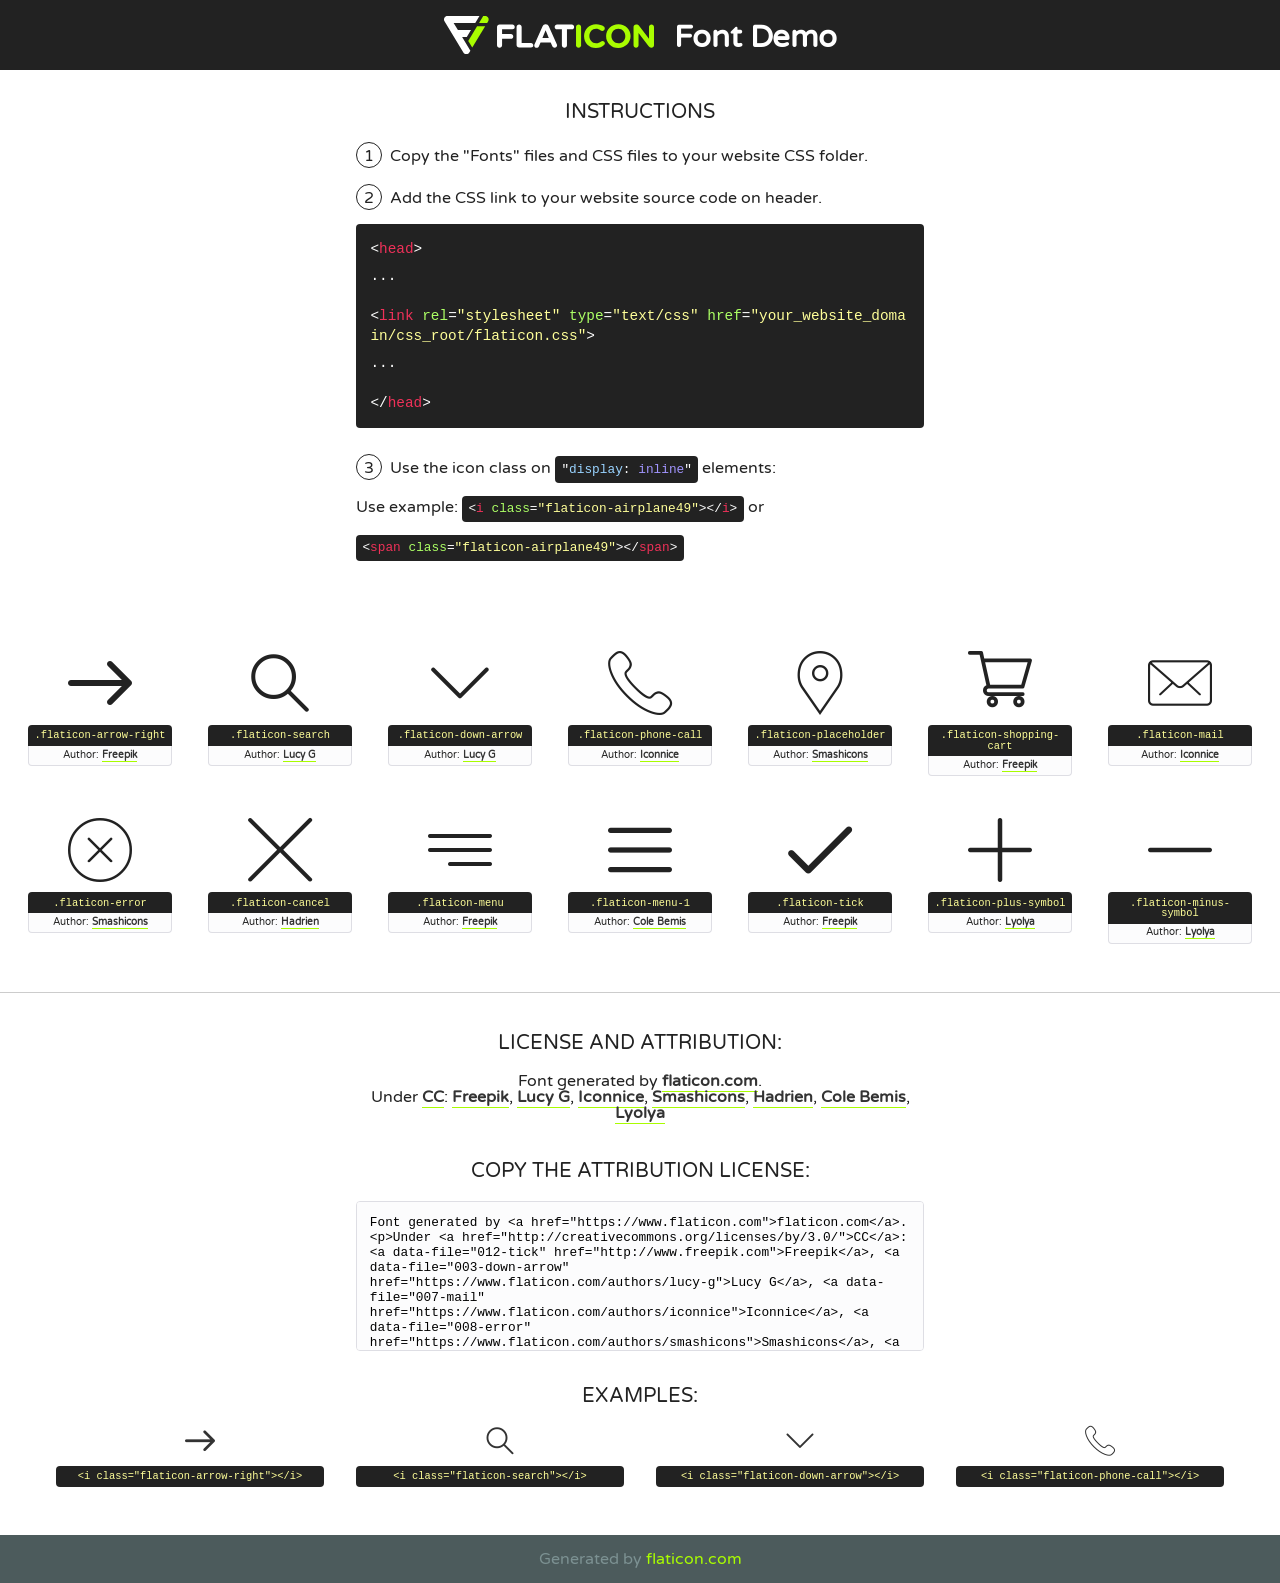
<file: assets/fonts/flaticon/flaticon.html>
<!DOCTYPE html>
<!--
  Flaticon icon font: Flaticon
  Creation date: 07/08/2019 08:54
-->
<html>
<!DOCTYPE html>
<html>

<head>
    <title>Flaticon WebFont</title>
    <link href="http://fonts.googleapis.com/css?family=Varela+Round" rel="stylesheet" type="text/css" />
    <link rel="stylesheet" type="text/css" href="flaticon.css">
    <meta charset="UTF-8">
    <style>
    html, body, div, span, applet, object, iframe,
    h1, h2, h3, h4, h5, h6, p, blockquote, pre,
    a, abbr, acronym, address, big, cite, code,
    del, dfn, em, img, ins, kbd, q, s, samp,
    small, strike, strong, sub, sup, tt, var,
    b, u, i, center,
    dl, dt, dd, ol, ul, li,
    fieldset, form, label, legend,
    table, caption, tbody, tfoot, thead, tr, th, td,
    article, aside, canvas, details, embed, 
    figure, figcaption, footer, header, hgroup, 
    menu, nav, output, ruby, section, summary,
    time, mark, audio, video {
        margin: 0;
        padding: 0;
        border: 0;
        font-size: 100%;
        font: inherit;
        vertical-align: baseline;
    }
    /* HTML5 display-role reset for older browsers */
    article, aside, details, figcaption, figure, 
    footer, header, hgroup, menu, nav, section {
        display: block;
    }
    body {
        line-height: 1;
    }
    ol, ul {
        list-style: none;
    }
    blockquote, q {
        quotes: none;
    }
    blockquote:before, blockquote:after,
    q:before, q:after {
        content: '';
        content: none;
    }
    table {
        border-collapse: collapse;
        border-spacing: 0;
    }
    body {
        font-family: 'Varela Round', Helvetica, Arial, sans-serif;
        font-size: 16px;
        color: #222;
    }
    a {
        color: #333;
        border-bottom: 1px solid #a9fd00;
        font-weight: bold;
        text-decoration: none;
    }
    * {
        -moz-box-sizing: border-box;
        -webkit-box-sizing: border-box;
        box-sizing: border-box;
        margin: 0;
        padding: 0;
    }
    [class^="flaticon-"]:before, [class*=" flaticon-"]:before, [class^="flaticon-"]:after, [class*=" flaticon-"]:after {
        font-family: Flaticon;
        font-size: 30px;
        font-style: normal;
        margin-left: 20px;
        color: #333;
    }
    .wrapper {
        max-width: 600px;
        margin: auto;
        padding: 0 1em;
    }
    .title {
        font-size: 1.25em;
        text-align: center;
        margin-bottom: 1em;
        text-transform: uppercase;
    }
    header {
        text-align: center;
        background-color: #222;
        color: #fff;
        padding: 1em;
    }
    header .logo {
        width: 210px;
        height: 38px;
        display: inline-block;
        vertical-align: middle;
        margin-right: 1em;
        border: none;
    }
    header strong {
        font-size: 1.95em;
        font-weight: bold;
        vertical-align: middle;
        margin-top: 5px;
        display: inline-block;
    }
    .demo {
        margin: 2em auto;
        line-height: 1.25em;
    }
    .demo ul li {
        margin-bottom: 1em;
    }
    .demo ul li .num {
        color: #222;
        border-radius: 20px;
        display: inline-block;
        width: 26px;
        padding: 3px;
        height: 26px;
        text-align: center;
        margin-right: 0.5em;
        border: 1px solid #222;
    }
    .demo ul li code {
        background-color: #222;
        border-radius: 4px;
        padding: 0.25em 0.5em;
        display: inline-block;
        color: #fff;
        font-family: Consolas,Monaco,Lucida Console,Liberation Mono,DejaVu Sans Mono,Bitstream Vera Sans Mono,Courier New, monospace;
        font-weight: lighter;
        margin-top: 1em;
        font-size: 0.8em;
        word-break: break-all;
    }
    .demo ul li code.big {
        padding: 1em;
        font-size: 0.9em;
    }
    .demo ul li code .red {
        color: #EF3159;
    }
    .demo ul li code .green {
        color: #ACFF65;
    }
    .demo ul li code .yellow {
        color: #FFFF99;
    }
    .demo ul li code .blue {
        color: #99D3FF;
    }
    .demo ul li code .purple {
        color: #A295FF;
    }
    .demo ul li code .dots {
        margin-top: 0.5em;
        display: block;
    }
    #glyphs {
        border-bottom: 1px solid #ccc;
        padding: 2em 0;
        text-align: center;
    }
    .glyph {
        display: inline-block;
        width: 9em;
        margin: 1em;
        text-align: center;
        vertical-align: top;
        background: #FFF;
    }
    .glyph .glyph-icon {
        padding: 10px;
        display: block;
        font-family:"Flaticon";
        font-size: 64px;
        line-height: 1;
    }
    .glyph .glyph-icon:before {
        font-size: 64px;
        color: #222;
        margin-left: 0;
    }
    .class-name {
        font-size: 0.65em;
        background-color: #222;
        color: #fff;
        border-radius: 4px 4px 0 0;
        padding: 0.5em;
        color: #FFFF99;
        font-family: Consolas,Monaco,Lucida Console,Liberation Mono,DejaVu Sans Mono,Bitstream Vera Sans Mono,Courier New, monospace;
    }
    .author-name {
        font-size: 0.6em;
        background-color: #fcfcfd;
        border: 1px solid #DEDEE4;
        border-top: 0;
        border-radius: 0 0 4px 4px;
        padding: 0.5em;
    }
    .class-name:last-child {
        font-size: 10px;
        color:#888;
    }
    .class-name:last-child a {
        font-size: 10px;
        color:#555;
    }
    .class-name:last-child a:hover {
        color:#a9fd00;
    }
    .glyph > input {
        display: block;
        width: 100px;
        margin: 5px auto;
        text-align: center;
        font-size: 12px;
        cursor: text;
    }
    .glyph > input.icon-input {
        font-family:"Flaticon";
        font-size: 16px;
        margin-bottom: 10px;
    }
    .attribution .title {
        margin-top: 2em;
    }
    .attribution textarea {
        background-color: #fcfcfd;
        padding: 1em;
        border: none;
        box-shadow: none;
        border: 1px solid #DEDEE4;
        border-radius: 4px;
        resize: none;
        width: 100%;
        height: 150px;
        font-size: 0.8em;
        font-family: Consolas,Monaco,Lucida Console,Liberation Mono,DejaVu Sans Mono,Bitstream Vera Sans Mono,Courier New, monospace;
        -webkit-appearance: none;
    }
    .iconsuse {
        margin: 2em auto;
        text-align: center;
        max-width: 1200px;
    }
    .iconsuse:after {
        content: '';
        display: table;
        clear: both;
    }
    .iconsuse .image {
        float: left;
        width: 25%;
        padding: 0 1em;
    }
    .iconsuse .image p {
        margin-bottom: 1em;
    }
    .iconsuse .image span {
        display: block;
        font-size: 0.65em;
        background-color: #222;
        color: #fff;
        border-radius: 4px;
        padding: 0.5em;
        color: #FFFF99;
        margin-top: 1em;
        font-family: Consolas,Monaco,Lucida Console,Liberation Mono,DejaVu Sans Mono,Bitstream Vera Sans Mono,Courier New, monospace;
    }
    #footer {
        text-align: center;
        background-color: #4C5B5C;
        color: #7c9192;
        padding: 1em;
    }
    #footer a {
        border: none;
        color: #a9fd00;
        font-weight: normal;
    }
    @media (max-width: 960px) {
        .iconsuse .image {
            width: 50%;
        }
    }
    @media (max-width: 560px) {
        .iconsuse .image {
            width: 100%;
        }
    }
    </style>
</head>

<body class="characters-off">

    <header>
        <a href="https://www.flaticon.com" target="_blank" class="logo">
            <svg version="1.1" xmlns="http://www.w3.org/2000/svg" xmlns:xlink="http://www.w3.org/1999/xlink" xmlns:a="http://ns.adobe.com/AdobeSVGViewerExtensions/3.0/" viewBox="0 0 560.875 102.036" enable-background="new 0 0 560.875 102.036" xml:space="preserve">
                <defs>
                </defs>
                <g>
                    <g class="letters">
                        <path fill="#ffffff" d="M141.596,29.675c0-3.777,2.985-6.767,6.764-6.767h34.438c3.426,0,6.15,2.728,6.15,6.15
                        c0,3.43-2.724,6.149-6.15,6.149h-27.674v13.091h23.719c3.429,0,6.151,2.724,6.151,6.15c0,3.43-2.723,6.149-6.151,6.149h-23.719
                        v17.574c0,3.773-2.986,6.761-6.764,6.761c-3.779,0-6.764-2.989-6.764-6.761V29.675z"></path>
                        <path fill="#ffffff" d="M193.844,29.149c0-3.781,2.985-6.767,6.764-6.767c3.776,0,6.763,2.985,6.763,6.767v42.957h25.039
                        c3.426,0,6.149,2.726,6.149,6.153c0,3.425-2.723,6.15-6.149,6.15h-31.802c-3.779,0-6.764-2.986-6.764-6.768V29.149z"></path>
                        <path fill="#ffffff" d="M241.891,75.71l21.438-48.407c1.492-3.341,4.215-5.357,7.906-5.357h0.792
                        c3.686,0,6.323,2.017,7.815,5.357l21.439,48.407c0.436,0.967,0.701,1.845,0.701,2.723c0,3.602-2.809,6.501-6.414,6.501
                        c-3.161,0-5.269-1.845-6.499-4.655l-4.132-9.661h-27.059l-4.301,10.102c-1.144,2.631-3.426,4.214-6.237,4.214
                        c-3.517,0-6.24-2.81-6.24-6.325C241.1,77.64,241.451,76.677,241.891,75.71z M279.932,58.666l-8.521-20.297l-8.526,20.297H279.932
                        z"></path>
                        <path fill="#ffffff" d="M314.864,35.387H301.86c-3.429,0-6.239-2.813-6.239-6.238c0-3.429,2.811-6.24,6.239-6.24h39.533
                        c3.426,0,6.237,2.811,6.237,6.24c0,3.425-2.811,6.238-6.237,6.238h-13.001v42.785c0,3.773-2.99,6.761-6.764,6.761
                        c-3.779,0-6.764-2.989-6.764-6.761V35.387z"></path>
                        <path fill="#A9FD00" d="M352.615,29.149c0-3.781,2.985-6.767,6.767-6.767c3.774,0,6.761,2.985,6.761,6.767v49.024
                        c0,3.773-2.987,6.761-6.761,6.761c-3.781,0-6.767-2.989-6.767-6.761V29.149z"></path>
                        <path fill="#A9FD00" d="M374.132,53.836v-0.179c0-17.481,13.178-31.801,32.065-31.801c9.22,0,15.459,2.458,20.557,6.238
                        c1.402,1.054,2.637,2.985,2.637,5.357c0,3.692-2.985,6.59-6.681,6.59c-1.845,0-3.071-0.702-4.044-1.319
                        c-3.776-2.813-7.729-4.393-12.562-4.393c-10.364,0-17.831,8.611-17.831,19.154v0.173c0,10.542,7.291,19.329,17.831,19.329
                        c5.715,0,9.492-1.756,13.359-4.834c1.049-0.874,2.458-1.491,4.039-1.491c3.429,0,6.325,2.813,6.325,6.236
                        c0,2.106-1.056,3.78-2.282,4.834c-5.539,4.834-12.036,7.733-21.878,7.733C387.572,85.464,374.132,71.493,374.132,53.836z"></path>
                        <path fill="#A9FD00" d="M433.009,53.836v-0.179c0-17.481,13.79-31.801,32.766-31.801c18.981,0,32.592,14.143,32.592,31.628v0.173
                        c0,17.483-13.785,31.807-32.769,31.807C446.625,85.464,433.009,71.32,433.009,53.836z M484.224,53.836v-0.179
                        c0-10.539-7.725-19.326-18.626-19.326c-10.893,0-18.449,8.611-18.449,19.154v0.173c0,10.542,7.73,19.329,18.626,19.329
                        C476.676,72.986,484.224,64.378,484.224,53.836z"></path>
                        <path fill="#A9FD00" d="M506.233,29.321c0-3.774,2.99-6.763,6.767-6.763h1.401c3.252,0,5.183,1.583,7.029,3.953l26.093,34.265
                        V29.059c0-3.692,2.99-6.677,6.681-6.677c3.683,0,6.671,2.985,6.671,6.677v48.934c0,3.78-2.987,6.765-6.764,6.765h-0.436
                        c-3.257,0-5.188-1.581-7.034-3.953l-27.056-35.492v32.944c0,3.687-2.985,6.676-6.678,6.676c-3.683,0-6.673-2.989-6.673-6.676
                        V29.321z"></path>
                    </g>
                    <g class="insignia">
                        <path fill="#ffffff" d="M48.372,56.137h12.517l11.156-18.537H37.186L25.688,18.539h57.825L94.668,0H9.271
                        C5.925,0,2.842,1.801,1.198,4.716c-1.644,2.907-1.593,6.482,0.134,9.343l50.38,83.501c1.678,2.781,4.689,4.476,7.938,4.476
                        c3.246,0,6.257-1.695,7.935-4.476l2.898-4.804L48.372,56.137z"></path>
                        <g class="i">
                            <path fill="#A9FD00" d="M93.575,18.539h0.031v0.004l21.652,0.004l2.705-4.488c1.727-2.861,1.778-6.436,0.133-9.343
                            C116.454,1.801,113.371,0,110.026,0h-5.294L93.575,18.539z"></path>
                            <polygon fill="#A9FD00" points="88.291,27.356 64.725,66.486 75.519,84.404 109.942,27.356"></polygon>
                        </g>
                    </g>
                </g>
            </svg>
        </a>
        <strong>Font Demo</strong>
    </header>


    <section class="demo wrapper">

        <p class="title">Instructions</p>

        <ul>
            <li>
                <span class="num">1</span>Copy the "Fonts" files and CSS files to your website CSS folder.
            </li>
            <li>
                <span class="num">2</span>Add the CSS link to your website source code on header.
                <code class="big">
                    &lt;<span class="red">head</span>&gt;
                    <br/><span class="dots">...</span>
                    <br/>&lt;<span class="red">link</span> <span class="green">rel</span>=<span class="yellow">"stylesheet"</span> <span class="green">type</span>=<span class="yellow">"text/css"</span> <span class="green">href</span>=<span class="yellow">"your_website_domain/css_root/flaticon.css"</span>&gt;
                    <br/><span class="dots">...</span>
                    <br/>&lt;/<span class="red">head</span>&gt;
                </code>
            </li>

            <li>
                <p>
                    <span class="num">3</span>Use the icon class on <code>"<span class="blue">display</span>:<span class="purple"> inline</span>"</code> elements:
                    <br />
                    Use example: <code>&lt;<span class="red">i</span> <span class="green">class</span>=<span class="yellow">&quot;flaticon-airplane49&quot;</span>&gt;&lt;/<span class="red">i</span>&gt;</code> or <code>&lt;<span class="red">span</span> <span class="green">class</span>=<span class="yellow">&quot;flaticon-airplane49&quot;</span>&gt;&lt;/<span class="red">span</span>&gt;</code>
            </li>
        </ul>

    </section>




   <section id="glyphs">          
    
      
        <div class="glyph"><div class="glyph-icon flaticon-arrow-right"></div>
            <div class="class-name">.flaticon-arrow-right</div>
            <div class="author-name">Author: <a data-file="001-arrow-right" href="http://www.freepik.com">Freepik</a> </div> 
        </div>        
        
        <div class="glyph"><div class="glyph-icon flaticon-search"></div>
            <div class="class-name">.flaticon-search</div>
            <div class="author-name">Author: <a data-file="002-search" href="https://www.flaticon.com/authors/lucy-g">Lucy G</a> </div> 
        </div>        
        
        <div class="glyph"><div class="glyph-icon flaticon-down-arrow"></div>
            <div class="class-name">.flaticon-down-arrow</div>
            <div class="author-name">Author: <a data-file="003-down-arrow" href="https://www.flaticon.com/authors/lucy-g">Lucy G</a> </div> 
        </div>        
        
        <div class="glyph"><div class="glyph-icon flaticon-phone-call"></div>
            <div class="class-name">.flaticon-phone-call</div>
            <div class="author-name">Author: <a data-file="004-phone-call" href="https://www.flaticon.com/authors/iconnice">Iconnice</a> </div> 
        </div>        
        
        <div class="glyph"><div class="glyph-icon flaticon-placeholder"></div>
            <div class="class-name">.flaticon-placeholder</div>
            <div class="author-name">Author: <a data-file="005-placeholder" href="https://www.flaticon.com/authors/smashicons">Smashicons</a> </div> 
        </div>        
        
        <div class="glyph"><div class="glyph-icon flaticon-shopping-cart"></div>
            <div class="class-name">.flaticon-shopping-cart</div>
            <div class="author-name">Author: <a data-file="006-shopping-cart" href="http://www.freepik.com">Freepik</a> </div> 
        </div>        
        
        <div class="glyph"><div class="glyph-icon flaticon-mail"></div>
            <div class="class-name">.flaticon-mail</div>
            <div class="author-name">Author: <a data-file="007-mail" href="https://www.flaticon.com/authors/iconnice">Iconnice</a> </div> 
        </div>        
        
        <div class="glyph"><div class="glyph-icon flaticon-error"></div>
            <div class="class-name">.flaticon-error</div>
            <div class="author-name">Author: <a data-file="008-error" href="https://www.flaticon.com/authors/smashicons">Smashicons</a> </div> 
        </div>        
        
        <div class="glyph"><div class="glyph-icon flaticon-cancel"></div>
            <div class="class-name">.flaticon-cancel</div>
            <div class="author-name">Author: <a data-file="009-cancel" href="https://www.flaticon.com/authors/hadrien">Hadrien</a> </div> 
        </div>        
        
        <div class="glyph"><div class="glyph-icon flaticon-menu"></div>
            <div class="class-name">.flaticon-menu</div>
            <div class="author-name">Author: <a data-file="010-menu" href="http://www.freepik.com">Freepik</a> </div> 
        </div>        
        
        <div class="glyph"><div class="glyph-icon flaticon-menu-1"></div>
            <div class="class-name">.flaticon-menu-1</div>
            <div class="author-name">Author: <a data-file="011-menu-1" href="https://www.flaticon.com/authors/cole-bemis">Cole Bemis</a> </div> 
        </div>        
        
        <div class="glyph"><div class="glyph-icon flaticon-tick"></div>
            <div class="class-name">.flaticon-tick</div>
            <div class="author-name">Author: <a data-file="012-tick" href="http://www.freepik.com">Freepik</a> </div> 
        </div>        
        
        <div class="glyph"><div class="glyph-icon flaticon-plus-symbol"></div>
            <div class="class-name">.flaticon-plus-symbol</div>
            <div class="author-name">Author: <a data-file="013-plus-symbol" href="https://www.flaticon.com/authors/lyolya">Lyolya</a> </div> 
        </div>        
        
        <div class="glyph"><div class="glyph-icon flaticon-minus-symbol"></div>
            <div class="class-name">.flaticon-minus-symbol</div>
            <div class="author-name">Author: <a data-file="014-minus-symbol" href="https://www.flaticon.com/authors/lyolya">Lyolya</a> </div> 
        </div>        
        

    </section>



    <section class="attribution wrapper"   style="text-align:center;">

      <div class="title">License and attribution:</div><div class="attrDiv">Font generated by <a href="https://www.flaticon.com">flaticon.com</a>. <div><p>Under <a href="http://creativecommons.org/licenses/by/3.0/">CC</a>: <a data-file="012-tick" href="http://www.freepik.com">Freepik</a>, <a data-file="003-down-arrow" href="https://www.flaticon.com/authors/lucy-g">Lucy G</a>, <a data-file="007-mail" href="https://www.flaticon.com/authors/iconnice">Iconnice</a>, <a data-file="008-error" href="https://www.flaticon.com/authors/smashicons">Smashicons</a>, <a data-file="009-cancel" href="https://www.flaticon.com/authors/hadrien">Hadrien</a>, <a data-file="011-menu-1" href="https://www.flaticon.com/authors/cole-bemis">Cole Bemis</a>, <a data-file="014-minus-symbol" href="https://www.flaticon.com/authors/lyolya">Lyolya</a></p>  </div>
      </div>
      <div class="title">Copy the Attribution License:</div>

    <textarea onclick="this.focus();this.select();">Font generated by &lt;a href=&quot;https://www.flaticon.com&quot;&gt;flaticon.com&lt;/a&gt;. <p>Under <a href="http://creativecommons.org/licenses/by/3.0/">CC</a>: <a data-file="012-tick" href="http://www.freepik.com">Freepik</a>, <a data-file="003-down-arrow" href="https://www.flaticon.com/authors/lucy-g">Lucy G</a>, <a data-file="007-mail" href="https://www.flaticon.com/authors/iconnice">Iconnice</a>, <a data-file="008-error" href="https://www.flaticon.com/authors/smashicons">Smashicons</a>, <a data-file="009-cancel" href="https://www.flaticon.com/authors/hadrien">Hadrien</a>, <a data-file="011-menu-1" href="https://www.flaticon.com/authors/cole-bemis">Cole Bemis</a>, <a data-file="014-minus-symbol" href="https://www.flaticon.com/authors/lyolya">Lyolya</a></p>  
     </textarea>

    </section>

    <section class="iconsuse">

          <div class="title">Examples:</div>            
             
            <div class="image">
                <p>
                    <i class="glyph-icon flaticon-arrow-right"></i> 
                    <span>&lt;i class=&quot;flaticon-arrow-right&quot;&gt;&lt;/i&gt;</span>
                </p>
            </div>
            
            <div class="image">
                <p>
                    <i class="glyph-icon flaticon-search"></i> 
                    <span>&lt;i class=&quot;flaticon-search&quot;&gt;&lt;/i&gt;</span>
                </p>
            </div>
            
            <div class="image">
                <p>
                    <i class="glyph-icon flaticon-down-arrow"></i> 
                    <span>&lt;i class=&quot;flaticon-down-arrow&quot;&gt;&lt;/i&gt;</span>
                </p>
            </div>
            
            <div class="image">
                <p>
                    <i class="glyph-icon flaticon-phone-call"></i> 
                    <span>&lt;i class=&quot;flaticon-phone-call&quot;&gt;&lt;/i&gt;</span>
                </p>
            </div>
                       
        </div>
                            
    </section>

<div id="footer">
    <div>Generated by <a href="https://www.flaticon.com">flaticon.com</a>
    </div>
</div>



</body>
</html>
</file>
<file: src/assets/fonts/feather-icons-web/demo.css>
body {
  padding: 0;
  margin: 0;
  font-family: sans-serif;
  font-size: 1em;
  line-height: 1.5;
  color: #555;
  background: #fff;
}
h1 {
  font-size: 1.5em;
  font-weight: normal;
}
small {
  font-size: .66666667em;
}
a {
  color: #e74c3c;
  text-decoration: none;
}
a:hover, a:focus {
  box-shadow: 0 1px #e74c3c;
}
.bshadow0, input {
  box-shadow: inset 0 -2px #e7e7e7;
}
input:hover {
  box-shadow: inset 0 -2px #ccc;
}
input, fieldset {
  font-family: sans-serif;
  font-size: 1em;
  margin: 0;
  padding: 0;
  border: 0;
}
input {
  color: inherit;
  line-height: 1.5;
  height: 1.5em;
  padding: .25em 0;
}
input:focus {
  outline: none;
  box-shadow: inset 0 -2px #449fdb;
}
.glyph {
  font-size: 16px;
  width: 15em;
  padding-bottom: 1em;
  margin-right: 4em;
  margin-bottom: 1em;
  float: left;
  overflow: hidden;
}
.liga {
  width: 80%;
  width: calc(100% - 2.5em);
}
.talign-right {
  text-align: right;
}
.talign-center {
  text-align: center;
}
.bgc1 {
  background: #f1f1f1;
}
.fgc1 {
  color: #999;
}
.fgc0 {
  color: #000;
}
p {
  margin-top: 1em;
  margin-bottom: 1em;
}
.mvm {
  margin-top: .75em;
  margin-bottom: .75em;
}
.mtn {
  margin-top: 0;
}
.mtl, .mal {
  margin-top: 1.5em;
}
.mbl, .mal {
  margin-bottom: 1.5em;
}
.mal, .mhl {
  margin-left: 1.5em;
  margin-right: 1.5em;
}
.mhmm {
  margin-left: 1em;
  margin-right: 1em;
}
.mls {
  margin-left: .25em;
}
.ptl {
  padding-top: 1.5em;
}
.pbs, .pvs {
  padding-bottom: .25em;
}
.pvs, .pts {
  padding-top: .25em;
}
.unit {
  float: left;
}
.unitRight {
  float: right;
}
.size1of2 {
  width: 50%;
}
.size1of1 {
  width: 100%;
}
.clearfix:before, .clearfix:after {
  content: " ";
  display: table;
}
.clearfix:after {
  clear: both;
}
.hidden-true {
  display: none;
}
.textbox0 {
  width: 3em;
  background: #f1f1f1;
  padding: .25em .5em;
  line-height: 1.5;
  height: 1.5em;
}
#testDrive {
  display: block;
  padding-top: 24px;
  line-height: 1.5;
}
.fs0 {
  font-size: 16px;
}
.fs1 {
  font-size: 24px;
}
</file>
<file: src/assets/fonts/feather-icons-web/feather.css>
@font-face {
	font-family: 'Feather';
	src:
	url('fonts/Feather.ttf?sdxovp') format('truetype'),
	url('fonts/Feather.woff?sdxovp') format('woff'),
	url('fonts/Feather.svg?sdxovp#Feather') format('svg');
	font-weight: normal;
	font-style: normal;
}
[class^="feather-"], [class*=" feather-"] {
	font-family: 'feather' !important;
	speak: none;
	font-style: normal;
	font-weight: normal;
	font-variant: normal;
	text-transform: none;
	line-height: 1;
	-webkit-font-smoothing: antialiased;
	-moz-osx-font-smoothing: grayscale;
}

.feather-activity:before {
	content: "\e900";
}
.feather-airplay:before {
	content: "\e901";
}
.feather-alert-circle:before {
	content: "\e902";
}
.feather-alert-octagon:before {
	content: "\e903";
}
.feather-alert-triangle:before {
	content: "\e904";
}
.feather-align-center:before {
	content: "\e905";
}
.feather-align-justify:before {
	content: "\e906";
}
.feather-align-left:before {
	content: "\e907";
}
.feather-align-right:before {
	content: "\e908";
}
.feather-anchor:before {
	content: "\e909";
}
.feather-aperture:before {
	content: "\e90a";
}
.feather-archive:before {
	content: "\e90b";
}
.feather-arrow-down:before {
	content: "\e90c";
}
.feather-arrow-down-circle:before {
	content: "\e90d";
}
.feather-arrow-down-left:before {
	content: "\e90e";
}
.feather-arrow-down-right:before {
	content: "\e90f";
}
.feather-arrow-left:before {
	content: "\e910";
}
.feather-arrow-left-circle:before {
	content: "\e911";
}
.feather-arrow-right:before {
	content: "\e912";
}
.feather-arrow-right-circle:before {
	content: "\e913";
}
.feather-arrow-up:before {
	content: "\e914";
}
.feather-arrow-up-circle:before {
	content: "\e915";
}
.feather-arrow-up-left:before {
	content: "\e916";
}
.feather-arrow-up-right:before {
	content: "\e917";
}
.feather-at-sign:before {
	content: "\e918";
}
.feather-award:before {
	content: "\e919";
}
.feather-bar-chart:before {
	content: "\e91a";
}
.feather-bar-chart-2:before {
	content: "\e91b";
}
.feather-battery:before {
	content: "\e91c";
}
.feather-battery-charging:before {
	content: "\e91d";
}
.feather-bell:before {
	content: "\e91e";
}
.feather-bell-off:before {
	content: "\e91f";
}
.feather-bluetooth:before {
	content: "\e920";
}
.feather-bold:before {
	content: "\e921";
}
.feather-book:before {
	content: "\e922";
}
.feather-book-open:before {
	content: "\e923";
}
.feather-bookmark:before {
	content: "\e924";
}
.feather-box:before {
	content: "\e925";
}
.feather-briefcase:before {
	content: "\e926";
}
.feather-calendar:before {
	content: "\e927";
}
.feather-camera:before {
	content: "\e928";
}
.feather-camera-off:before {
	content: "\e929";
}
.feather-cast:before {
	content: "\e92a";
}
.feather-check:before {
	content: "\e92b";
}
.feather-check-circle:before {
	content: "\e92c";
}
.feather-check-square:before {
	content: "\e92d";
}
.feather-chevron-down:before {
	content: "\e92e";
}
.feather-chevron-left:before {
	content: "\e92f";
}
.feather-chevron-right:before {
	content: "\e930";
}
.feather-chevron-up:before {
	content: "\e931";
}
.feather-chevrons-down:before {
	content: "\e932";
}
.feather-chevrons-left:before {
	content: "\e933";
}
.feather-chevrons-right:before {
	content: "\e934";
}
.feather-chevrons-up:before {
	content: "\e935";
}
.feather-chrome:before {
	content: "\e936";
}
.feather-circle:before {
	content: "\e937";
}
.feather-clipboard:before {
	content: "\e938";
}
.feather-clock:before {
	content: "\e939";
}
.feather-cloud:before {
	content: "\e93a";
}
.feather-cloud-drizzle:before {
	content: "\e93b";
}
.feather-cloud-lightning:before {
	content: "\e93c";
}
.feather-cloud-off:before {
	content: "\e93d";
}
.feather-cloud-rain:before {
	content: "\e93e";
}
.feather-cloud-snow:before {
	content: "\e93f";
}
.feather-code:before {
	content: "\e940";
}
.feather-codepen:before {
	content: "\e941";
}
.feather-command:before {
	content: "\e942";
}
.feather-compass:before {
	content: "\e943";
}
.feather-copy:before {
	content: "\e944";
}
.feather-corner-down-left:before {
	content: "\e945";
}
.feather-corner-down-right:before {
	content: "\e946";
}
.feather-corner-left-down:before {
	content: "\e947";
}
.feather-corner-left-up:before {
	content: "\e948";
}
.feather-corner-right-down:before {
	content: "\e949";
}
.feather-corner-right-up:before {
	content: "\e94a";
}
.feather-corner-up-left:before {
	content: "\e94b";
}
.feather-corner-up-right:before {
	content: "\e94c";
}
.feather-cpu:before {
	content: "\e94d";
}
.feather-credit-card:before {
	content: "\e94e";
}
.feather-crop:before {
	content: "\e94f";
}
.feather-crosshair:before {
	content: "\e950";
}
.feather-database:before {
	content: "\e951";
}
.feather-delete:before {
	content: "\e952";
}
.feather-disc:before {
	content: "\e953";
}
.feather-dollar-sign:before {
	content: "\e954";
}
.feather-download:before {
	content: "\e955";
}
.feather-download-cloud:before {
	content: "\e956";
}
.feather-droplet:before {
	content: "\e957";
}
.feather-edit:before {
	content: "\e958";
}
.feather-edit-2:before {
	content: "\e959";
}
.feather-edit-3:before {
	content: "\e95a";
}
.feather-external-link:before {
	content: "\e95b";
}
.feather-eye:before {
	content: "\e95c";
}
.feather-eye-off:before {
	content: "\e95d";
}
.feather-facebook:before {
	content: "\e95e";
}
.feather-fast-forward:before {
	content: "\e95f";
}
.feather-feather:before {
	content: "\e960";
}
.feather-file:before {
	content: "\e961";
}
.feather-file-minus:before {
	content: "\e962";
}
.feather-file-plus:before {
	content: "\e963";
}
.feather-file-text:before {
	content: "\e964";
}
.feather-film:before {
	content: "\e965";
}
.feather-filter:before {
	content: "\e966";
}
.feather-flag:before {
	content: "\e967";
}
.feather-folder:before {
	content: "\e968";
}
.feather-folder-minus:before {
	content: "\e969";
}
.feather-folder-plus:before {
	content: "\e96a";
}
.feather-gift:before {
	content: "\e96b";
}
.feather-git-branch:before {
	content: "\e96c";
}
.feather-git-commit:before {
	content: "\e96d";
}
.feather-git-merge:before {
	content: "\e96e";
}
.feather-git-pull-request:before {
	content: "\e96f";
}
.feather-github:before {
	content: "\e970";
}
.feather-gitlab:before {
	content: "\e971";
}
.feather-globe:before {
	content: "\e972";
}
.feather-grid:before {
	content: "\e973";
}
.feather-hard-drive:before {
	content: "\e974";
}
.feather-hash:before {
	content: "\e975";
}
.feather-headphones:before {
	content: "\e976";
}
.feather-heart:before {
	content: "\e977";
}
.feather-help-circle:before {
	content: "\e978";
}
.feather-home:before {
	content: "\e979";
}
.feather-image:before {
	content: "\e97a";
}
.feather-inbox:before {
	content: "\e97b";
}
.feather-info:before {
	content: "\e97c";
}
.feather-instagram:before {
	content: "\e97d";
}
.feather-italic:before {
	content: "\e97e";
}
.feather-layers:before {
	content: "\e97f";
}
.feather-layout:before {
	content: "\e980";
}
.feather-life-buoy:before {
	content: "\e981";
}
.feather-link:before {
	content: "\e982";
}
.feather-link-2:before {
	content: "\e983";
}
.feather-linkedin:before {
	content: "\e984";
}
.feather-list:before {
	content: "\e985";
}
.feather-loader:before {
	content: "\e986";
}
.feather-lock:before {
	content: "\e987";
}
.feather-log-in:before {
	content: "\e988";
}
.feather-log-out:before {
	content: "\e989";
}
.feather-mail:before {
	content: "\e98a";
}
.feather-map:before {
	content: "\e98b";
}
.feather-map-pin:before {
	content: "\e98c";
}
.feather-maximize:before {
	content: "\e98d";
}
.feather-maximize-2:before {
	content: "\e98e";
}
.feather-menu:before {
	content: "\e98f";
}
.feather-message-circle:before {
	content: "\e990";
}
.feather-message-square:before {
	content: "\e991";
}
.feather-mic:before {
	content: "\e992";
}
.feather-mic-off:before {
	content: "\e993";
}
.feather-minimize:before {
	content: "\e994";
}
.feather-minimize-2:before {
	content: "\e995";
}
.feather-minus:before {
	content: "\e996";
}
.feather-minus-circle:before {
	content: "\e997";
}
.feather-minus-square:before {
	content: "\e998";
}
.feather-monitor:before {
	content: "\e999";
}
.feather-moon:before {
	content: "\e99a";
}
.feather-more-horizontal:before {
	content: "\e99b";
}
.feather-more-vertical:before {
	content: "\e99c";
}
.feather-move:before {
	content: "\e99d";
}
.feather-music:before {
	content: "\e99e";
}
.feather-navigation:before {
	content: "\e99f";
}
.feather-navigation-2:before {
	content: "\e9a0";
}
.feather-octagon:before {
	content: "\e9a1";
}
.feather-package:before {
	content: "\e9a2";
}
.feather-paperclip:before {
	content: "\e9a3";
}
.feather-pause:before {
	content: "\e9a4";
}
.feather-pause-circle:before {
	content: "\e9a5";
}
.feather-percent:before {
	content: "\e9a6";
}
.feather-phone:before {
	content: "\e9a7";
}
.feather-phone-call:before {
	content: "\e9a8";
}
.feather-phone-forwarded:before {
	content: "\e9a9";
}
.feather-phone-incoming:before {
	content: "\e9aa";
}
.feather-phone-missed:before {
	content: "\e9ab";
}
.feather-phone-off:before {
	content: "\e9ac";
}
.feather-phone-outgoing:before {
	content: "\e9ad";
}
.feather-pie-chart:before {
	content: "\e9ae";
}
.feather-play:before {
	content: "\e9af";
}
.feather-play-circle:before {
	content: "\e9b0";
}
.feather-plus:before {
	content: "\e9b1";
}
.feather-plus-circle:before {
	content: "\e9b2";
}
.feather-plus-square:before {
	content: "\e9b3";
}
.feather-pocket:before {
	content: "\e9b4";
}
.feather-power:before {
	content: "\e9b5";
}
.feather-printer:before {
	content: "\e9b6";
}
.feather-radio:before {
	content: "\e9b7";
}
.feather-refresh-ccw:before {
	content: "\e9b8";
}
.feather-refresh-cw:before {
	content: "\e9b9";
}
.feather-repeat:before {
	content: "\e9ba";
}
.feather-rewind:before {
	content: "\e9bb";
}
.feather-rotate-ccw:before {
	content: "\e9bc";
}
.feather-rotate-cw:before {
	content: "\e9bd";
}
.feather-rss:before {
	content: "\e9be";
}
.feather-save:before {
	content: "\e9bf";
}
.feather-scissors:before {
	content: "\e9c0";
}
.feather-search:before {
	content: "\e9c1";
}
.feather-send:before {
	content: "\e9c2";
}
.feather-server:before {
	content: "\e9c3";
}
.feather-settings:before {
	content: "\e9c4";
}
.feather-share:before {
	content: "\e9c5";
}
.feather-share-2:before {
	content: "\e9c6";
}
.feather-shield:before {
	content: "\e9c7";
}
.feather-shield-off:before {
	content: "\e9c8";
}
.feather-shopping-bag:before {
	content: "\e9c9";
}
.feather-shopping-cart:before {
	content: "\e9ca";
}
.feather-shuffle:before {
	content: "\e9cb";
}
.feather-sidebar:before {
	content: "\e9cc";
}
.feather-skip-back:before {
	content: "\e9cd";
}
.feather-skip-forward:before {
	content: "\e9ce";
}
.feather-slack:before {
	content: "\e9cf";
}
.feather-slash:before {
	content: "\e9d0";
}
.feather-sliders:before {
	content: "\e9d1";
}
.feather-smartphone:before {
	content: "\e9d2";
}
.feather-speaker:before {
	content: "\e9d3";
}
.feather-square:before {
	content: "\e9d4";
}
.feather-star:before {
	content: "\e9d5";
}
.feather-stop-circle:before {
	content: "\e9d6";
}
.feather-sun:before {
	content: "\e9d7";
}
.feather-sunrise:before {
	content: "\e9d8";
}
.feather-sunset:before {
	content: "\e9d9";
}
.feather-tablet:before {
	content: "\e9da";
}
.feather-tag:before {
	content: "\e9db";
}
.feather-target:before {
	content: "\e9dc";
}
.feather-terminal:before {
	content: "\e9dd";
}
.feather-thermometer:before {
	content: "\e9de";
}
.feather-thumbs-down:before {
	content: "\e9df";
}
.feather-thumbs-up:before {
	content: "\e9e0";
}
.feather-toggle-left:before {
	content: "\e9e1";
}
.feather-toggle-right:before {
	content: "\e9e2";
}
.feather-trash:before {
	content: "\e9e3";
}
.feather-trash-2:before {
	content: "\e9e4";
}
.feather-trending-down:before {
	content: "\e9e5";
}
.feather-trending-up:before {
	content: "\e9e6";
}
.feather-triangle:before {
	content: "\e9e7";
}
.feather-truck:before {
	content: "\e9e8";
}
.feather-tv:before {
	content: "\e9e9";
}
.feather-twitter:before {
	content: "\e9ea";
}
.feather-type:before {
	content: "\e9eb";
}
.feather-umbrella:before {
	content: "\e9ec";
}
.feather-underline:before {
	content: "\e9ed";
}
.feather-unlock:before {
	content: "\e9ee";
}
.feather-upload:before {
	content: "\e9ef";
}
.feather-upload-cloud:before {
	content: "\e9f0";
}
.feather-user:before {
	content: "\e9f1";
}
.feather-user-check:before {
	content: "\e9f2";
}
.feather-user-minus:before {
	content: "\e9f3";
}
.feather-user-plus:before {
	content: "\e9f4";
}
.feather-user-x:before {
	content: "\e9f5";
}
.feather-users:before {
	content: "\e9f6";
}
.feather-video:before {
	content: "\e9f7";
}
.feather-video-off:before {
	content: "\e9f8";
}
.feather-voicemail:before {
	content: "\e9f9";
}
.feather-volume:before {
	content: "\e9fa";
}
.feather-volume-1:before {
	content: "\e9fb";
}
.feather-volume-2:before {
	content: "\e9fc";
}
.feather-volume-x:before {
	content: "\e9fd";
}
.feather-watch:before {
	content: "\e9fe";
}
.feather-wifi:before {
	content: "\e9ff";
}
.feather-wifi-off:before {
	content: "\ea00";
}
.feather-wind:before {
	content: "\ea01";
}
.feather-x:before {
	content: "\ea02";
}
.feather-x-circle:before {
	content: "\ea03";
}
.feather-x-square:before {
	content: "\ea04";
}
.feather-youtube:before {
	content: "\ea05";
}
.feather-zap:before {
	content: "\ea06";
}
.feather-zap-off:before {
	content: "\ea07";
}
.feather-zoom-in:before {
	content: "\ea08";
}
.feather-zoom-out:before {
	content: "\ea09";
}
</file>
<file: assets/fonts/flaticon/flaticon.css>
/*
  	Flaticon icon font: Flaticon
  	Creation date: 07/08/2019 08:54
  	*/

@font-face {
  font-family: "Flaticon";
  src: url("./Flaticon.eot");
  src: url("./Flaticon.eot?#iefix") format("embedded-opentype"),
       url("./Flaticon.woff2") format("woff2"),
       url("./Flaticon.woff") format("woff"),
       url("./Flaticon.ttf") format("truetype"),
       url("./Flaticon.svg#Flaticon") format("svg");
  font-weight: normal;
  font-style: normal;
}

@media screen and (-webkit-min-device-pixel-ratio:0) {
  @font-face {
    font-family: "Flaticon";
    src: url("./Flaticon.svg#Flaticon") format("svg");
  }
}

[class^="flaticon-"]:before, [class*=" flaticon-"]:before,
[class^="flaticon-"]:after, [class*=" flaticon-"]:after {   
  font-family: Flaticon;
        font-size: 20px;
font-style: normal;
margin-left: 20px;
}

.flaticon-arrow-right:before { content: "\f100"; }
.flaticon-search:before { content: "\f101"; }
.flaticon-down-arrow:before { content: "\f102"; }
.flaticon-phone-call:before { content: "\f103"; }
.flaticon-placeholder:before { content: "\f104"; }
.flaticon-shopping-cart:before { content: "\f105"; }
.flaticon-mail:before { content: "\f106"; }
.flaticon-error:before { content: "\f107"; }
.flaticon-cancel:before { content: "\f108"; }
.flaticon-menu:before { content: "\f109"; }
.flaticon-menu-1:before { content: "\f10a"; }
.flaticon-tick:before { content: "\f10b"; }
.flaticon-plus-symbol:before { content: "\f10c"; }
.flaticon-minus-symbol:before { content: "\f10d"; }
</file>
